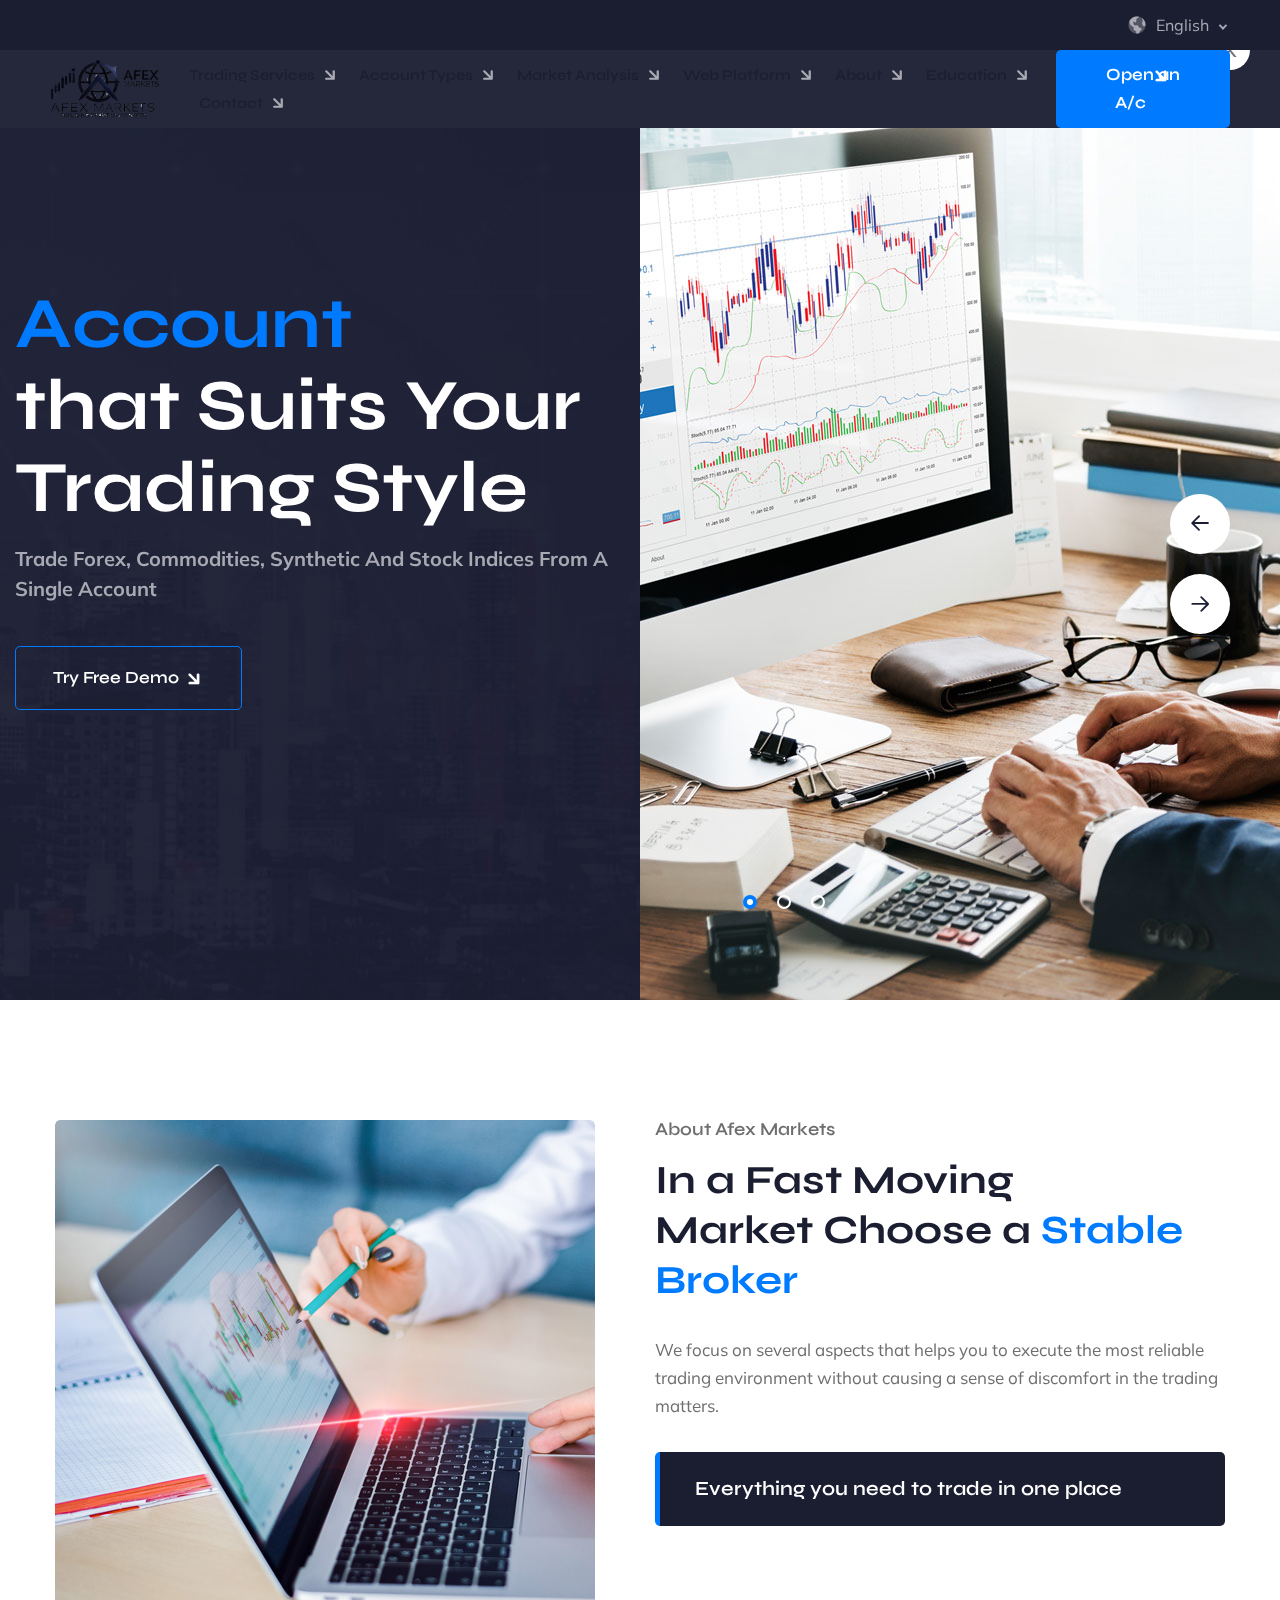
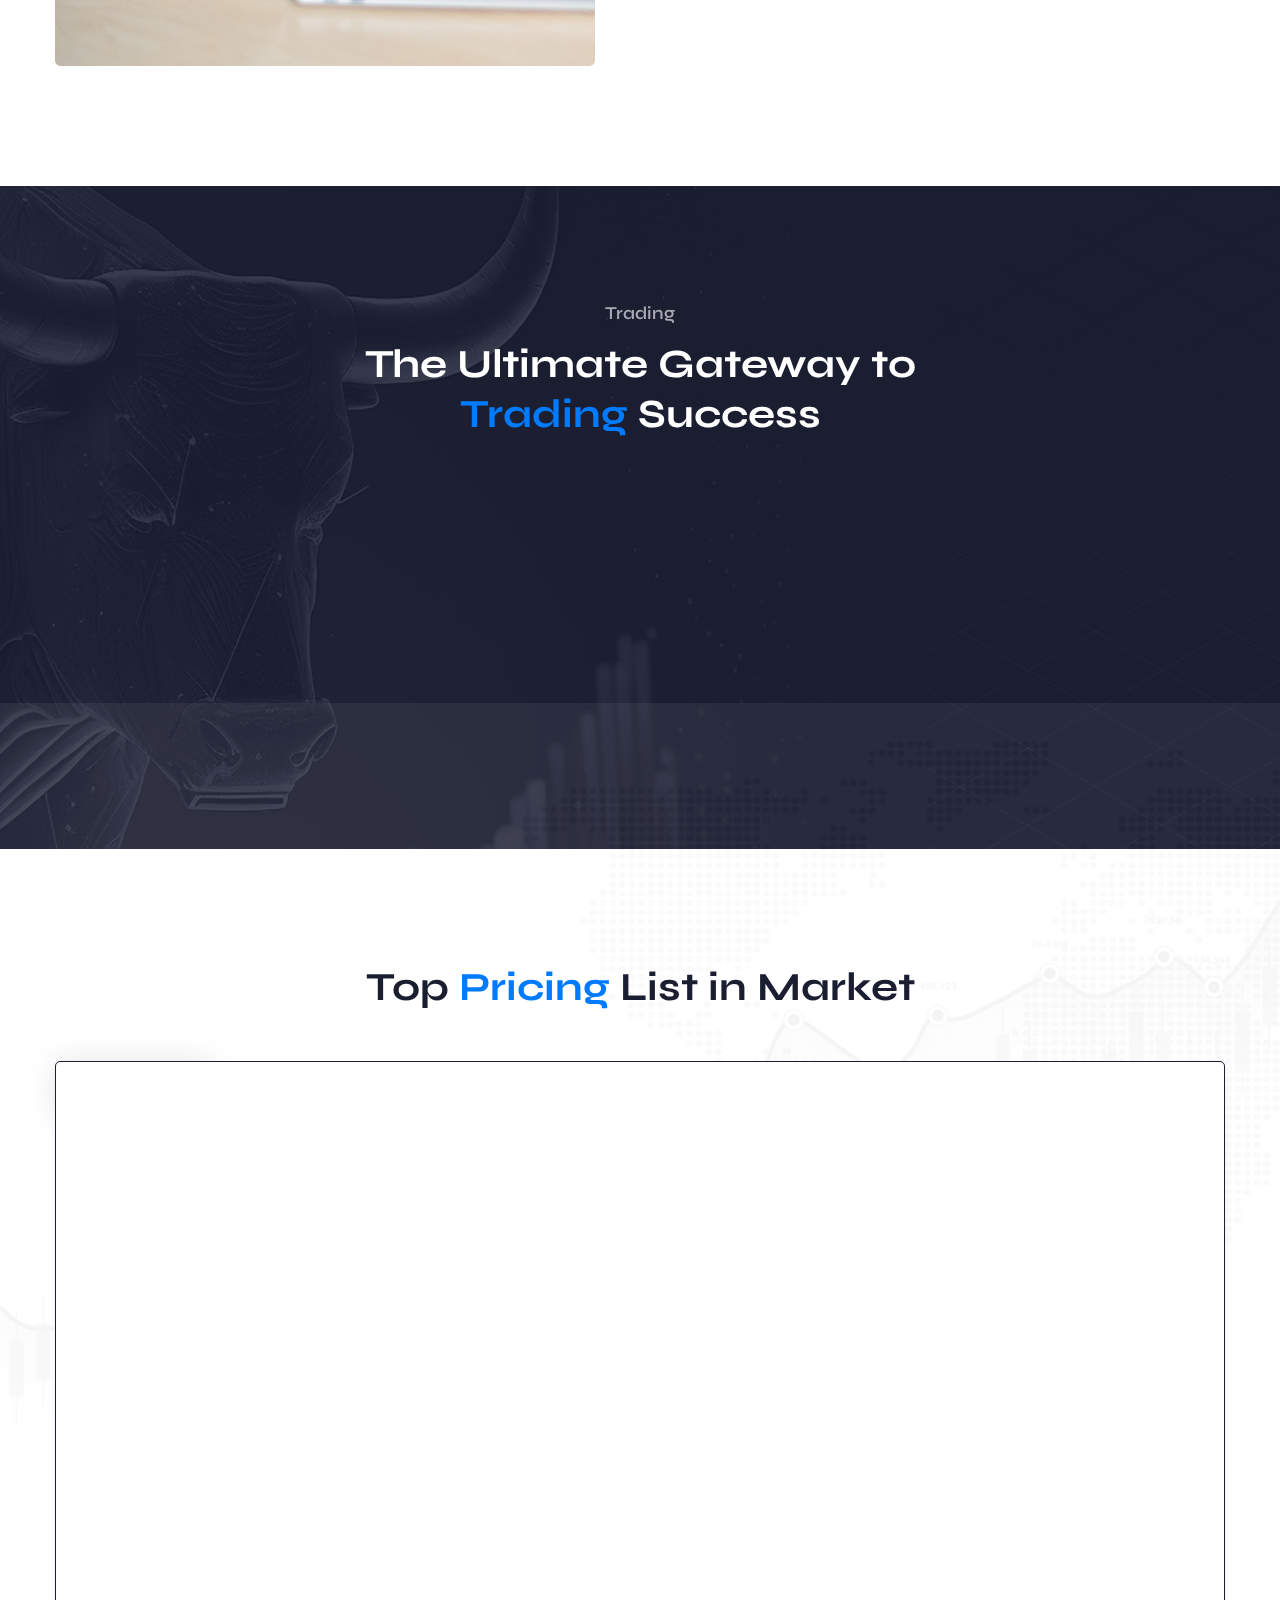
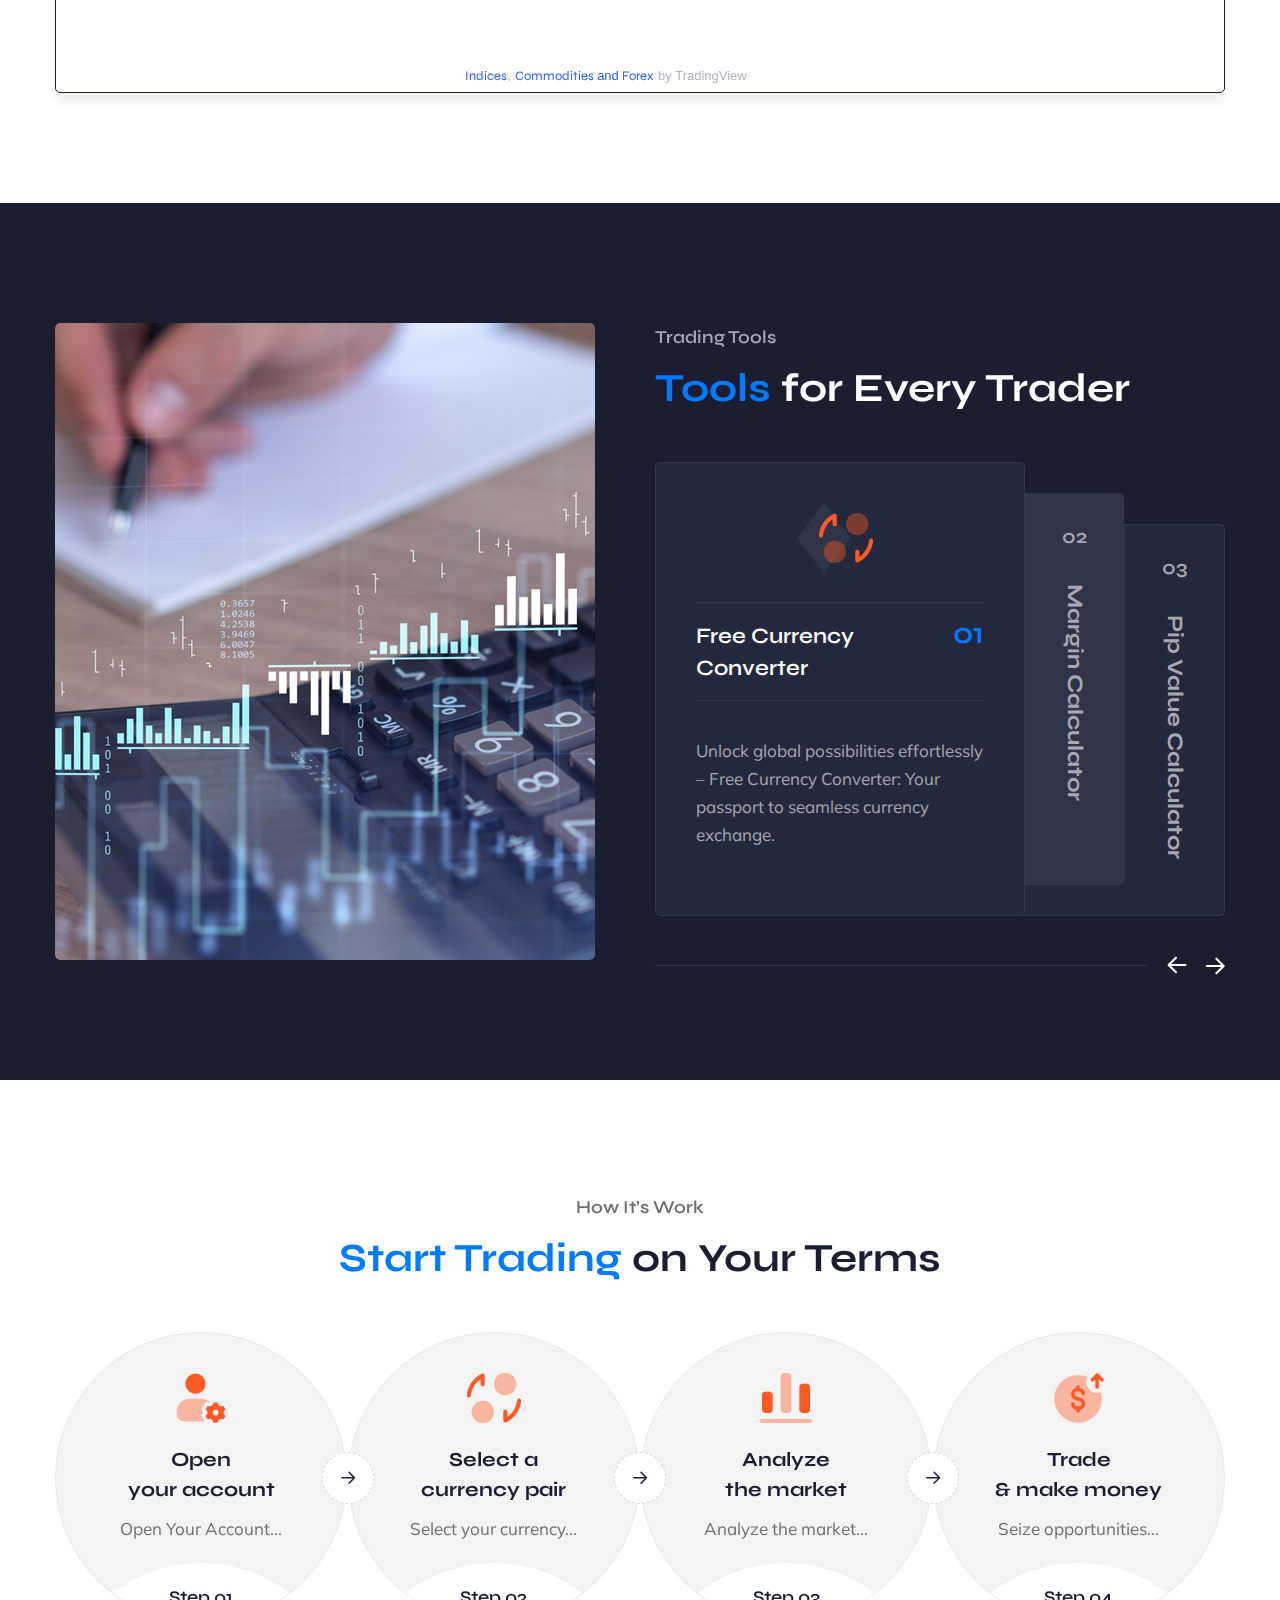
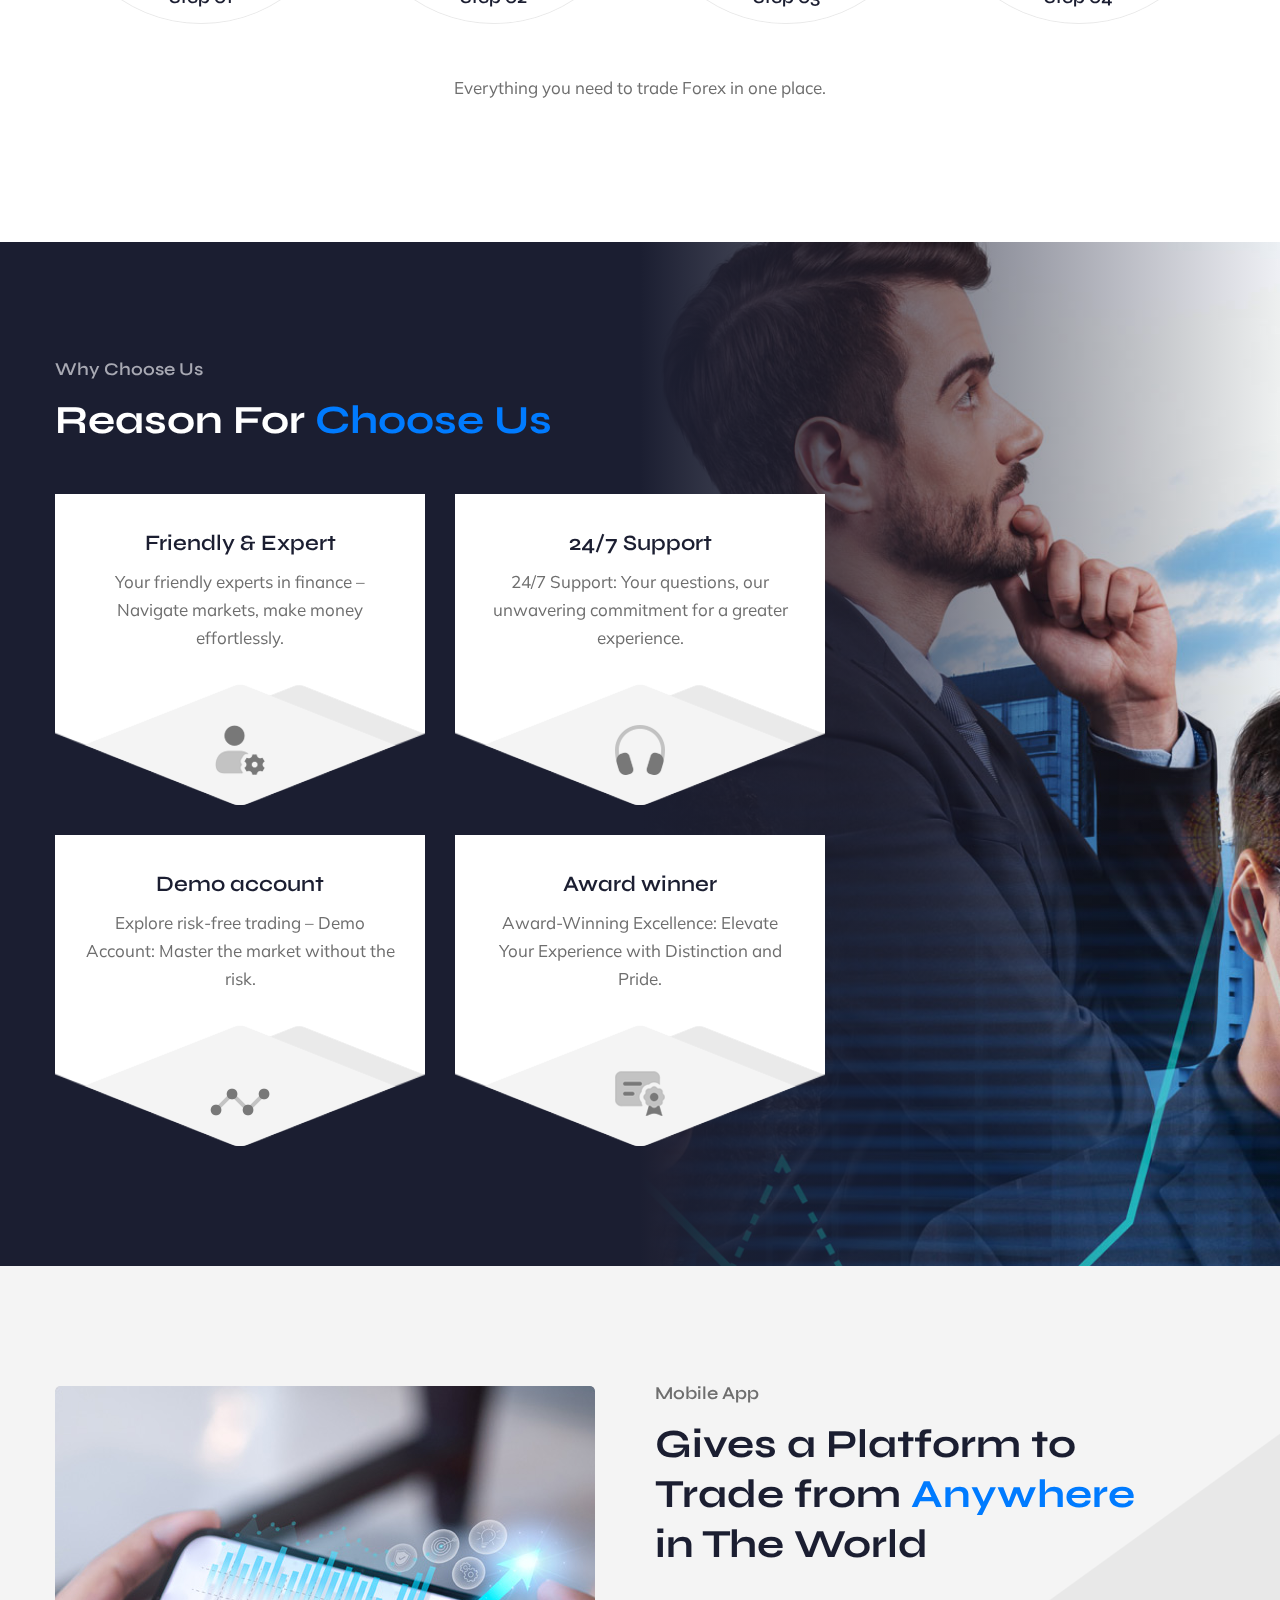
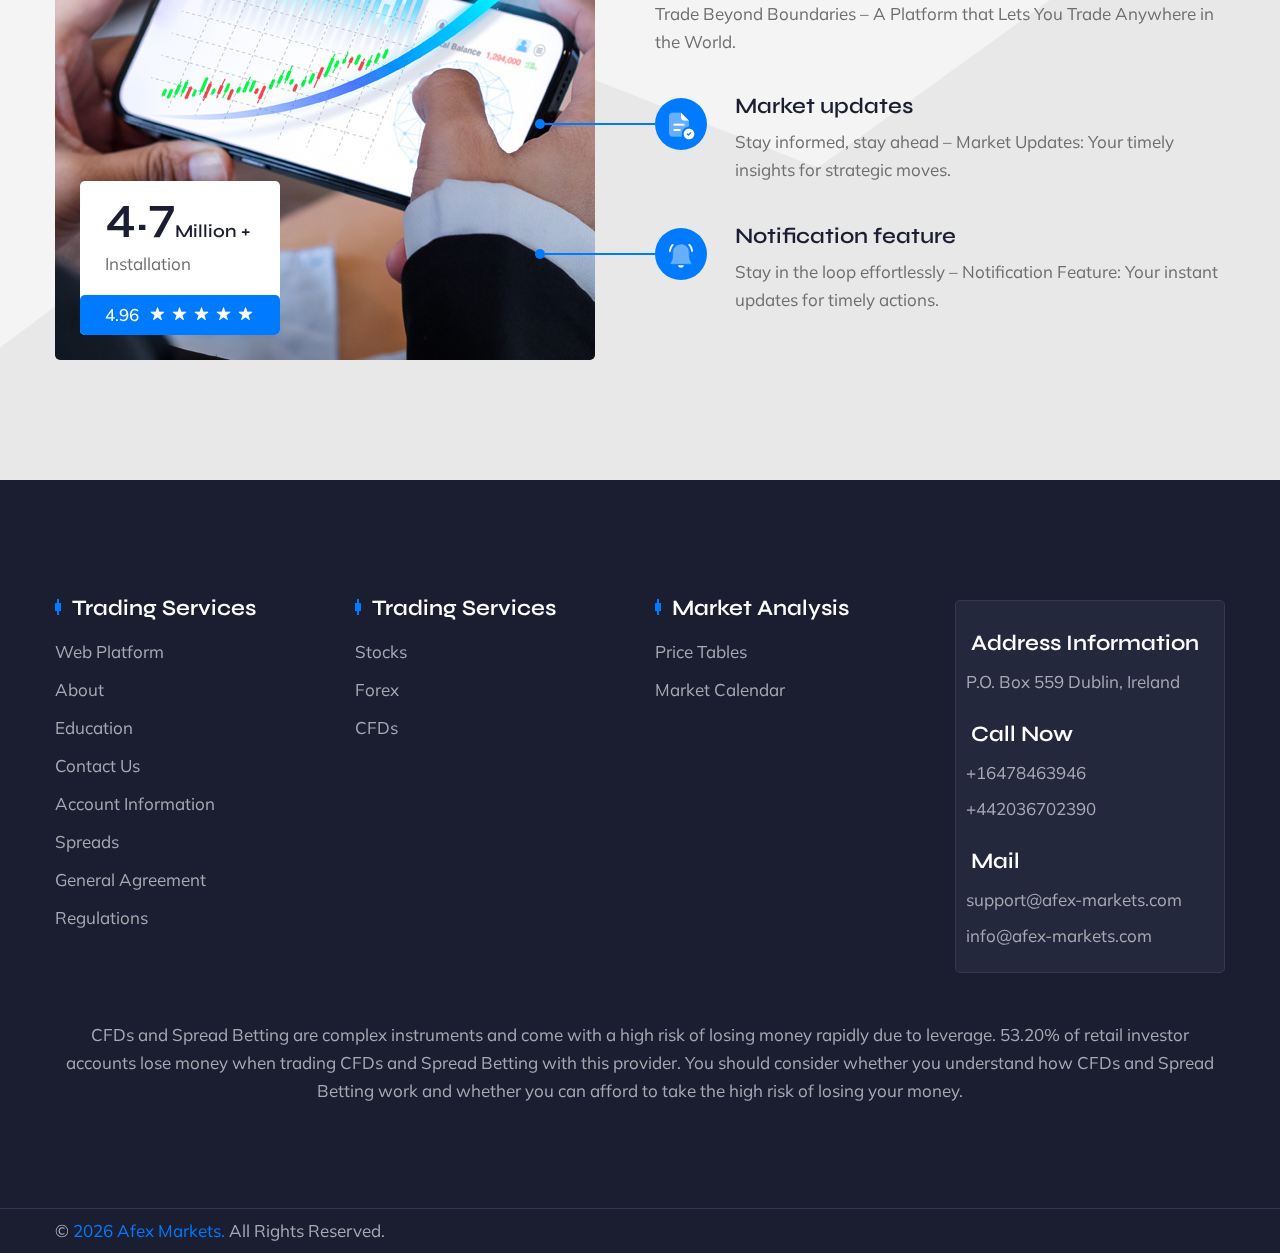
<file: index.html>
<!DOCTYPE html>
<html lang="en">
<head>
    <meta charset="utf-8">
    <meta http-equiv="X-UA-Compatible" content="IE=edge">
    <meta name="viewport" content="width=device-width, initial-scale=1.0, maximum-scale=1.0, user-scalable=0">
    <title>Afex Markets</title>
    <link rel="icon" href="assets/images/favicon.ico" type="image/x-icon">
    <!-- Google Fonts -->
    <link href="https://fonts.googleapis.com/css2?family=Syne:wght@400;500;600;700;800&display=swap" rel="stylesheet">
    <link href="https://fonts.googleapis.com/css2?family=Mulish:ital,wght@0,300;0,400;0,500;0,600;0,700;0,800;0,900;0,1000;1,300;1,400;1,500;1,600;1,700;1,800;1,900;1,1000&display=swap"
          rel="stylesheet">
    <!-- Stylesheets -->
    <link href="assets/css/font-awesome-all.css" rel="stylesheet">
    <link href="assets/css/flaticon.css?v=100" rel="stylesheet">
    <link href="assets/css/owl.css" rel="stylesheet">
    <link href="assets/css/bootstrap.css" rel="stylesheet">
    <link href="assets/css/jquery.fancybox.min.css" rel="stylesheet">
    <link href="assets/css/animate.css" rel="stylesheet">
    <link href="assets/css/nice-select.css" rel="stylesheet">
    <link href="assets/css/style.css?v=1" rel="stylesheet">
    <link href="assets/css/responsive.css" rel="stylesheet">
</head>
<!-- page wrapper -->
<body>
<div class="boxed_wrapper">
    <!-- preloader -->
    <div class="loader-wrap">
        <div class="preloader">
            <div class="preloader-close">x</div>
            <div id="handle-preloader" class="handle-preloader">
                <div class="animation-preloader">
                    <div class="spinner"></div>
                    <div class="txt-loading">
                        <span data-text-preloader="A" class="letters-loading">A</span>
                        <span data-text-preloader="M" class="letters-loading">M</span>
                    </div>
                </div>
            </div>
        </div>
    </div>
    <!-- preloader end -->

    <!-- main header -->
    <header class="main-header">
        <!-- header-top -->
        <div class="header-top">
            <div class="outer-container">
                <div class="support-box"></div>
                <div class="right-column">
                    <div class="language-box">
                        <div class="icon-box"><img src="assets/images/icons/icon-5.png" alt=""></div>
                        <div class="select-box">
                            <select class="wide">
                                <option data-display="English">English</option>
                            </select>
                        </div>
                    </div>
                </div>
            </div>
        </div>
        <!-- header-lower -->
        <div class="header-lower">
            <div class="outer-container">
                <div class="outer-box">
                    <div class="menu-area">
                        <div class="logo-box">
                            <figure class="logo">
                                <a href="./index.html">
                                    <img src="assets/images/logo.png" alt="">
                                </a>
                            </figure>
                        </div>
                        <!--Mobile Navigation Toggler-->
                        <div class="mobile-nav-toggler">
                            <i class="icon-bar"></i>
                            <i class="icon-bar"></i>
                            <i class="icon-bar"></i>
                        </div>
                        <nav class="main-menu navbar-expand-md navbar-light">
                            <div class="collapse navbar-collapse show clearfix" id="navbarSupportedContent">
                                <ul class="navigation clearfix">
                                    <li class="dropdown">
                                        <a href="#">Trading Services</a>
                                        <ul>
                                            <li><a href="./stocks.html">Stocks</a></li>
                                            <li><a href="./forex.html">Forex</a></li>
                                            <li><a href="./cfds.html">CFDs</a></li>
                                        </ul>
                                        <div class="dropdown-btn"><span class="fas fa-angle-down"></span></div>
                                    </li>
                                    <li class="dropdown">
                                        <a href="#">Account Types</a>
                                        <ul>
                                            <li><a href="./account-information.html">Account Information</a></li>
                                            <li><a href="./spreads.html">Spreads</a></li>
                                        </ul>
                                        <div class="dropdown-btn"><span class="fas fa-angle-down"></span></div>
                                    </li>
                                    <li class="dropdown">
                                        <a href="#">Market Analysis</a>
                                        <ul>
                                            <li><a href="./price-tables.html">Price Tables</a></li>
                                            <li><a href="./market-calendar.html">Market Calendar</a></li>
                                        </ul>
                                        <div class="dropdown-btn"><span class="fas fa-angle-down"></span></div>
                                    </li>
                                    <li><a href="https://traderx-web.com/">Web Platform</a></li>
                                    <li><a href="./about.html">About</a></li>
                                    <li><a href="./education.html">Education</a></li>
                                    <li><a href="./contact.html">Contact</a></li>
                                </ul>
                            </div>
                        </nav>
                    </div>
                    <div class="menu-right-content">
                        <div class="clients-box">
                            <a href="https://traderx-web.com/auth/login">
                                Sign In<i class="flaticon-right-down"></i>
                            </a>
                        </div>
                        <div class="btn-box">
                            <a href="https://traderx-web.com/auth/register" class="theme-btn btn-one">
                                <span>Open an A/c</span>
                            </a>
                        </div>
                    </div>
                </div>
            </div>
        </div>

        <!--sticky Header-->
        <div class="sticky-header">
            <div class="outer-container">
                <div class="outer-box">
                    <div class="menu-area">
                        <div class="logo-box">
                            <figure class="logo">
                                <a href="./"><img src="assets/images/logo.png" alt=""></a>
                            </figure>
                        </div>
                        <nav class="main-menu clearfix"></nav>
                    </div>
                    <div class="menu-right-content">
                        <div class="clients-box">
                            <a href="https://traderx-web.com/auth/login">Sign In<i
                                    class="flaticon-right-down"></i></a>
                        </div>
                        <div class="btn-box">
                            <a href="https://traderx-web.com/auth/register" class="theme-btn btn-one">
                                <span>Open an A/c</span>
                            </a>
                        </div>
                    </div>
                </div>
            </div>
        </div>
    </header>
    <!-- main-header end -->

    <!-- Mobile Menu  -->
    <div class="mobile-menu">
        <div class="menu-backdrop"></div>
        <div class="close-btn"><i class="fas fa-times"></i></div>

        <nav class="menu-box">
            <div class="nav-logo"></div>
            <div class="menu-outer"></div>

            <ul class="navigation clearfix">
                <li><a href="https://traderx-web.com/auth/login">Sign In</a></li>
                <li><a href="https://traderx-web.com/auth/register">Open an Account</a></li>
            </ul>
        </nav>
    </div>
    <!-- End Mobile Menu -->

    <!-- banner-section -->
    <section class="banner-section">
        <div class="banner-carousel owl-theme owl-carousel nav-style-one">
            <div class="slide-item">
                <div class="bg-layer" style="background-image:url(assets/images/banner/banner-1.jpg)"></div>
                <div class="image-layer" style="background-image:url(assets/images/banner/banner-2.jpg)"></div>
                <div class="large-container">
                    <div class="content-box">
                        <h2><span>Account</span> <br/>that Suits Your Trading Style</h2>
                        <p>Trade Forex, Commodities, Synthetic And Stock Indices From A Single Account</p>
                        <div class="btn-box">
                            <a href="#" class="theme-btn btn-two"><span>Try
                                Free Demo</span></a>
                        </div>
                    </div>
                </div>
            </div>
            <div class="slide-item">
                <div class="bg-layer" style="background-image:url(assets/images/banner/banner-1.jpg)"></div>
                <div class="image-layer" style="background-image:url(assets/images/banner/banner-3.jpg)"></div>
                <div class="large-container">
                    <div class="content-box">
                        <h2>Best <span>Tools</span> For Successful Trading</h2>
                        <p>18 Trading Tools Execute Trades directly with One Click Trading Breaking Market News and
                            Analysis.</p>
                        <div class="btn-box">
                            <a href="#" class="theme-btn btn-two"><span>Try
                                Free Demo</span></a>
                        </div>
                    </div>
                </div>
            </div>
            <div class="slide-item">
                <div class="bg-layer" style="background-image:url(assets/images/banner/banner-1.jpg)"></div>
                <div class="image-layer" style="background-image:url(assets/images/banner/banner-4.jpg)"></div>
                <div class="large-container">
                    <div class="content-box">
                        <h2>Complete <span>Forex</span> Trading Experience</h2>
                        <p>Get competitive leverage of up to 500:1 in over 50 currency pairs and widen your exposure to
                            the global forex markets.</p>
                        <div class="btn-box">
                            <a href="#" class="theme-btn btn-two"><span>Try
                                Free Demo</span></a>
                        </div>
                    </div>
                </div>
            </div>
        </div>
    </section>
    <!-- banner-section end -->

    <!-- about-section -->
    <section class="about-section">
        <div class="auto-container">
            <div class="row clearfix">
                <div class="col-lg-6 col-md-12 col-sm-12 image-column">
                    <figure class="image-box"><img src="assets/images/resource/about-1.jpg" alt=""></figure>
                </div>
                <div class="col-lg-6 col-md-12 col-sm-12 content-column">
                    <div class="content-box">
                        <div class="sec-title">
                            <span class="sub-title">About Afex Markets</span>
                            <h2>In a Fast Moving <br/>Market Choose a <span>Stable Broker</span></h2>
                        </div>
                        <div class="inner-box">
                            <p>We focus on several aspects that helps you to execute the most reliable trading
                                environment without causing a sense of discomfort in the trading matters.</p>
                            <div class="quote-box"><h4>Everything you need to trade in one place</h4></div>
                        </div>
                    </div>
                </div>
            </div>
        </div>
    </section>
    <!-- about-section end -->

    <!-- trading-section -->
    <section class="trading-section sec-pad">
        <div class="pattern-layer">
            <div class="pattern-1" style="background-image: url(assets/images/shape/shape-1.png);"></div>
            <div class="pattern-2" style="background-image: url(assets/images/shape/shape-2.png);"></div>
        </div>
        <div class="auto-container">
            <div class="sec-title centred light">
                <span class="sub-title">Trading</span>
                <h2>The Ultimate Gateway to <br/><span>Trading</span> Success</h2>
            </div>
            <div class="row clearfix">
                <div class="col-lg-4 col-md-6 col-sm-12 trading-block">
                    <div class="trading-block-one wow fadeInUp animated" data-wow-delay="00ms"
                         data-wow-duration="1500ms">
                        <div class="inner-box">
                            <div class="icon-box"><img src="assets/images/icons/icon-7.png" alt=""></div>
                            <div class="overlay-icon"><img src="assets/images/icons/icon-8.png" alt=""></div>
                            <div class="text">
                                <h3><a href="#">Trading Platforms</a></h3>
                                <p>Give your forex trading an edge with robust, feature-rich and easy-to-use
                                    platform</p>
                            </div>
                            <div class="link-box"></div>
                        </div>
                    </div>
                </div>
                <div class="col-lg-4 col-md-6 col-sm-12 trading-block">
                    <div class="trading-block-one wow fadeInUp animated" data-wow-delay="300ms"
                         data-wow-duration="1500ms">
                        <div class="inner-box">
                            <div class="icon-box"><img src="assets/images/icons/icon-9.png" alt=""></div>
                            <div class="overlay-icon"><img src="assets/images/icons/icon-10.png" alt=""></div>
                            <div class="text">
                                <h3><a href="#">32+ awards</a></h3>
                                <p>Afex Markets has received constant recognition in the industry, winning over 25
                                    international awards.</p>
                            </div>
                            <div class="link-box"></div>
                        </div>
                    </div>
                </div>
                <div class="col-lg-4 col-md-6 col-sm-12 trading-block">
                    <div class="trading-block-one wow fadeInUp animated" data-wow-delay="600ms"
                         data-wow-duration="1500ms">
                        <div class="inner-box">
                            <div class="icon-box"><img src="assets/images/icons/icon-11.png" alt=""></div>
                            <div class="overlay-icon"><img src="assets/images/icons/icon-12.png" alt=""></div>
                            <div class="text">
                                <h3><a href="#">Low Latency</a></h3>
                                <p>Get the available prices and spreads, with ultra-low latency
                                    execution and minimal slippage.</p>
                            </div>
                            <div class="link-box"></div>
                        </div>
                    </div>
                </div>
            </div>
        </div>
    </section>
    <!-- trading-section end -->

    <!-- pricing-section -->
    <section class="pricing-section sec-pad">
        <div class="pattern-layer" style="background-image: url(assets/images/shape/shape-3.png);"></div>
        <div class="auto-container">
            <div class="sec-title centred">
                <h2>Top <span>Pricing</span> List in Market</h2>
            </div>
            <div class="tabs-box">
                <div class="tab-btn-box">
                    <ul class="tab-btns tab-buttons clearfix">
                        <li class="tab-btn active-btn" data-tab="#tab-1"><h5>Option 01</h5></li>
                    </ul>
                    <div class="search-inner"></div>
                </div>
                <div class="tabs-content">
                    <div class="tab active-tab" id="tab-1">
                        <div class="table-outer">
                            <div class="tradingview-widget-container" style="width: 1100px; height: 630px;">
                                <iframe scrolling="no" allowtransparency="true" frameborder="0"
                                        src="https://www.tradingview-widget.com/embed-widget/market-quotes/?locale=en#%7B%22width%22%3A1100%2C%22height%22%3A630%2C%22symbolsGroups%22%3A%5B%7B%22name%22%3A%22Forex%22%2C%22originalName%22%3A%22Forex%22%2C%22symbols%22%3A%5B%7B%22name%22%3A%22FX%3AEURUSD%22%7D%2C%7B%22name%22%3A%22FX%3AGBPUSD%22%7D%2C%7B%22name%22%3A%22FX%3AUSDJPY%22%7D%2C%7B%22name%22%3A%22FX%3AUSDCHF%22%7D%2C%7B%22name%22%3A%22FX%3AAUDUSD%22%7D%2C%7B%22name%22%3A%22FX%3AUSDCAD%22%7D%5D%7D%2C%7B%22name%22%3A%22Indices%22%2C%22originalName%22%3A%22Indices%22%2C%22symbols%22%3A%5B%7B%22name%22%3A%22FOREXCOM%3ADJI%22%2C%22displayName%22%3A%22Dow%2030%22%7D%2C%7B%22name%22%3A%22INDEX%3ADEU30%22%2C%22displayName%22%3A%22DAX%20Index%22%7D%2C%7B%22name%22%3A%22FOREXCOM%3AUKXGBP%22%2C%22displayName%22%3A%22UK%20100%22%7D%5D%7D%2C%7B%22name%22%3A%22Commodities%22%2C%22originalName%22%3A%22Commodities%22%2C%22symbols%22%3A%5B%7B%22name%22%3A%22COMEX%3AGC1!%22%2C%22displayName%22%3A%22Gold%22%7D%2C%7B%22name%22%3A%22NYMEX%3ACL1!%22%2C%22displayName%22%3A%22Crude%20Oil%22%7D%5D%7D%5D%2C%22showSymbolLogo%22%3Atrue%2C%22colorTheme%22%3A%22light%22%2C%22isTransparent%22%3Atrue%2C%22utm_source%22%3A%22capital-adv.com%22%2C%22utm_medium%22%3A%22widget_new%22%2C%22utm_campaign%22%3A%22market-quotes%22%2C%22page-uri%22%3A%22capital-adv.com%2F%22%7D"
                                        title="market quotes TradingView widget" lang="en"
                                        style="user-select: none; box-sizing: border-box; display: block; height: calc(100% - 32px); width: 100%;"></iframe>
                                <div class="tradingview-widget-copyright"><a
                                        href="https://www.tradingview.com/markets/indices/?utm_source=capital-adv.com&amp;utm_medium=widget_new&amp;utm_campaign=market-quotes"
                                        rel="noopener" target="_blank"><span class="blue-text">Indices</span></a>, <a
                                        href="https://www.tradingview.com/markets/futures/" rel="noopener"
                                        target="_blank"><span class="blue-text">Commodities</span></a> <span
                                        class="blue-text">and</span> <a
                                        href="https://www.tradingview.com/markets/currencies/" rel="noopener"
                                        target="_blank"><span class="blue-text">Forex</span></a> by TradingView
                                </div>

                                <style>
                                    .tradingview-widget-copyright {
                                        font-size: 13px !important;
                                        line-height: 32px !important;
                                        text-align: center !important;
                                        vertical-align: middle !important;
                                        /* @mixin sf-pro-display-font; */
                                        font-family: -apple-system, BlinkMacSystemFont, 'Trebuchet MS', Roboto, Ubuntu, sans-serif !important;
                                        color: #B2B5BE !important;
                                    }

                                    .tradingview-widget-copyright .blue-text {
                                        color: #2962FF !important;
                                    }

                                    .tradingview-widget-copyright a {
                                        text-decoration: none !important;
                                        color: #B2B5BE !important;
                                    }

                                    .tradingview-widget-copyright a:visited {
                                        color: #B2B5BE !important;
                                    }

                                    .tradingview-widget-copyright a:hover .blue-text {
                                        color: #1E53E5 !important;
                                    }

                                    .tradingview-widget-copyright a:active .blue-text {
                                        color: #1848CC !important;
                                    }

                                    .tradingview-widget-copyright a:visited .blue-text {
                                        color: #2962FF !important;
                                    }
                                </style>
                            </div>
                        </div>
                    </div>
                </div>
            </div>
        </div>
    </section>
    <!-- pricing-section end -->

    <!-- tools-section -->
    <section class="tools-section">
        <div class="auto-container">
            <div class="row clearfix">
                <div class="col-lg-6 col-md-12 col-sm-12 image-column">
                    <figure class="image-box"><img src="assets/images/resource/tools-1.jpg" alt=""></figure>
                </div>
                <div class="col-lg-6 col-md-12 col-sm-12 content-column">
                    <div class="content-box">
                        <div class="sec-title light">
                            <span class="sub-title">Trading Tools</span>
                            <h2><span>Tools</span> for Every Trader</h2>
                        </div>
                        <div class="tools-carousel owl-carousel owl-theme owl-dots-none">
                            <div class="tools-block-one">
                                <div class="inner-box">
                                    <div class="overlay-title">
                                        <span class="count-text">02</span>
                                        <h3>Margin Calculator</h3>
                                    </div>
                                    <div class="overlay-title style-two">
                                        <span class="count-text">03</span>
                                        <h3>Pip Value Calculator</h3>
                                    </div>
                                    <div class="icon-box">
                                        <div class="icon"><img src="assets/images/icons/icon-16.png" alt=""></div>
                                    </div>
                                    <div class="title-box">
                                        <h3><a href="index.html">Free Currency Converter</a></h3>
                                        <span class="count-text">01</span>
                                    </div>
                                    <div class="text-box">
                                        <p>Unlock global possibilities effortlessly – Free Currency Converter: Your
                                            passport to seamless currency exchange.</p>
                                    </div>
                                </div>
                            </div>
                            <div class="tools-block-one">
                                <div class="inner-box">
                                    <div class="overlay-title">
                                        <span class="count-text">03</span>
                                        <h3>Pip Value Calculator</h3>
                                    </div>
                                    <div class="overlay-title style-two">
                                        <span class="count-text">01</span>
                                        <h3>Free Currency Converter</h3>
                                    </div>
                                    <div class="icon-box">
                                        <div class="icon"><img src="assets/images/icons/icon-16.png" alt=""></div>
                                    </div>
                                    <div class="title-box">
                                        <h3><a href="index.html">Margin Calulator</a></h3>
                                        <span class="count-text">02</span>
                                    </div>
                                    <div class="text-box">
                                        <p>Elevate your financial finesse with ease – Margin Calculator: Uncover the
                                            profitability behind every number.</p>
                                    </div>
                                </div>
                            </div>
                            <div class="tools-block-one">
                                <div class="inner-box">
                                    <div class="overlay-title">
                                        <span class="count-text">01</span>
                                        <h3>Free Currency Converter</h3>
                                    </div>
                                    <div class="overlay-title style-two">
                                        <span class="count-text">02</span>
                                        <h3>Margin Calulator</h3>
                                    </div>
                                    <div class="icon-box">
                                        <div class="icon"><img src="assets/images/icons/icon-16.png" alt=""></div>
                                    </div>
                                    <div class="title-box">
                                        <h3><a href="index.html">Pip Value Calculator</a></h3>
                                        <span class="count-text">03</span>
                                    </div>
                                    <div class="text-box">
                                        <p>Empower your projects with precision – Pipe Value Calculator: Turning
                                            measurements into solutions.</p>
                                    </div>
                                </div>
                            </div>
                        </div>
                    </div>
                </div>
            </div>
        </div>
    </section>
    <!-- tools-section end -->

    <!-- working-section -->
    <section class="working-section sec-pad centred">
        <div class="auto-container">
            <div class="sec-title">
                <span class="sub-title">How it’s Work</span>
                <h2><span>Start Trading</span> on Your Terms</h2>
            </div>
            <div class="content-inner clearfix">
                <div class="working-block-one">
                    <div class="inner-box">
                        <div class="static-content">
                            <div class="icon-box"><img src="assets/images/icons/icon-17.png" alt=""></div>
                            <h4>Open <br/>your account</h4>
                            <p>Open Your Account...</p>
                        </div>
                        <div class="overlay-content">
                            <h4>Open <br/>your account</h4>
                            <p>Open Your Account today and step into a world of possibilities</p>
                        </div>
                        <span class="count-text">Step 01</span>
                    </div>
                    <div class="link"><a href="https://traderx-web.com/auth/register"><i class="flaticon-right-arrow"></i></a></div>
                </div>
                <div class="working-block-one">
                    <div class="inner-box">
                        <div class="static-content">
                            <div class="icon-box"><img src="assets/images/icons/icon-18.png" alt=""></div>
                            <h4>Select a <br/>currency pair</h4>
                            <p>Select your currency...</p>
                        </div>
                        <div class="overlay-content">
                            <h4>Select a <br/>currency pair</h4>
                            <p>Select your currency pair and chart your course to success.</p>
                        </div>
                        <span class="count-text">Step 02</span>
                    </div>
                    <div class="link"><a href="https://traderx-web.com/auth/register"><i class="flaticon-right-arrow"></i></a></div>
                </div>
                <div class="working-block-one">
                    <div class="inner-box">
                        <div class="static-content">
                            <div class="icon-box"><img src="assets/images/icons/icon-19.png" alt=""></div>
                            <h4>Analyze <br/>the market</h4>
                            <p>Analyze the market...</p>
                        </div>
                        <div class="overlay-content">
                            <h4>Analyze <br/>the market</h4>
                            <p>Analyze the market and navigate your way to informed success.</p>
                        </div>
                        <span class="count-text">Step 03</span>
                    </div>
                    <div class="link"><a href="index.html"><i class="flaticon-right-arrow"></i></a></div>
                </div>
                <div class="working-block-one">
                    <div class="inner-box">
                        <div class="static-content">
                            <div class="icon-box"><img src="assets/images/icons/icon-20.png" alt=""></div>
                            <h4>Trade <br/>& make money</h4>
                            <p>Seize opportunities...</p>
                        </div>
                        <div class="overlay-content">
                            <h4>Trade <br/>& make money</h4>
                            <p>Seize opportunities, trade wisely, and make your money work for you – Transform potential
                                into profit!</p>
                        </div>
                        <span class="count-text">Step 04</span>
                    </div>
                </div>
            </div>
            <div class="lower-content">
                <p>Everything you need to trade Forex in one place.</p>
            </div>
        </div>
    </section>
    <!-- working-section end -->

    <!-- chooseus-section -->
    <section class="chooseus-section">
        <div class="bg-layer" style="background-image: url(assets/images/background/chooseus-bg.jpg);"></div>
        <div class="auto-container">
            <div class="row clearfix">
                <div class="col-xl-8 col-lg-12 col-md-12 content-column">
                    <div class="content-box">
                        <div class="sec-title light">
                            <span class="sub-title">Why Choose Us</span>
                            <h2>Reason For <span>Choose Us</span></h2>
                        </div>
                        <div class="row clearfix">
                            <div class="col-lg-6 col-md-6 col-sm-12 chooseus-block">
                                <div class="chooseus-block-one">
                                    <div class="inner-box">
                                        <div class="shape">
                                            <div class="shape-1"
                                                 style="background-image: url(assets/images/shape/shape-4.png);"></div>
                                            <div class="shape-2"
                                                 style="background-image: url(assets/images/shape/shape-5.png);"></div>
                                            <div class="shape-3"
                                                 style="background-image: url(assets/images/shape/shape-6.png);"></div>
                                        </div>
                                        <h3><a href="index.html">Friendly & Expert</a></h3>
                                        <p>Your friendly experts in finance – Navigate markets, make money
                                            effortlessly.</p>
                                        <div class="icon-box"><img src="assets/images/icons/icon-21.png" alt=""></div>
                                    </div>
                                </div>
                            </div>
                            <div class="col-lg-6 col-md-6 col-sm-12 chooseus-block">
                                <div class="chooseus-block-one">
                                    <div class="inner-box">
                                        <div class="shape">
                                            <div class="shape-1"
                                                 style="background-image: url(assets/images/shape/shape-4.png);"></div>
                                            <div class="shape-2"
                                                 style="background-image: url(assets/images/shape/shape-5.png);"></div>
                                            <div class="shape-3"
                                                 style="background-image: url(assets/images/shape/shape-6.png);"></div>
                                        </div>
                                        <h3><a href="index.html">24/7 Support</a></h3>
                                        <p>24/7 Support: Your questions, our unwavering commitment for a greater
                                            experience.</p>
                                        <div class="icon-box"><img src="assets/images/icons/icon-22.png" alt=""></div>
                                    </div>
                                </div>
                            </div>
                            <div class="col-lg-6 col-md-6 col-sm-12 chooseus-block">
                                <div class="chooseus-block-one">
                                    <div class="inner-box">
                                        <div class="shape">
                                            <div class="shape-1"
                                                 style="background-image: url(assets/images/shape/shape-4.png);"></div>
                                            <div class="shape-2"
                                                 style="background-image: url(assets/images/shape/shape-5.png);"></div>
                                            <div class="shape-3"
                                                 style="background-image: url(assets/images/shape/shape-6.png);"></div>
                                        </div>
                                        <h3><a href="index.html">Demo account</a></h3>
                                        <p>Explore risk-free trading – Demo Account: Master the market without the
                                            risk.</p>
                                        <div class="icon-box"><img src="assets/images/icons/icon-23.png" alt=""></div>
                                    </div>
                                </div>
                            </div>
                            <div class="col-lg-6 col-md-6 col-sm-12 chooseus-block">
                                <div class="chooseus-block-one">
                                    <div class="inner-box">
                                        <div class="shape">
                                            <div class="shape-1"
                                                 style="background-image: url(assets/images/shape/shape-4.png);"></div>
                                            <div class="shape-2"
                                                 style="background-image: url(assets/images/shape/shape-5.png);"></div>
                                            <div class="shape-3"
                                                 style="background-image: url(assets/images/shape/shape-6.png);"></div>
                                        </div>
                                        <h3><a href="index.html">Award winner</a></h3>
                                        <p>Award-Winning Excellence: Elevate Your Experience with Distinction and
                                            Pride.</p>
                                        <div class="icon-box"><img src="assets/images/icons/icon-24.png" alt=""></div>
                                    </div>
                                </div>
                            </div>
                        </div>
                    </div>
                </div>
            </div>
        </div>
    </section>
    <!-- chooseus-section end -->

    <!-- apps-section -->
    <section class="apps-section bg-color-1">
        <div class="pattern-layer" style="background-image: url(assets/images/shape/shape-7.png);"></div>
        <div class="auto-container">
            <div class="row clearfix">
                <div class="col-lg-6 col-md-12 col-sm-12 image-column">
                    <div class="image-box">
                        <figure class="image"><img src="assets/images/resource/apps-1.jpg" alt=""></figure>
                        <div class="image-content">
                            <div class="text-box">
                                <h2>4.7<span>Million +</span></h2>
                                <p>Installation</p>
                            </div>
                            <ul class="rating clearfix">
                                <li>4.96</li>
                                <li><i class="flaticon-star"></i></li>
                                <li><i class="flaticon-star"></i></li>
                                <li><i class="flaticon-star"></i></li>
                                <li><i class="flaticon-star"></i></li>
                                <li><i class="flaticon-star"></i></li>
                            </ul>
                        </div>
                    </div>
                </div>
                <div class="col-lg-6 col-md-12 col-sm-12 content-column">
                    <div class="content-box">
                        <div class="sec-title">
                            <span class="sub-title">Mobile App</span>
                            <h2>Gives a Platform to <br/>Trade from <span>Anywhere</span> <br/>in The World</h2>
                        </div>
                        <div class="text-box">
                            <p>Trade Beyond Boundaries – A Platform that Lets You Trade Anywhere in the World.</p>
                        </div>
                        <div class="inner-box">
                            <div class="single-item">
                                <div class="icon-box"><img src="assets/images/icons/icon-25.png" alt=""></div>
                                <h3>Market updates</h3>
                                <p>Stay informed, stay ahead – Market Updates: Your timely insights for strategic
                                    moves.</p>
                            </div>
                            <div class="single-item">
                                <div class="icon-box"><img src="assets/images/icons/icon-26.png" alt=""></div>
                                <h3>Notification feature</h3>
                                <p>Stay in the loop effortlessly – Notification Feature: Your instant updates for timely
                                    actions.</p>
                            </div>
                        </div>
                    </div>
                </div>
            </div>
        </div>
    </section>
    <!-- apps-section end -->

    <!-- main-footer -->
    <footer class="main-footer">
        <div class="widget-section">
            <div class="auto-container">
                <div class="row clearfix">
                    <div class="col-lg-3 col-md-6 col-sm-12 footer-column">
                        <div class="footer-widget links-widget">
                            <div class="widget-title">
                                <h3>Trading Services</h3>
                            </div>
                            <div class="widget-content">
                                <ul class="links-list clearfix">
                                    <li><a href="https://traderx-web.com/">Web Platform</a></li>
                                    <li><a href="./about.html">About</a></li>
                                    <li><a href="./education.html">Education</a></li>
                                    <li><a href="./contact.html">Contact Us</a></li>
                                    <li><a href="./account-information.html">Account Information</a></li>
                                    <li><a href="./spreads.html">Spreads</a></li>
                                    <li><a href="./assets/General-Agreement.pdf" target="_blank">
                                        General Agreement</a>
                                    </li>
                                    <li><a href="./assets/Regulations.pdf" target="_blank">Regulations</a></li>
                                </ul>
                            </div>
                        </div>
                    </div>
                    <div class="col-lg-3 col-md-6 col-sm-12 footer-column">
                        <div class="footer-widget links-widget">
                            <div class="widget-title">
                                <h3>Trading Services</h3>
                            </div>
                            <div class="widget-content">
                                <ul class="links-list clearfix">
                                    <li><a href="./stocks.html">Stocks</a></li>
                                    <li><a href="./forex.html">Forex</a></li>
                                    <li><a href="./cfds.html">CFDs</a></li>
                                </ul>
                            </div>
                        </div>
                    </div>
                    <div class="col-lg-3 col-md-6 col-sm-12 footer-column">
                        <div class="footer-widget links-widget">
                            <div class="widget-title">
                                <h3>Market Analysis</h3>
                            </div>
                            <div class="widget-content">
                                <ul class="links-list clearfix">
                                    <li><a href="./price-tables.html">Price Tables</a></li>
                                    <li><a href="./market-calendar.html">Market Calendar</a></li>
                                </ul>
                            </div>
                        </div>
                    </div>
                    <div class="col-lg-3 col-md-6 col-sm-12 footer-column">
                        <div class="footer-widget assistance-widget">
                            <div class="widget-content">
                                <div class="my-3">
                                    <h3 class="font-16 semi-font">
                                        <span class="fables-iconmap-icon fables-second-text-color pr-2 font-20 mt-1 d-inline-block"></span>
                                        Address Information
                                    </h3>
                                    <p class="font-14 fables-fifth-text-color mt-2 ml-4">
                                        P.O. Box 559 Dublin, Ireland
                                    </p>
                                </div>
                                <div class="my-3">
                                    <h3 class="font-16 semi-font">
                                        <span class="fables-iconphone fables-second-text-color pr-2 font-20 mt-1 d-inline-block"></span>
                                        Call Now
                                    </h3>
                                    <p class="font-14 mb-0 fables-fifth-text-color mt-2 ml-4">
                                        +16478463946
                                    </p>
                                    <p class="font-14 fables-fifth-text-color mt-2 ml-4">
                                        +442036702390
                                    </p>
                                </div>
                                <div class="my-3">
                                    <h3 class="font-16 semi-font">
                                        <span class="fables-iconemail fables-second-text-color pr-2 font-20 mt-1 d-inline-block"></span>
                                        Mail
                                    </h3>
                                    <p class="font-14 mb-0 fables-fifth-text-color mt-2 ml-4">
                                        support@afex-markets.com
                                    </p>
                                    <p class="font-14 fables-fifth-text-color mt-2 ml-4">
                                        info@afex-markets.com
                                    </p>
                                </div>
                            </div>
                        </div>
                    </div>
                </div>
                <div class="row mt-5">
                    <p class="font-15 fables-third-text-color text-center">
                        CFDs and Spread Betting are complex instruments and come with a high risk of losing money
                        rapidly due to leverage. 53.20% of retail investor accounts lose money when trading CFDs and
                        Spread Betting with this provider. You should consider whether you understand how CFDs and
                        Spread Betting work and whether you can afford to take the high risk of losing your money.
                    </p>
                </div>
            </div>
        </div>
        <div class="footer-bottom">
            <div class="auto-container">
                <div class="bottom-inner">
                    <div class="copyright">
                        <p>&copy; <span><span id="current-year"></span> <a
                                href="./index.html">Afex Markets</a>.</span>
                            All Rights Reserved.
                        </p>
                    </div>
                </div>
            </div>
        </div>
    </footer>
    <!-- main-footer end -->

    <!-- scroll to top -->
    <button class="scroll-top scroll-to-target" data-target="html">
        <i class="flaticon-up-arrow"></i>
    </button>

</div>

<!-- jequery plugins -->
<script src="assets/js/jquery.js"></script>
<script src="assets/js/popper.min.js"></script>
<script src="assets/js/bootstrap.min.js"></script>
<script src="assets/js/owl.js"></script>
<script src="assets/js/wow.js"></script>
<script src="assets/js/validation.js"></script>
<script src="assets/js/jquery.fancybox.js"></script>
<script src="assets/js/appear.js"></script>
<script src="assets/js/scrollbar.js"></script>
<script src="assets/js/isotope.js"></script>
<script src="assets/js/jquery.nice-select.min.js"></script>
<script src="assets/js/script.js?v=1"></script>
</body>
</html>
</file>
<file: assets/css/flaticon.css>
@font-face {
    font-family: "flaticon";
    src: url("../fonts/flaticon.ttf") format("truetype"),
    url("../fonts/flaticon.woff") format("woff"),
    url("../fonts/flaticon.woff2") format("woff2"),
    url("../fonts/flaticon.eot") format("embedded-opentype"),
    url("../fonts/flaticon.svg") format("svg");
}

i[class^="flaticon-"]:before, i[class*=" flaticon-"]:before {
    font-family: flaticon !important;
    font-style: normal;
    font-weight: normal !important;
    font-variant: normal;
    text-transform: none;
    line-height: 1;
    -webkit-font-smoothing: antialiased;
    -moz-osx-font-smoothing: grayscale;
}

.flaticon-right-down:before {
    content: "\f101";
}

.flaticon-search:before {
    content: "\f102";
}

.flaticon-right-arrow:before {
    content: "\f103";
}

.flaticon-exchange:before {
    content: "\f104";
}

.flaticon-cancel:before {
    content: "\f105";
}

.flaticon-plus:before {
    content: "\f106";
}

.flaticon-symbols:before {
    content: "\f107";
}

.flaticon-tool:before {
    content: "\f108";
}

.flaticon-money:before {
    content: "\f109";
}

.flaticon-symbol:before {
    content: "\f10a";
}

.flaticon-symbols-1:before {
    content: "\f10b";
}

.flaticon-play:before {
    content: "\f10c";
}

.flaticon-star:before {
    content: "\f10d";
}

.flaticon-right-up:before {
    content: "\f10e";
}

.flaticon-half-circumference:before {
    content: "\f10f";
}

.flaticon-more:before {
    content: "\f110";
}

.flaticon-left-arrow:before {
    content: "\f111";
}

.flaticon-loupe:before {
    content: "\f112";
}

.flaticon-download:before {
    content: "\f113";
}

.flaticon-up-arrow:before {
    content: "\f114";
}

.flaticon-play-button:before {
    content: "\f115";
}

.flaticon-read:before {
    content: "\f116";
}

.flaticon-video-camera:before {
    content: "\f117";
}

.flaticon-volume-up:before {
    content: "\f118";
}

.flaticon-language:before {
    content: "\f119";
}

.flaticon-clock:before {
    content: "\f11a";
}

.flaticon-quality:before {
    content: "\f11b";
}

.flaticon-add-user:before {
    content: "\f11c";
}
</file>
<file: assets/css/nice-select.css>
.nice-select {
  -webkit-tap-highlight-color: transparent;
  background-color: #fff;
  border-radius: 5px;
  border: solid 1px #e8e8e8;
  box-sizing: border-box;
  clear: both;
  cursor: pointer;
  display: block;
  float: left;
  font-family: inherit;
  font-size: 14px;
  font-weight: normal;
  height: 42px;
  line-height: 40px;
  outline: none;
  padding-left: 18px;
  padding-right: 30px;
  position: relative;
  text-align: left !important;
  -webkit-transition: all 0.2s ease-in-out;
  transition: all 0.2s ease-in-out;
  -webkit-user-select: none;
     -moz-user-select: none;
      -ms-user-select: none;
          user-select: none;
  white-space: nowrap;
  width: auto; }
  .nice-select:hover {
    border-color: #dbdbdb; }
  .nice-select:active, .nice-select.open, .nice-select:focus {
    border-color: #999; }
  .nice-select:after {
    border-bottom: 2px solid #999;
    border-right: 2px solid #999;
    content: '';
    display: block;
    height: 5px;
    margin-top: -4px;
    pointer-events: none;
    position: absolute;
    right: 12px;
    top: 50%;
    -webkit-transform-origin: 66% 66%;
        -ms-transform-origin: 66% 66%;
            transform-origin: 66% 66%;
    -webkit-transform: rotate(45deg);
        -ms-transform: rotate(45deg);
            transform: rotate(45deg);
    -webkit-transition: all 0.15s ease-in-out;
    transition: all 0.15s ease-in-out;
    width: 5px; }
  .nice-select.open:after {
    -webkit-transform: rotate(-135deg);
        -ms-transform: rotate(-135deg);
            transform: rotate(-135deg); }
  .nice-select.open .list {
    opacity: 1;
    pointer-events: auto;
    -webkit-transform: scale(1) translateY(0);
        -ms-transform: scale(1) translateY(0);
            transform: scale(1) translateY(0); }
  .nice-select.disabled {
    border-color: #ededed;
    color: #999;
    pointer-events: none; }
    .nice-select.disabled:after {
      border-color: #cccccc; }
  .nice-select.wide {
    width: 100%; }
    .nice-select.wide .list {
      left: 0 !important;
      right: 0 !important; }
  .nice-select.right {
    float: right; }
    .nice-select.right .list {
      left: auto;
      right: 0; }
  .nice-select.small {
    font-size: 12px;
    height: 36px;
    line-height: 34px; }
    .nice-select.small:after {
      height: 4px;
      width: 4px; }
    .nice-select.small .option {
      line-height: 34px;
      min-height: 34px; }
  .nice-select .list {
    background-color: #fff;
    border-radius: 5px;
    box-shadow: 0 0 0 1px rgba(68, 68, 68, 0.11);
    box-sizing: border-box;
    margin-top: 4px;
    opacity: 0;
    overflow: hidden;
    padding: 0;
    pointer-events: none;
    position: absolute;
    top: 100%;
    left: 0;
    -webkit-transform-origin: 50% 0;
        -ms-transform-origin: 50% 0;
            transform-origin: 50% 0;
    -webkit-transform: scale(0.75) translateY(-21px);
        -ms-transform: scale(0.75) translateY(-21px);
            transform: scale(0.75) translateY(-21px);
    -webkit-transition: all 0.2s cubic-bezier(0.5, 0, 0, 1.25), opacity 0.15s ease-out;
    transition: all 0.2s cubic-bezier(0.5, 0, 0, 1.25), opacity 0.15s ease-out;
    z-index: 9; }
    .nice-select .list:hover .option:not(:hover) {
      background-color: transparent !important; }
  .nice-select .option {
    cursor: pointer;
    font-weight: 400;
    line-height: 40px;
    list-style: none;
    min-height: 40px;
    outline: none;
    padding-left: 18px;
    padding-right: 29px;
    text-align: left;
    -webkit-transition: all 0.2s;
    transition: all 0.2s; }
    .nice-select .option:hover, .nice-select .option.focus, .nice-select .option.selected.focus {
      background-color: #f6f6f6; }
    .nice-select .option.selected {
      font-weight: bold; }
    .nice-select .option.disabled {
      background-color: transparent;
      color: #999;
      cursor: default; }

.no-csspointerevents .nice-select .list {
  display: none; }

.no-csspointerevents .nice-select.open .list {
  display: block; }
</file>
<file: assets/css/responsive.css>
/* Responsive Css */


@media only screen and (max-width: 1599px) {

    .main-header .menu-right-content .clients-box {
        display: none;
    }

    .header-style-two .menu-right-content .search-box-outer {
        margin-right: 30px !important;
    }

    .header-style-two .menu-right-content .search-box-outer:before {
        display: none;
    }

}


@media only screen and (max-width: 1749px) {

    .banner-section .social-links {
        display: none;
    }

}


@media only screen and (max-width: 1499px) {

    .main-header .logo-box {
        margin-right: 30px;
    }

    .main-header .menu-right-content .clients-box {
        display: none;
    }

    .main-header .menu-right-content .search-box-outer {
        margin-right: 50px;
    }

    .main-header .menu-right-content .search-box-outer:before {
        right: -25px;
    }

    .header-style-two .header-top .outer-container {
        padding-left: 50px;
    }

    .header-style-two .header-lower .logo-box {
        margin-top: 0px;
    }

    .header-style-two .header-lower .outer-box {
        padding-left: 0px;
    }

}


@media only screen and (max-width: 1399px) {


}


@media only screen and (max-width: 1200px) {

    .main-menu,
    .sticky-header,
    .main-header.style-one .outer-container:before {
        display: none !important;
    }

    .menu-area .mobile-nav-toggler {
        display: block;
        padding: 10px;
    }

    .megamenu ul li:first-child {
        display: none;
    }

    .header-top .outer-container {
        display: block;
        text-align: center;
    }

    .header-top .support-box, .header-top .text {
        display: inline-block;
        margin: 0px 15px;
    }

    .header-top .right-column {
        justify-content: center;
    }

    .banner-carousel .owl-dots {
        display: none;
    }

    .working-section .working-block-one {
        width: 50%;
        margin-bottom: 30px;
    }

    .working-block-one .inner-box {
        margin: 0 auto;
    }

    .working-block-one .link {
        display: none;
    }

    .chooseus-section .sec-title {
        text-align: center;
    }

    .header-top .left-column {
        justify-content: center;
    }

    .header-style-two .menu-area .mobile-nav-toggler .icon-bar {
        background: #fff;
    }

    .banner-style-two .banner-carousel .owl-nav {
        display: none;
    }

    .funfact-section .inner-box {
        display: block;
        text-align: -webkit-center;
    }

    .funfact-block-one {
        top: 0px !important;
        margin-bottom: 30px;
    }

    .funfact-block-one:last-child {
        margin-bottom: 0px;
    }

    .funfact-section .lower-box {
        margin-top: 40px;
    }

    .pricing-block-one .inner-box .currency-box {
        padding: 12px 15px;
    }

    .testimonial-section .testimonial-block:last-child .image-box {
        display: none;
    }

    .awards-section .title-inner {
        display: block;
    }

    .awards-section .title-inner p {
        margin-top: 15px;
    }

    .awards-section .owl-nav {
        display: none;
    }

    .banner-style-three .image-layer,
    .courses-section .owl-nav {
        display: none;
    }

    .account-sidebar {
        margin-right: 0px;
    }

    .account-details .sidebar-side:before {
        display: none;
    }

    .education-sidebar {
        margin-left: 0px;
    }

    .statements-section .tabs-content .content-box {
        padding-left: 30px;
        padding-right: 30px;
    }


}


@media only screen and (min-width: 768px) {
    .main-menu .navigation > li > ul,
    .main-menu .navigation > li > ul > li > ul,
    .main-menu .navigation > li > .megamenu {
        display: block !important;
        visibility: hidden;
        opacity: 0;
    }
}


@media only screen and (max-width: 991px) {

    .banner-carousel .slide-item:before {
        width: 100%;
    }

    .banner-carousel .slide-item .image-layer {
        display: none;
    }

    .banner-section .highlights-box .single-item {
        display: block;
    }

    .banner-section .highlights-box .single-item a {
        position: relative;
        right: 0px;
        background: transparent !important;
        padding: 0px;
    }

    .banner-section .highlights-box .single-item a:hover {
        color: var(--theme-color);
    }

    .banner-section .highlights-box .single-item h3 {
        padding-right: 0px;
    }

    .banner-section .highlights-box .single-item h3:before {
        display: none;
    }

    .about-section .image-box {
        margin-right: 0px;
        margin-bottom: 30px;
    }

    .trading-block-one .inner-box {
        margin-bottom: 30px;
    }

    .trading-section {
        padding-bottom: 90px;
    }

    .clients-section .title-box {
        display: block;
        text-align: center;
    }

    .clients-section .title-box p {
        margin-top: 15px;
    }

    .clients-section .clients-box {
        display: block;
        text-align: center;
    }

    .tools-section .image-box,
    .apps-section .image-box {
        margin-right: 0px;
        margin-bottom: 30px;
    }

    .news-block-one .inner-box {
        margin-bottom: 30px;
    }

    .news-section {
        padding-bottom: 90px;
    }

    .footer-widget {
        margin: 0px 0px 30px 0px !important;
    }

    .main-footer .widget-section {
        padding-bottom: 73px;
    }

    .pricing-block-one .inner-box {
        margin-bottom: 30px;
    }

    .platform-section .content-box {
        margin-bottom: 30px;
    }

    .chooseus-style-two .image-layer {
        display: none;
    }

    .chooseus-style-two .single-item .shape {
        display: none;
    }

    .news-style-two .sec-title .link-box {
        position: relative;
        margin-top: 10px;
    }

    .news-style-two {
        padding-bottom: 90px;
    }

    .testimonial-section .testimonial-block:first-child .image-box {
        display: none;
    }

    .testimonial-section .testimonial-block:first-child {
        padding-left: 0px;
    }

    .location-section .content-box {
        margin-bottom: 30px;
    }

    .location-section .lower-box .form-column,
    .location-section .lower-box .link-column {
        margin-bottom: 30px;
    }

    .location-section {
        padding-bottom: 90px;
    }

    .footer-style-two .footer-column:before {
        display: none;
    }

    .footer-style-two .widget-section {
        padding-bottom: 81px;
    }

    .footer-bottom-two .bottom-inner {
        display: block;
        text-align: center;
    }

    .footer-bottom-two .bottom-inner .guide-box h5 a {
        position: relative;
        display: inline-block;
        padding-left: 60px;
        margin-bottom: 15px;
        text-align: left;
    }

    .footer-bottom-two .social-links li {
        float: none;
    }

    .footer-bottom-two .social-links li.scroll-to-target {
        top: 9px;
    }

    .header-top .top-inner {
        display: block;
        text-align: center;
    }

    .banner-style-three .content-box .inner-box {
        position: relative;
        width: 100%;
        left: 0px;
        top: 0px;
        transform: translateY(0px);
        margin-bottom: 30px;
    }

    .banner-style-three .upper-box {
        margin-bottom: 40px;
    }

    .feature-block-one .inner-box {
        margin-bottom: 30px;
    }

    .feature-section {
        padding-bottom: 90px;
    }

    .markets-section .owl-nav {
        display: none;
    }

    .ebook-section .image-box {
        margin-right: 0px;
        margin-bottom: 30px;
    }

    .platform-style-two .image-box {
        padding: 0px;
        margin-right: 0px;
        margin-bottom: 30px;
    }

    .news-style-three .left-content {
        margin-top: 0px;
        margin-bottom: 40px;
    }

    .footer-style-three .widget-section {
        padding-bottom: 80px;
    }

    .markets-style-two {
        padding-top: 0px;
    }

    .markets-style-two .content-box {
        margin-top: 0px;
        margin-bottom: 30px;
    }

    .chooseus-section .owl-nav {
        display: none;
    }

    .chooseus-section.market-details-page .chooseus-block-one .inner-box .shape {
        display: none;
    }

    .chooseus-section.market-details-page .chooseus-block-one .inner-box {
        background: rgba(255, 255, 255, 0.02);
        border-radius: 5px;
        padding: 50px 30px;
    }

    .chooseus-block-one .inner-box .icon-box {
        position: relative;
        left: 0px;
        bottom: 0px;
        transform: translateX(0px);
        margin-top: 15px;
    }

    .chooseus-block-one .inner-box .icon-box img {
        display: inline-block;
    }

    .video-section .video-inner {
        margin-bottom: 40px;
    }

    .apps-section .content-box .inner-box .single-item .icon-box:before {
        display: none;
    }

    .account-block-one .inner-box {
        margin-bottom: 30px;
    }

    .account-section.account-page {
        padding-bottom: 90px;
    }

    .account-details-content {
        padding-top: 0px;
    }

    .education-details-content {
        margin-bottom: 40px;
    }

    .about-style-two .image-box {
        margin-right: 0px;
        margin-bottom: 30px;
    }

    .statements-section .tabs-box {
        padding-left: 0px;
    }

    .statements-section .tabs-box .tab-btn-box {
        position: relative;
    }

    .statements-section .tab-btns li {
        display: inline-block;
        margin-right: 20px;
    }

    .statements-section .tab-btns li:last-child {
        margin-right: 0px;
        margin-bottom: 20px;
    }

    .growth-section .content-box {
        margin-right: 0px;
        margin-bottom: 30px;
    }

    .sidebar-page-container.news-style-two .blog-grid-content {
        margin-top: 40px;
    }

    .blog-list-content {
        margin-right: 0px;
        margin-bottom: 40px;
        padding-right: 0px;
    }

    .blog-list .content-side:before {
        display: none;
    }

    .blog-details-content {
        margin-right: 0px;
    }

    .blog-details .content-side:before,
    .faq-page-section .sidebar-side:before {
        display: none;
    }

    .blog-details .content-side {
        margin-bottom: 40px;
    }

    .contact-style-two .inner-content {
        margin-top: 30px;
    }

    .faq-sidebar {
        padding-right: 0px;
        margin-bottom: 30px;
    }
}

@media only screen and (max-width: 767px) {
    .main-header .menu-area {
        width: 100%;
        justify-content: space-between;
    }

    .banner-carousel .owl-nav {
        display: none;
    }

    .main-header .menu-right-content .btn-box {
        display: none;
    }

    .main-header .menu-right-content .search-box-outer {
        margin-right: 0px;
    }

    .main-header .menu-right-content .search-box-outer:before {
        display: none;
    }

    .banner-section .highlights-box {
        width: 100%;
    }

    .banner-carousel .content-box h2 {
        font-size: 50px;
        line-height: 60px;
    }

    .about-section,
    .tools-section,
    .apps-section {
        padding: 70px 0px;
    }

    .trading-block-one .inner-box .link-box {
        bottom: 75px;
    }

    .sec-title h2 {
        font-size: 30px;
        line-height: 40px;
    }

    .sec-pad {
        padding: 63px 0px 70px 0px;
    }

    .trading-section,
    .news-section {
        padding-bottom: 40px;
    }

    .account-section .owl-nav {
        display: none;
    }

    .account-section {
        padding: 62px 0px 190px 0px;
    }

    .tools-section .owl-nav,
    .tools-section .content-box:before {
        display: none;
    }

    .working-section .working-block-one {
        width: 100%;
    }

    .working-section .lower-content {
        margin-top: 0px;
    }

    .chooseus-section {
        padding: 63px 0px 40px 0px;
    }

    .footer-bottom .bottom-inner {
        display: block;
        text-align: center;
    }

    .footer-bottom .footer-card li {
        float: none;
    }

    .header-style-two .header-top .outer-container {
        padding: 0px 30px;
    }

    .pricing-style-two .title-box {
        display: block;
    }

    .pricing-style-two .chat-box {
        margin-top: 15px;
    }

    .pricing-style-two .link-box.centred {
        margin-top: 0px;
    }

    .account-block-two .inner-box {
        margin-bottom: 30px;
    }

    .account-style-two,
    .news-style-two,
    .location-section {
        padding-bottom: 40px;
    }

    .testimonial-section {
        padding: 70px 0px 62px 0px;
    }

    .testimonial-section .testimonial-block .content-box {
        width: 100%;
    }

    .testimonial-section .testimonial-block:first-child .author-box {
        position: relative;
        top: 0px;
        right: 0px;
        margin-top: 30px;
    }

    .testimonial-section .testimonial-block:first-child .content-box:before,
    .clients-style-two .clients-logo-list:before {
        display: none;
    }

    .testimonial-section .testimonial-block:last-child {
        padding: 0px;
        margin: 0px;
    }

    .testimonial-section .testimonial-block:last-child .author-box {
        position: relative;
        text-align: left;
        bottom: 0px;
        margin-top: 30px;
    }

    .clients-style-two .clients-logo-list li {
        width: 50%;
    }

    .clients-style-two .clients-logo-list li .clients-box {
        border: none;
    }

    .clients-style-two,
    .pricing-style-three {
        padding: 62px 0px;
    }

    .awards-section {
        padding: 62px 0px 70px 0px;
    }

    .awards-section .owl-dots {
        display: none;
    }

    .banner-style-three .upper-box h2 {
        font-size: 40px;
        line-height: 50px;
    }

    .feature-section {
        padding-bottom: 40px;
    }

    .markets-section {
        text-align: center;
    }

    .ebook-section,
    .benefits-section {
        padding: 70px 0px;
    }

    .platform-style-two .upper-box {
        margin-bottom: 40px;
    }

    .benefits-section .owl-nav {
        display: none;
    }

    .news-style-three {
        padding: 62px 0px 30px 0px;
    }

    .news-style-three .news-block-one .inner-box {
        padding-left: 0px;
    }

    .news-style-three .news-block-one .inner-box .image-box {
        position: relative;
    }

    .news-style-three .news-block-one .inner-box .lower-content {
        top: 0px;
        padding-top: 25px !important;
    }

    .contact-section .form-group textarea {
        margin-top: 20px;
    }

    .page-title {
        padding-top: 90px;
    }

    .page-title h1 {
        font-size: 50px;
        line-height: 60px;
    }

    .page-title p {
        margin-bottom: 60px;
    }

    .markets-page-section {
        padding: 70px 0px 18px 0px;
    }

    .markets-style-two .inner-container {
        padding: 62px 0px 70px 0px;
    }

    .video-section,
    .about-style-two {
        padding: 70px 0px;
    }

    .account-section.account-page {
        padding-bottom: 40px;
    }

    .account-details .sidebar-side {
        padding-top: 63px;
    }

    .account-details-content .content-one .image-box {
        margin-bottom: 0px;
        margin-bottom: 25px;
    }

    .account-details-content {
        padding-bottom: 32px;
    }

    .courses-section .owl-dots {
        display: none;
    }

    .courses-section {
        padding: 62px 0px;
    }

    .education-details-content .tabs-box .tab-btns li h5 {
        font-size: 15px;
        line-height: 24px;
    }

    .statements-section {
        padding-top: 0px;
        padding-bottom: 70px;
    }

    .statements-section .tabs-content .inner-box {
        padding-right: 0px;
    }

    .statements-section .tabs-content .inner-box .image-box {
        position: relative;
        margin-top: 30px;
    }

    .team-section .owl-nav {
        display: none;
    }

    .team-section {
        padding: 62px 0px;
        text-align: center;
    }

    .growth-section {
        padding: 60px 0px 110px 0px;
    }

    .history-section .inner-container {
        padding: 0px;
    }

    .history-section .inner-container .line-box {
        display: none;
    }

    .history-section {
        padding: 70px 0px 40px 0px;
    }

    .history-section .content-box,
    .history-section .image-box {
        margin-left: 0px !important;
        margin-right: 0px !important;
        margin-bottom: 30px;
    }

    .history-section .inner-box .content-box h2:before,
    .history-section .inner-box .content-box h2:after {
        display: none;
    }

    .history-section .inner-box {
        margin-bottom: 0px;
    }

    .history-section .content-box h2 {
        margin-bottom: 10px;
    }

    .team-page-section .team-block-one .inner-box {
        margin-bottom: 30px;
    }

    .team-page-section {
        padding: 70px 0px 32px 0px;
    }

    .blog-grid {
        padding: 70px 0px;
    }

    .sidebar-page-container {
        padding-top: 70px;
    }

    .news-block-one .inner-box .lower-content .author-box .share-box {
        position: relative;
        bottom: 0px;
        margin-top: 15px;
    }

    .sidebar-page-container {
        padding-bottom: 70px;
    }

    .blog-grid {
        padding: 70px 0px;
    }

    .sidebar-page-container.news-style-two {
        padding-bottom: 30px;
    }

    .blog-details .related-post {
        margin-right: 0px;
    }

    .info-block-one .inner-box {
        margin-bottom: 30px;
    }

    .faq-page-section {
        padding: 70px 0px;
    }

    .clients-section .clients-box .clients-logo:before {
        display: none;
    }

    .account-block-two {
        margin-top: 0px;
    }

    .account-block:nth-child(2) .account-block-two {
        margin-top: 40px;
    }

    .error-section .content-box {
        padding: 0px 15px;
    }

    .testimonial-section .testimonial-block:last-child .content-box:before {
        display: none;
    }


}

@media only screen and (max-width: 599px) {


    .header-top .outer-container {
        padding: 0px 15px;
    }

    .header-style-two .right-column .support-box {
        margin-right: 15px;
    }

    .header-style-two .right-column .support-box:before {
        display: none;
    }


    .header-style-two .right-column .social-links li {
        margin-right: 15px;
    }

    .chooseus-style-two .inner-box {
        display: block;
    }

    .chooseus-style-two .right-column {
        text-align: left;
    }

    .chooseus-style-two .left-column {
        margin-bottom: 60px;
    }

    .chooseus-style-two .inner-box .left-column, .chooseus-style-two .inner-box .right-column {
        max-width: 100%;
    }

    .cta-section .big-text {
        display: none;
    }

    .cta-section {
        padding-top: 0px;
    }

    .education-details-content .tabs-box .tab-btns li {
        width: 50%;
    }

    .error-section .content-box h1:before {
        display: none;
    }

    .error-section .content-box h1 {
        font-size: 200px;
        line-height: 180px;
    }

    .banner-section .highlights-box .single-item {
        padding-left: 30px;
        padding-right: 30px;
    }

    .banner-section .highlights-box .single-item .count-text {
        position: relative;
        left: 0px;
        top: 0px;
        margin-bottom: 15px;
    }

    .pricing-section .tab-btn-box {
        padding-left: 0px;
    }

    .pricing-section .tab-btn-box .tab-btns {
        position: relative;
    }

    .pricing-section .tab-btn-box .tab-btns li,
    .pricing-section .tab-btn-box .tab-btns li:last-child {
        display: block;
        width: 100%;
        margin-right: 0px;
        margin-bottom: 15px !important;
    }

    .ebook-section .image-box .image-shape {
        display: none;
    }

}


@media only screen and (max-width: 499px) {

    .mobile-menu {
        width: 100%;
    }

    .header-top .right-column {
        display: block;
    }

    .header-top .guide-box,
    .header-top .help-center {
        display: inline-block;
    }

    .header-top .language-box {
        min-height: 30px;
        max-width: 120px;
        margin: 0 auto;
    }

    .main-header .outer-box {
        padding: 0px 30px;
    }

    .main-header .menu-right-content .search-box-outer {
        margin-left: 15px;
    }

    .trading-block-one .inner-box .text {
        padding-right: 80px;
        padding-left: 30px;
    }

    .chooseus-block-one .inner-box .shape {
        display: none;
    }

    .chooseus-block-one .inner-box {
        background: #fff;
        padding: 40px 30px;
        border-radius: 5px;
    }

    .accordion .acc-btn {
        padding-left: 30px;
    }

    .accordion .acc-btn span {
        position: relative;
        left: 0px;
        top: 0px;
        margin-bottom: 15px;
    }

    .accordion .acc-content {
        padding-left: 30px;
        padding-right: 30px;
    }

    .header-top .left-column {
        display: block;
    }

    .header-style-two .right-column .social-links li {
        float: none;
    }

    .header-style-two .right-column .support-box {
        display: inline-block;
    }

    .search-popup .upper-box {
        padding: 70px 30px;
    }

    .banner-style-two .banner-carousel .slide-item {
        padding: 200px 0px 100px 0px;
    }

    .funfact-section .lower-box {
        padding-left: 150px;
    }

    .account-block-two .inner-box .upper-box .shape {
        left: -40px;
    }

    .platform-section .content-box .lower-box {
        display: block;
    }

    .platform-section .image-box .image-shape {
        display: none;
    }

    .platform-section .content-box .lower-box .btn-box {
        margin-right: 0px;
        margin-bottom: 15px;
    }

    .clients-style-two .clients-logo-list li {
        width: 100%;
    }

    .footer-style-two .logo-widget .year-box .link-box {
        position: relative;
        bottom: 0px;
        margin-top: 10px;
    }

    .header-style-three .header-top a span:before {
        display: none;
    }

    .header-style-three .header-top .language-box {
        margin: 0 auto;
    }

    .header-style-three .header-top .language-box:before, .header-top .registration-box:before {
        display: none;
    }

    .header-top .registration-box {
        margin-right: 0px;
    }

    .header-top .registration-box li,
    .header-style-three .header-top .social-links li {
        float: none;
    }

    .header-style-three .outer-box {
        padding: 0px;
    }

    .benefits-section .content-box {
        padding-left: 30px;
        padding-right: 30px;
    }

    .markets-style-two .content-box .btn-inner {
        display: block;
    }

    .markets-style-two .content-box .btn-inner .btn-box {
        margin-right: 0px;
        margin-bottom: 15px;
    }

    .education-details-content .upper-box .links-list {
        position: relative;
        bottom: 0px;
        margin-top: 10px;
    }

    .education-details-content .tabs-box .tab-btns li {
        width: 100%;
    }

    .about-style-two .content-box .inner-box .link-box {
        position: relative;
        bottom: 0px;
        margin-top: 10px;
    }

    .statements-section .tabs-box .tab-btn-box {
        text-align: center;
    }

    .blog-details-content .news-block-one .inner-box .lower-content h2 {
        font-size: 30px;
        line-height: 40px;
    }

    .blog-details-content .content-two blockquote:before {
        transform: skew(0deg);
    }

    .blog-details-content .content-two blockquote,
    .blog-details-content .comment-form-box {
        padding-left: 30px;
        padding-right: 30px;
    }

    .blog-details-content .content-two blockquote .icon-box {
        position: relative;
        left: 0px;
        top: 0px;
        margin-bottom: 15px;
    }

    .blog-details-content .comment-box .comment .post-date {
        position: relative;
        top: 0px;
    }

    .contact-style-two .inner-content .info-list li {
        padding-left: 30px;
    }

    .contact-style-two .inner-content .theme-btn {
        padding: 14px 10px;
    }

    .error-section .content-box h1 {
        font-size: 160px;
        line-height: 150px;
    }


}
</file>
<file: assets/css/style.css>
/* Css For Bullion */

/************ TABLE OF CONTENTS ***************
1. Fonts
2. Reset
3. Global
4. Main Header/style-one/style-two
5. Main Slider/style-one/style-two
6. Intro Section
7. Welcome Section
9. Cta Section
8. Research Fields
10. Testimonial Section
11. Researches Section
12. Team Section
14. Video
15. Fact Counter
16. News Section
19. Clients Section
20. Main Footer
21. Footer Bottom
22. Research Style Two
23. Innovative Solution
24. Discover Section
25. Experience section
26. Chooseus Section
27. News Style Two
28. Page Title
29. Research Page Section
30. Research Details
31. Professor Page Section
32. Professor Details
33. About Section
34. Error Section
35. Blog Page Section
36. Blog Details
37. Blog Sidebar
38. Contact Section
39. Google Map


**********************************************/


/***

====================================================================
  Reset
====================================================================

 ***/
* {
    margin: 0px;
    padding: 0px;
    border: none;
    outline: none;
}

:root {
    --theme-color: #007bff;
    --theme-color-two: #26ba5e;
    --theme-color-three: #ce183d;
    --secondary-color: #1b1e31;
    --text-color: #6e6e6e;
    --title-color: #1b1e31;
    --text-font: 'Mulish', sans-serif;
    --title-font: 'Syne', sans-serif;
}


body {
    font-size: 17px;
    color: #6e6e6e;
    line-height: 28px;
    font-weight: 400;
    font-family: var(--text-font);
    background-size: cover;
    background: #ffffff no-repeat center top;
    -webkit-font-smoothing: antialiased;
}

@media (min-width: 1200px) {
    .container {
        max-width: 1200px;
        padding: 0px 15px;
    }
}

.large-container {
    max-width: 1450px;
    padding: 0px 15px;
    margin: 0 auto;
}

.container-fluid {
    padding: 0px;
}

.auto-container {
    position: static;
    max-width: 1200px;
    padding: 0px 15px;
    margin: 0 auto;
}

.small-container {
    max-width: 680px;
    margin: 0 auto;
}

.boxed_wrapper {
    position: relative;
    margin: 0 auto;
    overflow: hidden !important;
    width: 100%;
    min-width: 300px;
}


a {
    font-family: var(--title-font);
    text-decoration: none;
    transition: all 500ms ease;
    -moz-transition: all 500ms ease;
    -webkit-transition: all 500ms ease;
    -ms-transition: all 500ms ease;
    -o-transition: all 500ms ease;
}

a:hover {
    text-decoration: none;
    outline: none;
}

input, button, select, textarea {
    font-family: var(--text-font);
    font-weight: 400;
    font-size: 16px;
    background: transparent;
}

::-webkit-input-placeholder {
    color: inherit;
}

::-moz-input-placeholder {
    color: inherit;
}

::-ms-input-placeholder {
    color: inherit;
}

ul, li {
    list-style: none;
    padding: 0px;
    margin: 0px;
}

input {
    transition: all 500ms ease;
}

button:focus,
input:focus,
textarea:focus {
    outline: none;
    box-shadow: none;
    transition: all 500ms ease;
}

p {
    position: relative;
    font-family: var(--text-font);
    color: var(--text-color);
    font-weight: 400;
    margin: 0px;
    transition: all 500ms ease;
}

h1, h2, h3, h4, h5, h6 {
    position: relative;
    font-family: var(--title-font);
    font-weight: 400;
    color: var(--title-color);
    margin: 0px;
    transition: all 500ms ease;
}

/* Preloader */

.handle-preloader {
    align-items: center;
    -webkit-align-items: center;
    display: flex;
    display: -ms-flexbox;
    height: 100%;
    justify-content: center;
    -webkit-justify-content: center;
    position: fixed;
    background: var(--secondary-color);
    left: 0;
    top: 0;
    width: 100%;
    z-index: 9999999;
}

.preloader-close {
    position: fixed;
    z-index: 99999999;
    font-size: 26px;
    background: #fff;
    width: 40px;
    height: 40px;
    line-height: 36px;
    text-align: center;
    border-radius: 50%;
    cursor: pointer;
    right: 30px;
    top: 30px;
}

.handle-preloader .animation-preloader {
    position: absolute;
    z-index: 100;
}

.handle-preloader .animation-preloader .spinner {
    animation: spinner 1s infinite linear;
    border-radius: 50%;
    height: 150px;
    margin: 0 auto 45px auto;
    width: 150px;
}

.handle-preloader .animation-preloader .txt-loading {
    text-align: center;
    user-select: none;
}

.handle-preloader .animation-preloader .txt-loading .letters-loading:before {
    animation: letters-loading 4s infinite;
    content: attr(data-text-preloader);
    left: 0;
    opacity: 0;
    top: 0;
    position: absolute;
}

.handle-preloader .animation-preloader .txt-loading .letters-loading {
    font-family: var(--title-font);
    font-weight: 600;
    letter-spacing: 15px;
    display: inline-block;
    position: relative;
    font-size: 70px;
    line-height: 70px;
    text-transform: uppercase;
}

.handle-preloader .animation-preloader .txt-loading .letters-loading:nth-child(2):before {
    animation-delay: 0.2s;
}

.handle-preloader .animation-preloader .txt-loading .letters-loading:nth-child(3):before {
    animation-delay: 0.4s;
}

.handle-preloader .animation-preloader .txt-loading .letters-loading:nth-child(4):before {
    animation-delay: 0.6s;
}

.handle-preloader .animation-preloader .txt-loading .letters-loading:nth-child(5):before {
    animation-delay: 0.8s;
}

.handle-preloader .animation-preloader .txt-loading .letters-loading:nth-child(6):before {
    animation-delay: 1s;
}

.handle-preloader .animation-preloader .txt-loading .letters-loading:nth-child(7):before {
    animation-delay: 1.2s;
}

.handle-preloader .animation-preloader .txt-loading .letters-loading:nth-child(8):before {
    animation-delay: 1.4s;
}

.handle-preloader .loader-section {
    background-color: #ffffff;
    height: 100%;
    position: fixed;
    top: 0;
    width: calc(50% + 1px);
}

.preloader .loaded .animation-preloader {
    opacity: 0;
    transition: 0.3s ease-out;
}

.handle-preloader .animation-preloader .txt-loading .letters-loading {
    color: #ffffff;
}

.handle-preloader .animation-preloader .txt-loading .letters-loading:before {
    color: #ffffff;
}

.handle-preloader .animation-preloader .spinner {
    border: 3px solid #ffffff;
    border-top-color: rgba(255, 255, 255, 0.5);
}

/* AnimaciÃ³n del preloader */
@keyframes spinner {
    to {
        transform: rotateZ(360deg);
    }
}

@keyframes letters-loading {
    0%,
    75%,
    100% {
        opacity: 0;
        transform: rotateY(-90deg);
    }

    25%,
    50% {
        opacity: 1;
        transform: rotateY(0deg);
    }
}

@media screen and (max-width: 767px) {
    .handle-preloader .animation-preloader .spinner {
        height: 8em;
        width: 8em;
    }
}

@media screen and (max-width: 500px) {
    .handle-preloader .animation-preloader .spinner {
        height: 7em;
        width: 7em;
    }

    .handle-preloader .animation-preloader .txt-loading .letters-loading {
        font-size: 30px;
        letter-spacing: 10px;
    }
}


.centred {
    text-align: center;
}

.pull-left {
    float: left;
}

.pull-right {
    float: right;
}


figure {
    margin: 0px;
}

img {
    display: inline-block;
    max-width: 100%;
    height: auto;
    transition-delay: .1s;
    transition-timing-function: ease-in-out;
    transition-duration: .7s;
    transition-property: all;
}

/** button **/


.theme-btn {
    position: relative;
    display: inline-block;
    overflow: hidden;
    vertical-align: middle;
    font-size: 17px;
    line-height: 28px;
    font-weight: 600;
    font-family: var(--title-font);
    color: #fff;
    text-align: center;
    padding: 11px 28px;
    border-radius: 5px;
    z-index: 1;
    transition: all 500ms ease;
}

.theme-btn:hover {
    color: #fff;
}

.theme-btn.btn-one {
    background: var(--theme-color);
}

.theme-btn.btn-one:hover {
    background: var(--secondary-color);
}

.theme-btn span {
    position: relative;
    padding-right: 25px;
}

.theme-btn span:before {
    position: absolute;
    content: "\f101";
    font-family: 'flaticon';
    top: -2px;
    right: 0px;
    font-size: 20px;
}

.theme-btn.btn-two {
    background: transparent;
    border: 1px solid var(--theme-color);
    padding: 17px 37px;
}

.theme-btn.btn-two:hover {
    background: var(--theme-color);
}

.theme-btn.btn-three {
    background: var(--secondary-color);
    padding: 15px 37px;
}

.theme-btn.btn-three:hover {
    background: var(--theme-color);
}


.row {
    --bs-gutter-x: 30px;
}

.pagination {
    position: relative;
    display: block;
}

.pagination li {
    position: relative;
    display: inline-block;
    margin-right: 25px;
}

.pagination li:first-child {
    margin-right: 30px;
}

.pagination li:last-child {
    margin-right: 0px !important;
    padding-left: 5px;
}

.pagination li a {
    position: relative;
    display: inline-block;
    font-size: 20px;
    line-height: 30px;
    font-weight: 600;
    font-family: var(--title-font);
    color: #a8a9b3;
    z-index: 1;
    transition: all 500ms ease;
}

.pagination li a:hover,
.pagination li a.current {
    color: #1b1e31;
}

.pagination li i {
    position: relative;
    font-size: 30px;
    color: #1b1e31;
    top: 12px;
    transition: all 500ms ease;
}

.pagination li a:hover i {
    color: var(--theme-color);
}

.pagination li a span {
    position: relative;
}

.pagination li a span:before {
    position: absolute;
    content: '';
    background: #a8a9b3;
    width: 6px;
    height: 1px;
    top: 14px;
    right: -18px;
}

.pagination li:nth-child(4) a span:before {
    display: none;
}

.sec-pad {
    padding: 113px 0px 120px 0px;
}

.mr-0 {
    margin: 0px !important;
}

.scroll-top {
    width: 58px;
    height: 58px;
    line-height: 66px;
    position: fixed;
    bottom: 105%;
    right: 50px;
    font-size: 30px;
    z-index: 99;
    color: #fff;
    background: var(--secondary-color);
    border: 1px solid #32364f;
    text-align: center;
    border-radius: 50%;
    cursor: pointer;
    transition: 1s ease;
}

.scroll-top.open {
    bottom: 30px;
}

.scroll-top:hover {
    background: var(--theme-color);
    border-color: var(--theme-color);
}


.sec-title {
    position: relative;
    display: block;
    margin-bottom: 49px;
}

.sec-title .sub-title {
    position: relative;
    display: block;
    font-size: 18px;
    line-height: 28px;
    font-family: var(--title-font);
    color: var(--text-color);
    font-weight: 600;
    margin-bottom: 12px;
    text-transform: capitalize;
}

.sec-title h2 {
    position: relative;
    display: block;
    font-size: 40px;
    line-height: 50px;
    font-weight: 700;
    margin: 0px;
}

.sec-title h2 span {
    color: var(--theme-color);
}

.home_2 .sec-title h2 span {
    color: var(--theme-color-two);
}

.sec-title.light .sub-title {
    color: #a8a9b3;
}

.sec-title.light h2 {
    color: #fff;
}

.owl-dots-none .owl-dots,
.owl-nav-none .owl-nav {
    display: none !important;
}


/***

====================================================================
                        Home-Page-One
====================================================================

***/


/** main-header **/

.main-header {
    position: relative;
    left: 0px;
    top: 0px;
    right: 0px;
    z-index: 999;
    width: 100%;
    transition: all 500ms ease;
    -moz-transition: all 500ms ease;
    -webkit-transition: all 500ms ease;
    -ms-transition: all 500ms ease;
    -o-transition: all 500ms ease;
}

.sticky-header {
    position: fixed;
    opacity: 0;
    visibility: hidden;
    left: 0px;
    top: 0px;
    width: 100%;
    z-index: 0;
    background-color: #fff;
    border-bottom: 1px solid rgba(0, 0, 0, 0.10);
    transition: all 500ms ease;
    -moz-transition: all 500ms ease;
    -webkit-transition: all 500ms ease;
    -ms-transition: all 500ms ease;
    -o-transition: all 500ms ease;
}

.fixed-header .sticky-header {
    z-index: 999;
    opacity: 1;
    visibility: visible;
    -ms-animation-name: fadeInDown;
    -moz-animation-name: fadeInDown;
    -op-animation-name: fadeInDown;
    -webkit-animation-name: fadeInDown;
    animation-name: fadeInDown;
    -ms-animation-duration: 500ms;
    -moz-animation-duration: 500ms;
    -op-animation-duration: 500ms;
    -webkit-animation-duration: 500ms;
    animation-duration: 500ms;
    -ms-animation-timing-function: linear;
    -moz-animation-timing-function: linear;
    -op-animation-timing-function: linear;
    -webkit-animation-timing-function: linear;
    animation-timing-function: linear;
    -ms-animation-iteration-count: 1;
    -moz-animation-iteration-count: 1;
    -op-animation-iteration-count: 1;
    -webkit-animation-iteration-count: 1;
    animation-iteration-count: 1;
}

/*** Search Popup ***/

.search-popup {
    position: fixed;
    left: 0;
    top: 0px;
    width: 100%;
    height: 100%;
    z-index: 99999;
    visibility: hidden;
    opacity: 0;
    overflow: auto;
    background: rgba(0, 0, 0, 0.80);
    -webkit-transform: translateY(101%);
    -ms-transform: translateY(101%);
    transform: translateY(101%);
    transition: all 700ms ease;
    -moz-transition: all 700ms ease;
    -webkit-transition: all 700ms ease;
    -ms-transition: all 700ms ease;
    -o-transition: all 700ms ease;
}

.search-popup.popup-visible {
    -webkit-transform: translateY(0%);
    -ms-transform: translateY(0%);
    transform: translateY(0%);
    visibility: visible;
    opacity: 1;
}

.search-popup .popup-inner {
    width: 100%;
    background: #fff;
    height: 100%;
}

.search-popup .upper-box {
    position: relative;
    padding: 70px 70px;
    z-index: 1;
}

.search-popup .overlay-layer {
    position: absolute;
    left: 0px;
    top: 0px;
    right: 0px;
    bottom: 0px;
    display: block;
}

.search-popup .close-search {
    position: relative;
    font-size: 22px;
    color: #141417;
    cursor: pointer;
    z-index: 5;
    top: 11px;
    transition: all 500ms ease;
}

.search-popup .close-search:hover {
    color: red;
}

.search-popup .search-form {
    position: relative;
    width: 100%;
    padding: 100px 0px 250px 0px;
}

.search-popup .search-form .form-group {
    position: relative;
    margin: 0px;
}

.search-popup .search-form fieldset input[type="search"] {
    position: relative;
    height: 90px;
    padding: 20px 0px;
    background: #ffffff;
    line-height: 30px;
    font-size: 20px;
    color: #808080;
    border: none;
    font-weight: 400;
    border-radius: 0px;
    padding-right: 50px;
    border-bottom: 1px solid #e5e5e5;
}

.search-popup .search-form fieldset button[type="submit"] {
    position: absolute;
    top: 35px;
    right: 0px;
    font-size: 22px;
    color: #141417;
    cursor: pointer;
    transition: all 500ms ease;
}

.search-popup .search-form fieldset input[type="search"]:focus {
    border-color: #141417;
}

.search-popup .form-control:focus {
    box-shadow: none !important;
}

/** header-top **/

.header-top {
    position: relative;
    background: var(--secondary-color);
    padding: 11px 0px;
}

.header-top .outer-container {
    position: relative;
    display: flex;
    align-items: center;
    justify-content: space-between;
    padding: 0px 50px;
}

.header-top p,
.header-top a {
    color: #a8a9b3;
}

.header-top a:hover,
.header-top a span {
    color: var(--theme-color);
}

.header-top a span {
    text-decoration: underline;
    transition: all 500ms ease;
}

.header-top a:hover span {
    color: #fff;
}

.header-top .support-box,
.header-top .text {
    position: relative;
    display: block;
    padding-left: 25px;
}

.header-top .text {
    padding-left: 29px;
}

.header-top .support-box .icon-box,
.header-top .text .icon-box {
    position: absolute;
    left: 0px;
    top: 0px;
}

.header-top .text .icon-box {
    top: -2px;
}

.header-top .right-column {
    position: relative;
    display: flex;
    align-items: center;
}

.header-top .guide-box {
    position: relative;
    padding-left: 22px;
    margin-right: 30px;
}

.header-top .guide-box .icon-box {
    position: absolute;
    left: 0px;
    top: 0px;
}

.header-top .help-center {
    position: relative;
    padding-left: 26px;
    margin-right: 30px;
}

.header-top .help-center .icon-box {
    position: absolute;
    left: 0px;
    top: 0px;
}

.header-top .language-box {
    position: relative;
    padding-left: 28px;
}

.header-top .language-box .icon-box {
    position: absolute;
    left: 0px;
    top: -2px;
}

.header-top .language-box .nice-select {
    position: relative;
    font-size: 16px;
    color: #a8a9b3;
    font-family: var(--text-font);
    font-weight: 400;
    text-transform: capitalize;
}

.header-top .language-box .nice-select:after {
    width: 6px;
    height: 6px;
    border-bottom: 2px solid #a8a9b3;
    border-right: 2px solid #a8a9b3;
    top: 12px;
    right: 5px;
    margin: 0px;
}

.nice-select .list {
    min-width: 100px;
}

.header-top .language-box .nice-select .list {
    left: inherit !important;
    right: 0px !important;
}


/** header-lower **/

.main-header .outer-box {
    position: relative;
    display: flex;
    align-items: center;
    justify-content: space-between;
    padding: 0px 50px;
}

.main-header .menu-area {
    position: relative;
    display: flex;
    align-items: center;
}

.main-header .logo-box {
    position: relative;
    padding: 10px 0;
    margin-right: 80px;
}

.main-header .logo-box .logo {
    max-width: 120px;
}

.main-header .menu-right-content {
    position: relative;
    display: flex;
    align-items: center;
}

.main-header .menu-right-content .search-box-outer {
    position: relative;
    display: inline-block;
    font-size: 25px;
    color: var(--secondary-color);
    margin-right: 80px;
    cursor: pointer;
    top: 2px;
    transition: all 500ms ease;
}

.main-header .menu-right-content .search-box-outer:hover {
    color: var(--theme-color);
}

.main-header .menu-right-content .search-box-outer:before {
    position: absolute;
    content: '';
    background: #e8e8e8;
    width: 1px;
    height: 50px;
    top: -12px;
    right: -40px;
}

.main-header .menu-right-content .clients-box {
    position: relative;
    padding: 11px 0px 11px 65px;
    margin-right: 40px;
}

.main-header .menu-right-content .clients-box .icon-box {
    position: absolute;
    display: inline-block;
    left: 0px;
    top: 0px;
    width: 50px;
    height: 50px;
    line-height: 50px;
    background: #f4f4f4;
    text-align: center;
    border-radius: 50%;
}

.main-header .menu-right-content .clients-box a {
    position: relative;
    display: inline-block;
    font-size: 17px;
    font-family: var(--title-font);
    color: var(--secondary-color);
    font-weight: 600;
    padding-right: 24px;
}

.main-header .menu-right-content .clients-box a i {
    position: absolute;
    display: inline-block;
    top: 2px;
    right: 0px;
    font-size: 20px;
    color: var(--text-color);
    transition: all 500ms ease;
}

.main-header .menu-right-content .clients-box a:hover,
.main-header .menu-right-content .clients-box a:hover i {
    color: var(--theme-color);
}

.main-header .menu-right-content .clients-box a:hover i {
    transform: rotate(-45deg);
}


/** main-menu **/

.main-menu {
    float: left;
}

.main-menu .navbar-collapse {
    padding: 0;
    display: block !important;
}

.main-menu .navigation {
    margin: 0;
}

.main-menu .navigation > li {
    position: inherit;
    float: left;
    z-index: 2;
    margin: 0 10px;
    -webkit-transition: all 300ms ease;
    -moz-transition: all 300ms ease;
    -ms-transition: all 300ms ease;
    -o-transition: all 300ms ease;
    transition: all 300ms ease;
}

.main-menu .navigation > li:last-child {
    margin-right: 0 !important;
}

.main-menu .navigation > li:first-child {
    margin-left: 0 !important;
}

.main-menu .navigation > li > a {
    position: relative;
    display: block;
    text-align: center;
    font-size: 15px;
    font-family: var(--title-font);
    padding-right: 24px;
    font-weight: 600;
    opacity: 1;
    color: var(--secondary-color);
    z-index: 1;
    text-transform: capitalize;
    -webkit-transition: all 500ms ease;
    -moz-transition: all 500ms ease;
    -ms-transition: all 500ms ease;
    -o-transition: all 500ms ease;
    transition: all 500ms ease;
}

.main-menu .navigation > li > a:before {
    position: absolute;
    content: "\f101";
    font-family: 'flaticon';
    font-size: 18px;
    top: 0;
    right: 0;
    color: #a8a9b3;
    transition: all 500ms ease;
}

.main-menu .navigation > li.current > a,
.main-menu .navigation > li:hover > a,
.main-menu .navigation > li.current > a:before,
.main-menu .navigation > li:hover > a:before {
    color: var(--theme-color);
}

.main-menu .navigation > li > ul,
.main-menu .navigation > li > .megamenu {
    position: absolute;
    left: inherit;
    top: 100%;
    width: 240px;
    z-index: 100;
    background: #fff;
    display: none;
    opacity: 0;
    padding: 16px 0px;
    box-shadow: 0px 0px 30px 0px rgba(0, 0, 0, 0.10);
    visibility: hidden;
    border-radius: 5px;
    transition: all 500ms ease;
    -moz-transition: all 500ms ease;
    -webkit-transition: all 500ms ease;
    -ms-transition: all 500ms ease;
    -o-transition: all 500ms ease;
}

.main-menu .navigation > li > ul:before,
.main-menu .navigation > li > .megamenu:before {
    position: absolute;
    content: '';
    width: 100%;
    height: 10px;
    left: 0px;
    top: -10px;
    background: transparent;
}

.main-menu .navigation > li > .megamenu {
    background: #212226;
}

.main-menu .navigation > li > .megamenu a {
    display: inline-block !important;
}

.main-menu .navigation > li > ul.from-right {
    left: auto;
    right: 0px;
}

.main-menu .navigation > li > ul > li {
    position: relative;
    width: 100%;
    padding: 8px 30px;
    padding-right: 0px;
}

.main-menu .navigation > li > ul > li > a,
.main-menu .navigation > li > .megamenu li > a {
    position: relative;
    display: block;
    line-height: 24px;
    font-weight: 400;
    font-size: 17px;
    font-family: var(--text-font);
    color: var(--text-color);
    text-align: left;
    text-transform: capitalize;
    transition: all 500ms ease;
    -moz-transition: all 500ms ease;
    -webkit-transition: all 500ms ease;
    -ms-transition: all 500ms ease;
    -o-transition: all 500ms ease;
}

.main-menu .navigation > li > ul > li:last-child a {
    border-bottom: none;
}

.main-menu .navigation > li > .megamenu li > a {
    padding-left: 0px;
    padding-right: 0px;
}

.main-menu .navigation > li > .megamenu h4 {
    display: block;
    font-size: 20px;
    line-height: 30px;
}

.main-menu .navigation > li > ul > li > a:hover,
.main-menu .navigation > li > .megamenu li > a:hover {
    padding-left: 17px;
    color: var(--theme-color);
}

.main-menu .navigation > li > ul > li > a:before {
    position: absolute;
    content: '';
    background: var(--theme-color);
    width: 2px;
    height: 16px;
    left: 0px;
    top: 4px;
    opacity: 0;
    transition: all 500ms ease;
}

.main-menu .navigation > li > ul > li > a:after {
    position: absolute;
    content: '';
    background: var(--theme-color);
    width: 6px;
    height: 8px;
    left: -2px;
    top: 8px;
    opacity: 0;
    transition: all 500ms ease;
}

.main-menu .navigation > li > ul > li > a:hover:before,
.main-menu .navigation > li > ul > li > a:hover:after {
    opacity: 1;
}

.main-menu .navigation > li > ul > li:last-child > a,
.main-menu .navigation > li > .megamenu li:last-child > a {
    border-bottom: none;
}

.main-menu .navigation > li > ul > li.dropdown:after {
    content: "\f101";
    font-family: 'flaticon';
    position: absolute;
    right: 23px;
    top: 6px;
    color: #a8a9b3;
    display: block;
    font-size: 20px;
    font-weight: 400;
    text-align: center;
    z-index: 5;
    transition: all 500ms ease;
}

.main-menu .navigation > li > ul > li.dropdown.current:after,
.main-menu .navigation > li > ul > li.dropdown:hover:after {
    color: var(--theme-color);
}

.main-menu .navigation > li > ul > li > ul {
    position: absolute;
    left: 100%;
    top: 0%;
    margin-top: 15px;
    margin-left: 10px;
    width: 240px;
    z-index: 100;
    display: none;
    border-radius: 5px;
    padding: 16px 0px;
    box-shadow: 0px 0px 30px 0px rgba(0, 0, 0, 0.10);
    background: #fff;
    transition: all 500ms ease;
    -moz-transition: all 500ms ease;
    -webkit-transition: all 500ms ease;
    -ms-transition: all 500ms ease;
    -o-transition: all 500ms ease;
}

.main-menu .navigation > li > ul > li > ul:before {
    position: absolute;
    content: '';
    left: -10px;
    top: 0px;
    width: 10px;
    height: 100%;
}

.main-menu .navigation > li > ul > li > ul.from-right {
    left: auto;
    right: 0px;
}

.main-menu .navigation > li > ul > li > ul > li {
    position: relative;
    width: 100%;
    padding: 8px 30px;
    padding-right: 0px;
}

.main-menu .navigation > li > ul > li > ul > li:last-child {
    border-bottom: none;
}

.main-menu .navigation > li > ul > li > ul > li > a {
    position: relative;
    display: block;
    line-height: 24px;
    font-weight: 400;
    font-size: 17px;
    font-family: var(--text-font);
    color: var(--text-color);
    text-align: left;
    transition: all 500ms ease;
    -moz-transition: all 500ms ease;
    -webkit-transition: all 500ms ease;
    -ms-transition: all 500ms ease;
    -o-transition: all 500ms ease;
}

.main-menu .navigation > li > ul > li > ul > li > a:before {
    position: absolute;
    content: '';
    background: var(--theme-color);
    width: 2px;
    height: 16px;
    left: 0px;
    top: 4px;
    opacity: 0;
    transition: all 500ms ease;
}

.main-menu .navigation > li > ul > li > ul > li > a:after {
    position: absolute;
    content: '';
    background: var(--theme-color);
    width: 6px;
    height: 8px;
    left: -2px;
    top: 8px;
    opacity: 0;
    transition: all 500ms ease;
}

.main-menu .navigation > li > ul > li > ul > li > a:hover:before,
.main-menu .navigation > li > ul > li > ul > li > a:hover:after {
    opacity: 1;
}

.main-menu .navigation > li > ul > li > ul > li > a:hover {
    padding-left: 17px;
    color: var(--theme-color);
}

.main-menu .navigation > li > ul > li > ul > li.dropdown > a:after {
    font-family: 'Font Awesome 5 Pro';
    content: "\f105";
    position: absolute;
    right: 20px;
    top: 12px;
    display: block;
    line-height: 24px;
    font-size: 16px;
    font-weight: 900;
    z-index: 5;
}

.main-menu .navigation > li.dropdown:hover > ul,
.main-menu .navigation > li.dropdown:hover > .megamenu {
    visibility: visible;
    opacity: 1;
    margin-top: -15px;
    top: 100%;
}

.main-menu .navigation li > ul > li.dropdown:hover > ul {
    visibility: visible;
    opacity: 1;
    top: 0%;
    margin-top: 0px;
}

.main-menu .navigation li.dropdown .dropdown-btn {
    position: absolute;
    right: -32px;
    top: 66px;
    width: 34px;
    height: 30px;
    text-align: center;
    font-size: 18px;
    line-height: 26px;
    color: #3b3b3b;
    cursor: pointer;
    display: none;
    z-index: 5;
    transition: all 500ms ease;
}

.main-menu .navigation li.current.dropdown .dropdown-btn,
.main-menu .navigation li:hover .dropdown-btn {

}

.main-menu .navigation li.dropdown ul li.dropdown .dropdown-btn {
    display: none;
}

.menu-area .mobile-nav-toggler {
    position: relative;
    float: right;
    font-size: 40px;
    line-height: 50px;
    cursor: pointer;
    color: #3786ff;
    display: none;
}

.menu-area .mobile-nav-toggler .icon-bar {
    position: relative;
    height: 2px;
    width: 30px;
    display: block;
    margin-bottom: 5px;
    background-color: #1c1c1c;
    -webkit-transition: all 300ms ease;
    -moz-transition: all 300ms ease;
    -ms-transition: all 300ms ease;
    -o-transition: all 300ms ease;
    transition: all 300ms ease;
}

.menu-area .mobile-nav-toggler .icon-bar:last-child {
    margin-bottom: 0px;
}


/** megamenu-style **/

.main-menu .navigation > li.dropdown > .megamenu {
    position: absolute;
    width: 100%;
    padding: 30px 50px;
    left: 0px;
}

.main-menu .navigation li.dropdown .megamenu li h4 {
    margin-bottom: 10px;
}


/** mobile-menu **/

.nav-outer .mobile-nav-toggler {
    position: relative;
    float: right;
    font-size: 40px;
    line-height: 50px;
    cursor: pointer;
    color: #3786ff;
    display: none;
}

.mobile-menu {
    position: fixed;
    right: 0;
    top: 0;
    width: 300px;
    padding-right: 30px;
    max-width: 100%;
    height: 100%;
    opacity: 0;
    visibility: hidden;
    z-index: 999999;
    transition: all 900ms ease;
}

.mobile-menu .navbar-collapse {
    display: block !important;
}

.mobile-menu .nav-logo {
    position: relative;
    text-align: left;
    padding-bottom: 100px;
}

.mobile-menu-visible {
    overflow: hidden;
}

.mobile-menu-visible .mobile-menu {
    opacity: 1;
    visibility: visible;
}

.mobile-menu .menu-backdrop {
    position: fixed;
    left: 0%;
    top: 0;
    width: 100%;
    height: 100%;
    z-index: 1;
    transition: all 900ms ease;
    background-color: #000;
}

.mobile-menu-visible .mobile-menu .menu-backdrop {
    opacity: 0.70;
    visibility: visible;
    right: 100%;
    -webkit-transition: all .8s ease-out 0s;
    -o-transition: all .8s ease-out 0s
}

.mobile-menu .menu-box {
    position: absolute;
    left: 0px;
    top: 0px;
    width: 100%;
    height: 100%;
    max-height: 100%;
    overflow-y: auto;
    background: #0a0807;
    padding: 0px 0px;
    z-index: 5;
    opacity: 0;
    visibility: hidden;
    border-radius: 0px;
    -webkit-transform: translateX(100%);
    -ms-transform: translateX(100%);
    transform: translateX(100%);
    transition: all 900ms ease !important;
}

.mobile-menu-visible .mobile-menu .menu-box {
    opacity: 1;
    visibility: visible;
    -webkit-transition: all 0.7s ease;
    -o-transition: all 0.7s ease;
    transition: all 0.7s ease;
    -webkit-transform: translateX(0%);
    -ms-transform: translateX(0%);
    transform: translateX(0%);
}

.mobile-menu .close-btn {
    position: absolute;
    right: 25px;
    top: 10px;
    line-height: 30px;
    width: 24px;
    text-align: center;
    font-size: 16px;
    color: #ffffff;
    cursor: pointer;
    z-index: 10;
    -webkit-transition: all 0.9s ease;
    -moz-transition: all 0.9s ease;
    -ms-transition: all 0.9s ease;
    -o-transition: all 0.9s ease;
    transition: all 0.9s ease;
}

.mobile-menu-visible .mobile-menu .close-btn {
    -webkit-transform: rotate(360deg);
    -ms-transform: rotate(360deg);
    transform: rotate(360deg);
}

.mobile-menu .close-btn:hover {
    -webkit-transform: rotate(90deg);
    -ms-transform: rotate(90deg);
    transform: rotate(90deg);
}

.mobile-menu .navigation {
    position: relative;
    display: block;
    width: 100%;
    float: none;
}

.mobile-menu .navigation li {
    position: relative;
    display: block;
    border-top: 1px solid rgba(255, 255, 255, 0.10);
}

.mobile-menu .navigation:last-child {
    border-bottom: 1px solid rgba(255, 255, 255, 0.10);
}

.mobile-menu .navigation li > ul > li:first-child {
    border-top: 1px solid rgba(255, 255, 255, 0.10);
}

.mobile-menu .navigation li > a {
    position: relative;
    display: block;
    line-height: 24px;
    padding: 10px 25px;
    font-size: 15px;
    font-weight: 500;
    color: #ffffff;
    text-transform: uppercase;
    -webkit-transition: all 500ms ease;
    -moz-transition: all 500ms ease;
    -ms-transition: all 500ms ease;
    -o-transition: all 500ms ease;
    transition: all 500ms ease;
}

.mobile-menu .navigation li ul li > a {
    font-size: 16px;
    margin-left: 20px;
    text-transform: capitalize;
}

.mobile-menu .navigation li > a:before {
    content: '';
    position: absolute;
    left: 0;
    top: 0;
    height: 0;
    border-left: 5px solid #fff;
    -webkit-transition: all 500ms ease;
    -moz-transition: all 500ms ease;
    -ms-transition: all 500ms ease;
    -o-transition: all 500ms ease;
    transition: all 500ms ease;
}

.mobile-menu .navigation li.current > a:before {
    height: 100%;
}

.mobile-menu .navigation li.dropdown .dropdown-btn {
    position: absolute;
    right: 6px;
    top: 6px;
    width: 32px;
    height: 32px;
    text-align: center;
    font-size: 16px;
    line-height: 32px;
    color: #ffffff;
    background: rgba(255, 255, 255, 0.10);
    cursor: pointer;
    border-radius: 2px;
    -webkit-transition: all 500ms ease;
    -moz-transition: all 500ms ease;
    -ms-transition: all 500ms ease;
    -o-transition: all 500ms ease;
    transition: all 500ms ease;
    z-index: 5;
}

.mobile-menu .navigation li.dropdown .dropdown-btn.open {
    color: #ffffff;
    -webkit-transform: rotate(90deg);
    -ms-transform: rotate(90deg);
    transform: rotate(90deg);
}

.mobile-menu .navigation li > ul,
.mobile-menu .navigation li > ul > li > ul,
.mobile-menu .navigation > li.dropdown > .megamenu {
    display: none;
}

.mobile-menu .social-links {
    position: relative;
    padding: 0px 25px;
}

.mobile-menu .social-links li {
    position: relative;
    display: inline-block;
    margin: 0px 10px 10px;
}

.mobile-menu .social-links li a {
    position: relative;
    line-height: 32px;
    font-size: 16px;
    color: #ffffff;
    -webkit-transition: all 500ms ease;
    -moz-transition: all 500ms ease;
    -ms-transition: all 500ms ease;
    -o-transition: all 500ms ease;
    transition: all 500ms ease;
}

.mobile-menu .social-links li a:hover {

}

div#mCSB_1_container {
    top: 0px !important;
}

.mobile-menu .contact-info {
    position: relative;
    padding: 120px 30px 20px 30px;
}

.mobile-menu .contact-info h4 {
    position: relative;
    font-size: 20px;
    color: #ffffff;
    font-weight: 700;
    margin-bottom: 20px;
}

.mobile-menu .contact-info ul li {
    position: relative;
    display: block;
    font-size: 15px;
    color: rgba(255, 255, 255, 0.80);
    margin-bottom: 3px;
}

.mobile-menu .contact-info ul li a {
    color: rgba(255, 255, 255, 0.80);
}

.mobile-menu .contact-info ul li a:hover {

}

.mobile-menu .contact-info ul li:last-child {
    margin-bottom: 0px;
}

.main-header .outer-box {
    position: relative;
}

.nice-select {
    position: relative;
    background: transparent;
    border: none;
    font-size: 15px;
    font-weight: 400;
    text-transform: uppercase;
    padding: 0px;
    color: #d4c0cd;
    padding-right: 21px;
    height: auto;
    line-height: 28px;
}

.tabs-box .tab {
    position: relative;
    display: none;
    transition: all 900ms ease;
    -moz-transition: all 900ms ease;
    -webkit-transition: all 900ms ease;
    -ms-transition: all 900ms ease;
    -o-transition: all 900ms ease;
}

.tabs-box .tab.active-tab {
    display: block;
}

.tabs-box .tab {
    transform: scale(0.9, 0.9) translateY(0px);
}

.tabs-box .tab.active-tab {
    transform: scale(1) translateY(0px);
}

.special-text {
    font-family: 'Carattere', cursive;
}


/** banner-section **/

.banner-section {
    position: relative;
    overflow: hidden;
}

.banner-carousel .slide-item {
    position: relative;
}

.banner-carousel .slide-item:before {
    position: absolute;
    content: '';
    width: 50%;
    height: 100%;
    background: var(--secondary-color);
    top: 0px;
    left: 0px;
    opacity: 0.95;
    z-index: 1;
}

.banner-carousel .slide-item .bg-layer {
    position: absolute;
    left: 0;
    top: 0;
    width: 100%;
    height: 100%;
    background-repeat: no-repeat;
    background-position: center;
    background-size: cover;
    -webkit-transform: scale(1);
    -ms-transform: scale(1);
    transform: scale(1);
    -webkit-transition: all 8000ms linear;
    -moz-transition: all 8000ms linear;
    -ms-transition: all 8000ms linear;
    -o-transition: all 8000ms linear;
    transition: all 8000ms linear;
}

.banner-carousel .active .slide-item .bg-layer {
    -webkit-transform: scale(1.25);
    -ms-transform: scale(1.25);
    transform: scale(1.25);
}

.banner-carousel .slide-item .image-layer {
    position: absolute;
    top: 0px;
    right: 0px;
    width: 50%;
    height: 100%;
    z-index: 1;
    background-repeat: no-repeat;
    background-size: cover;
}

.banner-carousel .content-box {
    position: relative;
    max-width: 600px;
    padding: 155px 0px 290px 0px;
    width: 100%;
    z-index: 5;
}

.banner-carousel .content-box h2 {
    position: relative;
    display: block;
    font-size: 72px;
    line-height: 82px;
    font-weight: 700;
    color: #fff;
    margin-bottom: 15px;
    opacity: 0;
    -webkit-transform: translateY(10px);
    -moz-transform: translateY(10px);
    -ms-transform: translateY(10px);
    -o-transform: translateY(10px);
    transform: translateY(10px);
    -webkit-transition: all 1000ms ease;
    -moz-transition: all 1000ms ease;
    -ms-transition: all 1000ms ease;
    -o-transition: all 1000ms ease;
    transition: all 1000ms ease;
}

.banner-carousel .active .content-box h2 {
    opacity: 1;
    -webkit-transition-delay: 700ms;
    -moz-transition-delay: 700ms;
    -ms-transition-delay: 700ms;
    -o-transition-delay: 700ms;
    transition-delay: 700ms;
    -webkit-transform: translateY(0);
    -moz-transform: translateY(0);
    -ms-transform: translateY(0);
    -o-transform: translateY(0);
    transform: translateY(0);
}

.banner-carousel .content-box h2 span {
    color: var(--theme-color);
}

.banner-carousel .content-box p {
    position: relative;
    display: block;
    font-size: 20px;
    line-height: 30px;
    font-weight: 700;
    color: #a8a9b3;
    margin-bottom: 42px;
    opacity: 0;
    -webkit-transform: translateY(10px);
    -moz-transform: translateY(10px);
    -ms-transform: translateY(10px);
    -o-transform: translateY(10px);
    transform: translateY(10px);
    -webkit-transition: all 1000ms ease;
    -moz-transition: all 1000ms ease;
    -ms-transition: all 1000ms ease;
    -o-transition: all 1000ms ease;
    transition: all 1000ms ease;
}

.banner-carousel .active .content-box p {
    opacity: 1;
    -webkit-transition-delay: 1000ms;
    -moz-transition-delay: 1000ms;
    -ms-transition-delay: 1000ms;
    -o-transition-delay: 1000ms;
    transition-delay: 1000ms;
    -webkit-transform: translateY(0);
    -moz-transform: translateY(0);
    -ms-transform: translateY(0);
    -o-transform: translateY(0);
    transform: translateY(0);
}

.banner-carousel .content-box .btn-box {
    opacity: 0;
    -webkit-transform: translateY(10px);
    -moz-transform: translateY(10px);
    -ms-transform: translateY(10px);
    -o-transform: translateY(10px);
    transform: translateY(10px);
    -webkit-transition: all 1000ms ease;
    -moz-transition: all 1000ms ease;
    -ms-transition: all 1000ms ease;
    -o-transition: all 1000ms ease;
    transition: all 1000ms ease;
}

.banner-carousel .active .content-box .btn-box {
    opacity: 1;
    -webkit-transition-delay: 1300ms;
    -moz-transition-delay: 1300ms;
    -ms-transition-delay: 1300ms;
    -o-transition-delay: 1300ms;
    transition-delay: 1300ms;
    -webkit-transform: translateY(0);
    -moz-transform: translateY(0);
    -ms-transform: translateY(0);
    -o-transform: translateY(0);
    transform: translateY(0);
}

.banner-carousel .owl-dots {
    position: absolute;
    left: 50%;
    bottom: 83px;
    margin-left: 93px;
}

.banner-carousel .owl-dots .owl-dot span {
    position: relative;
    display: inline-block;
    margin: 0px 10px;
    width: 14px;
    height: 14px;
    border: 2px solid #fff;
    border-radius: 50%;
    background: transparent;
    cursor: pointer;
    transition: all 500ms ease;
}

.banner-carousel .owl-dots .owl-dot.active span {
    background: var(--theme-color);
    border-color: var(--theme-color);
}

.banner-carousel .owl-dots .owl-dot span:before {
    position: absolute;
    content: '';
    background: #fff;
    width: 6px;
    height: 6px;
    left: 2px;
    top: 2px;
    border-radius: 50%;
    transform: scale(0, 0);
    transition: all 500ms ease;
}

.banner-carousel .owl-dots .owl-dot.active span:before {
    transform: scale(1, 1);
}

.banner-carousel .owl-nav {
    position: absolute;
    top: 50%;
    right: 50px;
    margin-top: -70px;
}

.owl-carousel .owl-nav button span {
    font-family: 'flaticon';
}

.nav-style-one .owl-nav button {
    position: relative;
    display: inline-block;
    width: 60px;
    height: 60px;
    line-height: 60px;
    font-size: 30px;
    background: #fff;
    color: var(--secondary-color);
    cursor: pointer;
    border-radius: 50%;
    transition: all 500ms ease;
}

.nav-style-one .owl-nav button:hover {
    color: #fff;
    background: var(--theme-color);
}

.banner-carousel .owl-nav button {
    display: block;
}

.banner-carousel .owl-nav button.owl-prev {
    margin-bottom: 20px;
}

.banner-section .social-links {
    position: absolute;
    left: 50px;
    top: 160px;
    z-index: 1;
    writing-mode: vertical-lr;
    transform: rotate(-180deg);
}

.banner-section .social-links li {
    position: relative;
    display: inline-block;
    margin-top: 50px;
}

.banner-section .social-links li:first-child {
    margin: 0px !important;
}

.banner-section .social-links li a {
    position: relative;
    display: inline-block;
    font-size: 17px;
    line-height: 28px;
    font-family: var(--title-font);
    color: #fff;
    font-weight: 600;
    padding-bottom: 23px;
}

.banner-section .social-links li a:hover {
    color: var(--theme-color);
}

.banner-section .social-links li a i {
    position: absolute;
    left: 3px;
    bottom: 0px;
}

.banner-section .highlights-box {
    position: absolute;
    left: 0px;
    bottom: 0px;
    width: 710px;
    background: #f4f4f4;
    border-radius: 5px 5px 0px 5px;
}

.banner-section .highlights-box .single-item {
    position: relative;
    display: flex;
    align-items: center;
    justify-content: space-between;
    padding: 32px 50px 32px 125px;
}

.banner-section .highlights-box .single-item .count-text {
    position: absolute;
    left: 28px;
    top: 17px;
    font-size: 36px;
    line-height: 40px;
    font-family: var(--title-font);
    font-weight: 600;
    color: var(--theme-color);
}

.banner-section .highlights-box .single-item h3 {
    position: relative;
    display: block;
    font-size: 24px;
    line-height: 32px;
    font-weight: 600;
    padding-right: 80px;
}

.banner-section .highlights-box .single-item h3:before {
    position: absolute;
    content: '';
    background: #d8d8d8;
    width: 1px;
    height: 80px;
    top: -25px;
    right: 40px;
}

.banner-section .highlights-box .single-item a {
    position: absolute;
    right: -185px;
    bottom: 0px;
    width: 185px;
    text-align: center;
    background: #f4f4f4;
    padding: 21px 15px;
    font-size: 17px;
    line-height: 28px;
    font-family: var(--title-font);
    color: var(--title-color);
    font-weight: 600;
    border-top-right-radius: 5px;
}

.banner-section .highlights-box .single-item a span {
    position: relative;
    padding-right: 25px;
}

.banner-section .highlights-box .single-item a span:before {
    position: absolute;
    content: "\f101";
    font-family: 'flaticon';
    top: -2px;
    right: 0px;
    font-size: 20px;
}

.banner-section .highlights-box .single-item a:hover {
    color: #fff;
    background: var(--theme-color);
}


/** about-section **/

.about-section {
    position: relative;
    padding: 120px 0px;
}

.about-section .image-box {
    position: relative;
    display: block;
    margin-right: 30px;
    overflow: hidden;
    border-radius: 5px;
}

.about-section .image-box img {
    width: 100%;
    border-radius: 5px;
}

.about-section .image-box:before {
    position: absolute;
    top: 0;
    left: -80%;
    z-index: 2;
    display: block;
    content: '';
    width: 50%;
    height: 100%;
    background: -o-linear-gradient(left, rgba(255, 255, 255, 0) 0%, rgba(255, 255, 255, .3) 100%);
    background: -webkit-gradient(linear, left top, right top, from(rgba(255, 255, 255, 0)), to(rgba(255, 255, 255, .3)));
    background: linear-gradient(to right, rgba(255, 255, 255, 0) 0%, rgba(255, 255, 255, .3) 100%);
    -webkit-transform: skewX(-25deg);
    -ms-transform: skewX(-25deg);
    transform: skewX(-25deg);
    z-index: 1;
}

.about-section .image-box:hover:before {
    -webkit-animation: shine 1s;
    animation: shine 1s;
}

@-webkit-keyframes shine {
    100% {
        left: 125%;
    }
}

@keyframes shine {
    100% {
        left: 125%;
    }
}

.about-section .content-box {
    position: relative;
    display: block;
    margin-top: -5px;
}

.about-section .content-box .sec-title {
    margin-bottom: 31px;
}

.about-section .content-box .quote-box {
    position: relative;
    display: block;
    background: var(--secondary-color);
    padding: 22px 30px 22px 35px;
    border-left: 5px solid var(--theme-color);
    border-radius: 5px;
    margin-top: 32px;
    margin-bottom: 33px;
}

.about-section .content-box .quote-box h4 {
    display: block;
    font-size: 20px;
    line-height: 30px;
    color: #fff;
    font-weight: 600;
}

.about-section .content-box .list-item {
    position: relative;
    display: block;
    margin-top: 30px;
}

.about-section .content-box .list-item li {
    position: relative;
    display: inline-block;
    float: left;
    margin-right: 30px;
    padding-left: 35px;
    font-size: 20px;
    line-height: 26px;
    font-family: var(--title-font);
    font-weight: 600;
    color: var(--title-color);
    margin-bottom: 25px;
}

.about-section .content-box .list-item li:last-child {
    margin: 0px;
}

.about-section .content-box .list-item li:before {
    position: absolute;
    content: "\f00c";
    font-family: 'Font Awesome 6 Free';
    background: #ececec;
    width: 22px;
    height: 26px;
    line-height: 26px;
    text-align: center;
    clip-path: polygon(0 0, 100% 0%, 100% 75%, 50% 100%, 0 75%);
    left: 0px;
    top: 0px;
    font-weight: 900;
    font-size: 14px;
    color: var(--theme-color);
    border-radius: 3px;
}


/** trading-section **/

.trading-section {
    position: relative;
    background: var(--secondary-color);
}

.trading-block-one .inner-box {
    position: relative;
    display: block;
    background: #303449;
    border-radius: 5px;
    overflow: hidden;
    padding-top: 15px;
    transition: all 500ms ease;
}

.trading-block-one .inner-box:hover {
    transform: translateY(-10px);
}

.trading-block-one .inner-box .text {
    position: relative;
    display: block;
    border-radius: 5px;
    background: #24283c;
    padding: 33px 100px 33px 40px;
}

.trading-block-one .inner-box .text:before {
    position: absolute;
    content: '';
    background: #35394f;
    width: 1px;
    height: calc(100% - 80px);
    top: 40px;
    right: 70px;
}

.trading-block-one .inner-box .icon-box {
    position: absolute;
    top: 54px;
    right: 20px;
    z-index: 1;
    transition: all 500ms ease;
}

.trading-block-one .inner-box .overlay-icon {
    position: absolute;
    top: 54px;
    right: 20px;
    transform: scale(0, 0);
    z-index: 1;
    transition: all 500ms ease;
}

.trading-block-one .inner-box:hover .icon-box {
    transform: scale(0, 0);
}

.trading-block-one .inner-box:hover .overlay-icon {
    transform: scale(1, 1);
}

.trading-block-one .inner-box h3 {
    position: relative;
    display: block;
    font-size: 22px;
    line-height: 32px;
    font-weight: 600;
    margin-bottom: 16px;
}

.trading-block-one .inner-box h3 a {
    display: inline-block;
    color: #fff;
}

.trading-block-one .inner-box h3 a:hover {
    color: var(--theme-color);
}

.trading-block-one .inner-box p {
    color: #a8a9b3;
}

.trading-block-one .inner-box .link-box {
    position: absolute;
    right: 7px;
    bottom: 103px;
    writing-mode: vertical-lr;
    transform: rotate(-180deg);
}

.trading-block-one .inner-box .link-box a {
    position: relative;
    display: inline-block;
    font-size: 17px;
    line-height: 28px;
    font-weight: 600;
    color: #fff;
}

.trading-block-one .inner-box .link-box a:hover {
    color: var(--theme-color);
}

.trading-block-one .inner-box .link-box a span {
    position: absolute;
    padding-bottom: 24px;
    padding-right: 0px;
}

.trading-block-one .inner-box .link-box a span:before {
    position: absolute;
    content: "\f10e";
    font-family: 'flaticon';
    left: -2px;
    bottom: 0px;
    top: inherit;
    font-size: 20px;
    transform: rotate(180deg);
    transition: all 500ms ease;
}

.trading-block-one .inner-box .link-box a:hover span:before {
    transform: rotate(135deg);
}

.trading-block-one .inner-box .lower-text {
    position: relative;
    padding: 19px 40px 17px 40px;
}

.trading-block-one .inner-box .lower-text h6 {
    font-size: 15px;
    line-height: 26px;
    color: #fff;
    font-weight: 600;
}

.trading-block-one .inner-box .lower-text h6 span {
    color: var(--theme-color);
}

.trading-section .pattern-layer .pattern-1 {
    position: absolute;
    left: 0px;
    top: 0px;
    width: 100%;
    height: 100%;
    background-size: cover;
    background-repeat: no-repeat;
}

.trading-section .pattern-layer .pattern-2 {
    position: absolute;
    left: 0px;
    top: 0px;
    height: 100%;
    width: 928px;
    background-size: cover;
    background-repeat: no-repeat;
}

.bg-color-1 {
    background-color: #f4f4f4;
}


/** account-section **/

.account-section {
    position: relative;
    padding: 112px 0px 265px 0px;
}

.account-block-one {
    padding-right: 25px;
}

.account-block-one .inner-box {
    position: relative;
    display: block;
    background: #fff;
    border-radius: 5px;
    box-shadow: 0px 0px 30px 0px rgba(0, 0, 0, 0.10);
}

.account-block-one .inner-box .image-box {
    position: relative;
    display: block;
}

.account-block-one .inner-box .image-box .image {
    position: relative;
    display: block;
    overflow: hidden;
    border-radius: 5px 5px 0px 0px;
}

.account-block-one .inner-box .image-box .image img {
    width: 100%;
    border-radius: 5px 5px 0px 0px;
    transition: all 500ms ease;
}

.account-block-one .inner-box:hover .image-box .image img {
    transform: scale(1.05);
}

.account-block-one .inner-box .image-box .title-text {
    position: absolute;
    bottom: 25px;
    right: -25px;
    width: 100%;
    background: #fff;
    border-radius: 5px;
    overflow: hidden;
    padding: 15px 0px 15px 20px;
}

.account-block-one .inner-box .image-box .title-text h3 {
    display: block;
    font-size: 22px;
    line-height: 30px;
    font-weight: 600;
}

.account-block-one .inner-box .image-box .title-text h3 a {
    display: inline-block;
    color: var(--secondary-color);
}

.account-block-one .inner-box .image-box .title-text h3 a:hover {
    color: var(--theme-color);
}

.account-block-one .inner-box .image-box .title-text .icon-box {
    position: absolute;
    top: 0px;
    right: 0px;
    width: 85px;
    height: 60px;
    line-height: 60px;
    text-align: center;
    background: var(--secondary-color);
    clip-path: polygon(25% 0%, 100% 0%, 100% 100%, 25% 100%, 0% 50%);
}

.account-block-one .inner-box .image-box .title-text .icon-box img {
    position: relative;
    display: inline-block;
    left: 8px;
    filter: grayscale(100%);
    transition: all 500ms ease;
}

.account-block-one .inner-box:hover .image-box .title-text .icon-box img {
    filter: grayscale(0%);
}

.account-block-one .inner-box .lower-content {
    position: relative;
}

.account-block-one .inner-box .lower-content .text-box {
    padding: 17px 25px;
    border-bottom: 1px solid #e8e8e8;
}

.account-block-one .inner-box .lower-content .link-box {
    position: relative;
    padding: 14px 25px;
}

.link-box a,
.link-box button {
    position: relative;
    display: inline-block;
    font-size: 17px;
    line-height: 28px;
    color: var(--secondary-color);
    font-weight: 600;
    transition: all 500ms ease;
}

.link-box a:hover,
.link-box button:hover {
    color: var(--theme-color);
}

.home_2 .link-box a:hover {
    color: var(--theme-color-two);
}

.link-box a span,
.link-box button span {
    position: relative;
    padding-right: 27px;
}

.link-box a span:before,
.link-box button span:before {
    position: absolute;
    content: "\f101";
    font-family: 'flaticon';
    bottom: -3px;
    right: 0px;
    font-size: 20px;
    font-weight: 40;
    transition: all 500ms ease;
}

.link-box a:hover span:before,
.link-box button:hover span:before {
    transform: rotate(-45deg);
}

.account-section .owl-nav {
    position: relative;
    display: block;
    text-align: center;
    margin-top: 50px;
}

.account-section .owl-nav button {
    box-shadow: 0px 0px 30px 0px rgba(0, 0, 0, 0.10);
}

.account-section .owl-nav .owl-prev {
    margin-right: 10px;
}

.account-section .owl-carousel .owl-stage-outer {
    overflow: visible;
}

.account-section .owl-carousel .owl-stage-outer .owl-item {
    opacity: 0;
    visibility: hidden;
}

.account-section .owl-carousel .owl-stage-outer .owl-item.active {
    opacity: 1;
    visibility: visible;
}


/** clients-section **/

.clients-section {
    position: relative;
}

.clients-section .inner-container {
    position: relative;
    display: block;
    background: #fff;
    box-shadow: 0px 0px 30px 0px rgba(0, 0, 0, 0.10);
    border-radius: 5px;
    padding: 43px 50px 50px 50px;
    margin-top: -146px;
    z-index: 1;
}

.clients-section .sec-title {
    margin-bottom: 0px;
}

.clients-section .title-box {
    position: relative;
    display: flex;
    align-items: center;
    justify-content: space-between;
    padding-bottom: 28px;
    border-bottom: 1px solid #e8e8e8;
}

.clients-section .clients-box {
    position: relative;
    display: flex;
    align-items: center;
    justify-content: space-between;
}

.clients-section .clients-box .clients-logo {
    position: relative;
    display: block;
    padding-top: 40px;
    min-height: 80px;
}

.clients-section .clients-box .clients-logo:before {
    position: absolute;
    content: '';
    background: var(--theme-color);
    width: 100%;
    height: 3px;
    left: 0px;
    top: -2px;
    transform: scale(0, 0);
    transition: all 500ms ease;
}

.clients-section .clients-box .clients-logo:hover:before {
    transform: scale(1, 1);
}

.clients-section .clients-box .clients-logo img {
    position: relative;
    display: inline-block;
    filter: grayscale(100%);
    transition: all 500ms ease;
}

.clients-section .clients-box .clients-logo:hover img {
    filter: grayscale(0%);
}


/** pricing-section **/

.pricing-section {
    position: relative;
    padding-bottom: 110px;
}

.pricing-section .tab-btn-box {
    position: relative;
    padding-left: 336px;
    margin-bottom: 20px;
}

.pricing-section .tab-btn-box .tab-btns {
    position: absolute;
    left: 0px;
    top: 0px;
}

.pricing-section .tab-btn-box .tab-btns li {
    position: relative;
    display: inline-block;
    float: left;
    width: 158px;
    margin-right: 10px;
    padding: 13px 15px 15px 15px;
    text-align: center;
    border: 1px solid #e8e8e8;
    border-radius: 5px;
    cursor: pointer;
    transition: all 500ms ease;
}

.pricing-section .tab-btn-box .tab-btns li:last-child {
    margin: 0px !important;
}

.pricing-section .tab-btn-box .tab-btns li.active-btn {
    background: #fff;
    border-color: #fff;
    box-shadow: 0px 0px 30px 0px rgba(0, 0, 0, 0.10);
}

.pricing-section .tab-btn-box .tab-btns li h5 {
    position: relative;
    display: inline-block;
    font-size: 18px;
    line-height: 26px;
    color: #6e6e6e;
    font-weight: 700;
    padding-left: 26px;
    transition: all 500ms ease;
}

.pricing-section .tab-btn-box .tab-btns li.active-btn h5 {
    color: var(--secondary-color);
}

.pricing-section .tab-btn-box .tab-btns li h5:before {
    position: absolute;
    content: '';
    background: var(--theme-color);
    width: 16px;
    height: 16px;
    border-radius: 50%;
    left: 0px;
    top: 6px;
}

.pricing-section .tab-btn-box .tab-btns li h5:after {
    position: absolute;
    content: '';
    background: #fff;
    width: 8px;
    height: 8px;
    border-radius: 50%;
    left: 4px;
    top: 10px;
    transition: all 500ms ease;
}

.pricing-section .tab-btn-box .tab-btns li.active-btn h5:after {
    transform: scale(0, 0);
}

.pricing-section .search-inner .form-group {
    position: relative;
    margin: 0px;
}

.pricing-section .search-inner .form-group input[type='search'] {
    position: relative;
    display: block;
    width: 100%;
    height: 58px;
    border: 1px solid #e8e8e8;
    border-radius: 5px;
    font-size: 17px;
    color: var(--text-color);
    padding: 10px 50px 10px 20px;
    transition: all 500ms ease;
}

.pricing-section .search-inner .form-group input:focus {
    border-color: var(--theme-color);
}

.pricing-section .search-inner .form-group button[type='submit'] {
    position: absolute;
    top: 18px;
    right: 20px;
    font-size: 18px;
    color: #6e6e6e;
    cursor: pointer;
    transition: all 500ms ease;
}

.pricing-section .search-inner .form-group input:focus + button,
.pricing-section .search-inner .form-group button:hover {
    color: var(--theme-color);
}

.pricing-section .table-outer {
    overflow-x: auto;
    position: relative;
    width: 100%;
    border: 1px solid var(--secondary-color);
    border-radius: 5px;
    box-shadow: 0px 10px 10px 0px #f0f0f0;
    background: #fff;
}

.pricing-section .pricing-table {
    min-width: 1170px;
    width: 100%;
}

.pricing-section .pricing-table thead {
    position: relative;
    background: var(--secondary-color);
}

.pricing-section .pricing-table thead th {
    padding: 19px 40px;
    font-size: 18px;
    line-height: 28px;
    font-family: var(--title-font);
    color: #fff;
    font-weight: 600;
}

.pricing-section .pricing-table tr td {
    position: relative;
    padding: 0px 40px;
}

.pricing-section .pricing-table tr td .name-box {
    padding: 19px 0px;
}

.pricing-section .pricing-table tbody tr:nth-child(2n+1) {
    background: #f4f4f4;
}

.pricing-section .pricing-table tr td .name-box p {
    font-size: 14px;
    line-height: 26px;
    color: var(--secondary-color);
    font-weight: 600;
    text-transform: uppercase;
}

.pricing-section .pricing-table tr td .name-box p i {
    position: relative;
    display: inline-block;
    margin: 0px 10px;
    color: #a8a9b3;
    font-size: 20px;
    top: 5px;
}

.pricing-section .pricing-table tr td {
    font-size: 15px;
    line-height: 26px;
}

.pricing-section .pricing-table tr td .red {
    color: #e82e2e;
}

.pricing-section .pricing-table tr td .green {
    color: #44aa20;
}

.pricing-section .pricing-table tr td a {
    position: relative;
    display: inline-block;
    font-size: 20px;
    color: #a8a9b3;
}

.pricing-section .pricing-table tr td a:hover {
    color: var(--theme-color);
}

.pricing-section .pricing-table tr td a:hover {
    transform: rotate(-45deg);
}

.pricing-section .link-box {
    margin-top: 41px;
}

.pricing-section .pattern-layer {
    position: absolute;
    left: 0px;
    bottom: 0px;
    width: 100%;
    height: calc(100% + 146px);
    background-size: cover;
    background-repeat: no-repeat;
}


/** tools-section **/

.tools-section {
    position: relative;
    background: var(--secondary-color);
    padding: 120px 0px;
}

.tools-section .image-box {
    position: relative;
    display: block;
    overflow: hidden;
    border-radius: 5px;
    margin-right: 30px;
}

.tools-section .image-box:before {
    position: absolute;
    top: 0;
    left: -80%;
    z-index: 2;
    display: block;
    content: '';
    width: 50%;
    height: 100%;
    background: -o-linear-gradient(left, rgba(255, 255, 255, 0) 0%, rgba(255, 255, 255, .3) 100%);
    background: -webkit-gradient(linear, left top, right top, from(rgba(255, 255, 255, 0)), to(rgba(255, 255, 255, .3)));
    background: linear-gradient(to right, rgba(255, 255, 255, 0) 0%, rgba(255, 255, 255, .3) 100%);
    -webkit-transform: skewX(-25deg);
    -ms-transform: skewX(-25deg);
    transform: skewX(-25deg);
    z-index: 1;
}

.tools-section .image-box:hover:before {
    -webkit-animation: shine 1s;
    animation: shine 1s;
}

.tools-section .image-box img {
    width: 100%;
    border-radius: 5px;
}

.tools-block-one {
    max-width: 370px;
}

.tools-block-one .inner-box {
    position: relative;
    display: block;
    background: #24283c;
    border: 1px solid #35394f;
    border-radius: 5px;
    padding: 50px 40px 40px 40px;
}

.tools-block-one .inner-box .icon-box {
    position: relative;
    display: block;
    text-align: center;
    margin-bottom: 31px;
}

.tools-block-one .inner-box .icon-box .icon {
    position: relative;
    display: inline-block;
    padding-left: 12px;
}

.tools-block-one .inner-box .icon-box .icon:before {
    position: absolute;
    content: '';
    background: #303449;
    width: 54px;
    height: 70px;
    left: -10px;
    top: -10px;
    clip-path: polygon(50% 0%, 100% 50%, 50% 100%, 0% 50%);
}

.tools-block-one .inner-box .title-box {
    position: relative;
    display: block;
    padding-top: 17px;
    padding-bottom: 16px;
    border-top: 1px solid #35394f;
    border-bottom: 1px solid #35394f;
    margin-bottom: 36px;
}

.tools-block-one .inner-box .title-box h3 {
    font-size: 22px;
    line-height: 32px;
    font-weight: 600;
    max-width: 170px;
}

.tools-block-one .inner-box .title-box h3 a {
    display: inline-block;
    color: #fff;
}

.tools-block-one .inner-box .title-box h3 a:hover {
    color: var(--theme-color);
}

.tools-block-one .inner-box .title-box .count-text {
    position: absolute;
    top: 10px;
    right: 0px;
    font-size: 30px;
    line-height: 40px;
    font-family: var(--title-font);
    font-weight: 600;
    color: var(--theme-color);
}

.tools-block-one .inner-box .text-box {
    margin-bottom: 26px;
}

.tools-block-one .inner-box .text-box p {
    color: #a8a9b3;
}

.tools-block-one .inner-box .link-box a {
    color: #fff;
}

.tools-block-one .inner-box .link-box a:hover {
    color: var(--theme-color);
}

.tools-section .content-box {
    position: relative;
    display: block;
}

.tools-section .content-box:before {
    position: absolute;
    content: '';
    background: #32364f;
    width: calc(100% - 78px);
    height: 1px;
    left: 0px;
    bottom: -50px;
}

.tools-section .owl-carousel .owl-stage-outer .owl-item {
    transform: scaleX(0);
    transform-origin: left;
    transition: all 500ms ease;
}

.tools-section .owl-carousel .owl-stage-outer .owl-item.active {
    transform: scaleX(1);
}

.tools-block-one .inner-box .overlay-title {
    position: absolute;
    top: 30px;
    right: -100px;
    width: 100px;
    height: calc(100% - 60px);
    background: #303449;
    border: 1px solid #35394f;
    border-radius: 0px 5px 5px 0px;
    padding-top: 28px;
    padding-bottom: 40px;
    text-align: center;
    z-index: 2;
    transition: all 500ms ease;
}

.tools-block-one .inner-box .overlay-title.style-two {
    right: -201px;
    width: 200px;
    background: #24283c;
    border-left: none;
    top: 61px;
    z-index: 1;
    border-bottom-left-radius: 0px;
    padding-left: 100px;
}

.tools-block-one .inner-box .overlay-title .count-text {
    position: relative;
    display: block;
    font-size: 20px;
    line-height: 30px;
    color: #a8a9b3;
    font-family: var(--title-font);
    font-weight: 600;
    margin-bottom: 32px;
    z-index: 1;
}

.tools-block-one .inner-box .overlay-title.style-two:before {
    position: absolute;
    content: '';
    background: #35394f;
    width: 10px;
    height: 1px;
    left: -3px;
    bottom: -1px;
}

.tools-block-one .inner-box .overlay-title h3 {
    position: relative;
    display: block;
    font-size: 22px;
    line-height: 32px;
    color: #a8a9b3;
    font-weight: 700;
    writing-mode: vertical-lr;
    left: 34px;
}

.tools-section .owl-nav {
    position: absolute;
    right: -6px;
    bottom: -74px;
}

.tools-section .owl-nav button {
    position: relative;
    display: inline-block;
    font-size: 32px;
    color: #fff;
    margin: 0px;
    cursor: pointer;
    transition: all 500ms ease;
}

.tools-section .owl-nav button.owl-prev {
    margin-right: 6px;
}

.tools-section .owl-nav button:hover {
    color: var(--theme-color);
}


/** working-section **/

.working-section {
    position: relative;
}

.working-section .working-block-one {
    position: relative;
    float: left;
    width: 25%;
}

.working-block-one .inner-box {
    position: relative;
    display: block;
    width: 292px;
    height: 292px;
    border-radius: 50%;
    background: #f4f4f4;
    border: 1px solid #e9e9e9;
    overflow: hidden;
}

.working-block-one .inner-box .static-content {
    position: relative;
    padding-top: 40px;
}

.working-block-one .inner-box .icon-box {
    position: relative;
    display: block;
    margin-bottom: 22px;
}

.working-block-one .inner-box h4 {
    position: relative;
    display: block;
    font-size: 20px;
    line-height: 30px;
    font-weight: 700;
    margin-bottom: 10px;
}

.working-block-one .inner-box .count-text {
    position: absolute;
    left: 50%;
    top: 230px;
    transform: translateX(-50%);
    display: inline-block;
    width: 100%;
    height: 100%;
    background: #fff;
    text-align: center;
    border-radius: 50%;
    font-size: 18px;
    line-height: 28px;
    font-family: var(--title-font);
    color: var(--secondary-color);
    font-weight: 600;
    padding-top: 20px;
    transition: all 500ms ease;
}

.working-block-one .inner-box:hover .count-text {
    color: #fff;
    background: #303449;
}

.working-block-one .link {
    position: absolute;
    top: 50%;
    transform: translateY(-50%);
    right: -26px;
    z-index: 1;
}

.working-block-one .link a {
    position: relative;
    display: inline-block;
    width: 52px;
    height: 52px;
    line-height: 60px;
    background: #fff;
    border: 1px dashed #d8d8d8;
    border-radius: 50%;
    text-align: center;
    font-size: 24px;
    color: var(--secondary-color);
}

.working-block-one .link a:hover {
    color: #fff;
    background: var(--theme-color);
    border-color: var(--theme-color);
}

.working-block-one .inner-box .overlay-content {
    position: absolute;
    left: 0px;
    top: 0px;
    border-radius: 50%;
    background: var(--secondary-color);
    width: 100%;
    height: 100%;
    padding: 40px 40px 0px 40px;
    transform: scale(0, 0);
    transition: all 500ms ease;
}

.working-block-one .inner-box:hover .overlay-content {
    transform: scale(1, 1);
}

.working-block-one .inner-box .overlay-content h4 {
    color: #fff;
}

.working-block-one .inner-box .overlay-content p {
    color: #a8a9b3;
}

.working-section .lower-content p {
    margin-bottom: 20px;
}

.working-section .lower-content a {
    position: relative;
    display: inline-block;
    font-size: 17px;
    line-height: 26px;
    font-weight: 600;
    color: var(--secondary-color);
    padding: 0px 0px 0px 36px;
}

.working-section .lower-content a:hover {
    color: var(--theme-color);
}

.working-section .lower-content a i {
    position: absolute;
    display: inline-block;
    left: 0px;
    top: 0px;
    width: 26px;
    height: 26px;
    line-height: 30px;
    text-align: center;
    font-size: 12px;
    color: #fff;
    background: var(--theme-color);
    border-radius: 50%;
}

.working-section .lower-content {
    margin-top: 50px;
}


/** chooseus-section **/

.chooseus-section {
    position: relative;
    background: var(--secondary-color);
    padding: 113px 0px 90px 0px;
}

.chooseus-section .bg-layer {
    position: absolute;
    left: 0px;
    top: 0px;
    width: 100%;
    height: 100%;
    background-size: cover;
    background-repeat: no-repeat;
    background-position: center;
}

.chooseus-section .bg-layer:before {
    position: absolute;
    content: '';
    width: 100%;
    height: 100%;
    background: -webkit-linear-gradient(0deg, rgba(27, 30, 49, 1) 50%, rgba(27, 30, 49, 0.05) 100%);
    top: 0px;
    right: 0px;
}

.chooseus-block-one .inner-box {
    position: relative;
    display: block;
    text-align: center;
    padding: 33px 30px 153px 30px;
    margin-bottom: 30px;
}

.chooseus-block-one .inner-box .shape .shape-1 {
    position: absolute;
    left: 0px;
    top: 0px;
    width: 100%;
    height: 100%;
    background-size: cover;
    background-repeat: no-repeat;
    background-position: center;
}

.chooseus-block-one {
    max-width: 370px;
    margin: 0 auto;
}

.chooseus-block-one .inner-box .shape .shape-2 {
    position: absolute;
    left: 29px;
    bottom: 0px;
    width: 312px;
    height: 121px;
    background-repeat: no-repeat;
    z-index: 1;
}

.chooseus-block-one .inner-box .shape .shape-3 {
    position: absolute;
    left: 30px;
    bottom: 0px;
    width: 340px;
    height: 120px;
    background-repeat: no-repeat;
    opacity: 0.15;
    filter: grayscale(100%);
    transition: all 500ms ease;
}

.chooseus-block-one .inner-box:hover .shape .shape-3 {
    filter: grayscale(0%);
    opacity: 1;
}

.chooseus-block-one .inner-box h3 {
    position: relative;
    display: block;
    font-size: 22px;
    line-height: 32px;
    font-weight: 600;
    margin-bottom: 9px;
}

.chooseus-block-one .inner-box h3 a {
    display: inline-block;
    color: var(--title-color);
}

.chooseus-block-one .inner-box h3 a:hover {
    color: var(--theme-color);
}

.chooseus-block-one .inner-box .icon-box {
    position: absolute;
    left: 50%;
    bottom: 30px;
    transform: translateX(-50%);
    z-index: 2;
}

.chooseus-block-one .inner-box .icon-box img {
    filter: grayscale(100%);
    transition: all 500ms ease;
}

.chooseus-block-one .inner-box:hover .icon-box img {
    filter: grayscale(0%);
}


/** news-section **/

.news-section {
    position: relative;
}

.news-block-one .inner-box {
    position: relative;
    display: block;
}

.news-block-one .inner-box .image-box {
    position: relative;
    display: block;
}

.news-block-one .inner-box .image-box .image {
    position: relative;
    display: block;
    overflow: hidden;
    border-radius: 5px;
    background: var(--theme-color);
}

.news-block-one .inner-box .image-box .image img {
    width: 100%;
    border-radius: 5px;
    transition: all 500ms ease;
}

.news-block-one .inner-box:hover .image-box .image img {
    opacity: 0.2;
    transform: scale(1.05);
}

.news-block-one .inner-box .image-box .image:before {
    position: absolute;
    content: '';
    background: var(--secondary-color);
    width: 70px;
    height: 100%;
    top: 0px;
    right: 0px;
    opacity: 0.95;
    z-index: 1;
    transition: all 500ms ease;
}

.news-block-one .inner-box .image-box .post-date {
    position: absolute;
    top: 50%;
    transform: translateY(-50%);
    right: 35px;
    width: 70px;
    height: 70px;
    background: #fff;
    text-align: center;
    border-radius: 50%;
    padding: 12px 0px;
    font-size: 20px;
    line-height: 20px;
    font-family: var(--title-font);
    color: var(--secondary-color);
    font-weight: 700;
    z-index: 2;
    transition: all 500ms ease;
}

.news-block-one .inner-box .lower-content {
    position: relative;
    display: block;
    padding-top: 23px;
}

.news-block-one .inner-box .lower-content h3 {
    position: relative;
    display: block;
    font-size: 22px;
    line-height: 32px;
    font-weight: 600;
    margin-bottom: 9px;
}

.news-block-one .inner-box .lower-content h3 a {
    display: inline-block;
    color: var(--title-color);
}

.news-block-one .inner-box .lower-content h3 a:hover {
    color: var(--theme-color);
}

.news-block-one .inner-box .lower-content p {
    position: relative;
    display: block;
    padding-bottom: 17px;
    margin-bottom: 25px;
    border-bottom: 1px solid #e3e6e5;
}

.news-block-one .inner-box .lower-content .author-box {
    position: relative;
    display: block;
    padding-left: 60px;
}

.news-block-one .inner-box .lower-content .author-box .author-thumb {
    position: absolute;
    left: 0px;
    top: 0px;
    width: 46px;
    height: 46px;
    border-radius: 50%;
}

.news-block-one .inner-box .lower-content .author-box .author-thumb img {
    width: 100%;
    border-radius: 50%;
}

.news-block-one .inner-box .lower-content .author-box h6 {
    position: relative;
    display: block;
    padding-left: 20px;
    font-size: 14px;
    line-height: 16px;
    text-transform: uppercase;
    font-weight: 700;
    margin-bottom: 3px;
}

.news-block-one .inner-box .lower-content .author-box h6:before {
    position: absolute;
    content: '';
    background: var(--theme-color);
    width: 12px;
    height: 9px;
    left: 0px;
    top: 3px;
    border-radius: 2px;
}

.news-block-one .inner-box .lower-content .author-box .post-info li {
    position: relative;
    display: inline-block;
    font-size: 16px;
    line-height: 16px;
    font-family: var(--title-font);
    font-weight: 600;
    color: #6e6e6e;
}

.news-block-one .inner-box .lower-content .author-box .post-info li span {
    color: var(--secondary-color);
}

.news-block-one .inner-box .lower-content .author-box .post-info li a {
    color: #6e6e6e;
}

.news-block-one .inner-box .lower-content .author-box .post-info li a:hover {
    color: var(--secondary-color);
}


/** apps-section **/

.apps-section {
    position: relative;
    padding: 120px 0px;
}

.apps-section .image-box {
    position: relative;
    display: block;
    margin-right: 30px;
}

.apps-section .image-box .image {
    position: relative;
    display: block;
    border-radius: 5px;
}

.apps-section .image-box .image img {
    width: 100%;
    border-radius: 5px;
}

.apps-section .image-box .image-content {
    position: absolute;
    left: 25px;
    bottom: 25px;
    background: #fff;
    border-radius: 5px;
    width: 200px;
}

.apps-section .image-box .image-content .text-box {
    padding: 9px 25px 17px 25px;
}

.apps-section .image-box .image-content h2 {
    position: relative;
    display: block;
    font-size: 48px;
    line-height: 50px;
    font-weight: 600;
    margin-bottom: 1px;
}

.apps-section .image-box .image-content h2 span {
    font-size: 18px;
    position: relative;
    top: 7px;
}

.apps-section .image-box .image-content .rating {
    position: relative;
    display: block;
    background: var(--theme-color);
    padding: 7px 25px 5px 25px;
    border-radius: 5px;
}

.apps-section .image-box .image-content .rating li {
    position: relative;
    display: inline-block;
    font-size: 17px;
    line-height: 28px;
    color: #fff;
    font-weight: 500;
    float: left;
    margin-right: 5px;
}

.apps-section .image-box .image-content .rating li:last-child {
    margin: 0px;
}

.apps-section .image-box .image-content .rating li:first-child {
    margin-right: 10px;
    top: -1px;
}

.apps-section .content-box {
    position: relative;
    display: block;
    margin-top: -7px;
}

.apps-section .content-box .sec-title {
    margin-bottom: 31px;
}

.apps-section .content-box .text-box {
    margin-bottom: 34px;
}

.apps-section .content-box .inner-box {
    margin-bottom: 44px;
}

.apps-section .content-box .inner-box .single-item {
    position: relative;
    display: block;
    padding: 0px 0px 0px 80px;
    margin-bottom: 36px;
}

.apps-section .content-box .inner-box .single-item:last-child {
    margin-bottom: 0px;
}

.apps-section .content-box .inner-box .single-item .icon-box {
    position: absolute;
    display: inline-block;
    left: 0px;
    top: 8px;
    width: 52px;
    height: 52px;
    line-height: 52px;
    background: var(--theme-color);
    text-align: center;
    border-radius: 50%;
}

.apps-section .content-box .inner-box .single-item .icon-box:before {
    position: absolute;
    content: '';
    background: var(--theme-color);
    width: 110px;
    height: 2px;
    top: 25px;
    right: 52px;
}

.apps-section .content-box .inner-box .single-item .icon-box:after {
    position: absolute;
    content: '';
    background: var(--theme-color);
    width: 10px;
    height: 10px;
    border-radius: 50%;
    top: 21px;
    right: 162px;
}

.apps-section .content-box .inner-box .single-item h3 {
    position: relative;
    display: block;
    font-size: 22px;
    line-height: 32px;
    font-weight: 600;
    margin-bottom: 6px;
}

.apps-section .pattern-layer {
    position: absolute;
    left: 0px;
    top: 0px;
    width: 100%;
    height: 100%;
    background-size: cover;
    background-repeat: no-repeat;
    background-position: bottom center;
}


/** faq-section **/

.faq-section {
    position: relative;
}

.faq-section .inner-box {
    position: relative;
    display: block;
    max-width: 770px;
    margin: 0 auto;
}

.accordion-box .block .acc-content {
    position: relative;
    display: none;
}

.accordion-box .block .acc-content.current {
    display: block;
}

.accordion {
    position: relative;
    display: block;
    border-radius: 5px;
    border: 1px solid #f4f4f4;
    margin-bottom: 10px;
}

.accordion:last-child {
    margin-bottom: 0px;
}

.accordion.active-block {
    background: #f4f4f4;
}

.accordion .acc-btn {
    position: relative;
    display: block;
    cursor: pointer;
    padding: 22px 60px 21px 110px;
}

.accordion .acc-btn.active {
    padding-bottom: 0px;
}

.accordion .acc-btn span {
    position: absolute;
    display: inline-block;
    left: 29px;
    top: 29px;
    width: 48px;
    height: 48px;
    line-height: 48px;
    background: #f4f4f4;
    text-align: center;
    border-radius: 50%;
    font-size: 20px;
    font-family: var(--title-font);
    color: #6e6e6e;
    font-weight: 600;
}

.accordion .acc-btn.active span {
    background: var(--theme-color);
    color: #fff;
}

.accordion .acc-btn .icon-box {
    position: absolute;
    top: 40px;
    right: 30px;
    font-size: 20px;
    color: var(--secondary-color);
    font-weight: 700;
}

.accordion .acc-btn.active .icon-box i {
    opacity: 0;
}

.accordion .acc-btn .icon-box:before {
    position: absolute;
    content: "\f105";
    font-family: 'flaticon';
    opacity: 0;
    font-weight: 400;
}

.accordion .acc-btn.active .icon-box:before {
    opacity: 1;
}

.accordion .acc-btn.active p {
    display: none;
}

.accordion .acc-btn h4 {
    position: relative;
    display: block;
    font-size: 20px;
    line-height: 30px;
    font-weight: 600;
    margin-bottom: 6px;
}

.accordion .acc-content {
    padding: 0px 60px 30px 110px;
}

.faq-section .link-box {
    margin-top: 45px;
}


/** main-footer **/

.main-footer {
    position: relative;
    background: var(--secondary-color);
}

.main-footer .widget-section {
    position: relative;
    padding: 112px 0px 103px 0px;
    border-bottom: 1px solid #32364f;
}

.main-footer .widget-title {
    position: relative;
    display: block;
    padding-left: 17px;
    margin-bottom: 14px;
}

.main-footer .widget-title:before {
    position: absolute;
    content: '';
    background: var(--theme-color);
    width: 2px;
    height: 16px;
    left: 2px;
    top: 7px;
}

.main-footer .widget-title:after {
    position: absolute;
    content: '';
    background: var(--theme-color);
    width: 6px;
    height: 8px;
    left: 0px;
    top: 11px;
}

.main-footer h3 {
    display: block;
    font-size: 22px;
    line-height: 32px;
    color: #fff;
    font-weight: 600;
}

.main-footer p,
.main-footer a {
    color: #a8a9b3;
    font-family: var(--text-font);
}

.main-footer a:hover {
    color: var(--theme-color);
}

.main-footer .contact-widget {
    margin-right: 30px;
}

.main-footer .contact-widget p {
    margin-bottom: 22px;
}

.main-footer .contact-widget form {
    margin-bottom: 33px;
}

.main-footer .contact-widget form .form-group {
    position: relative;
    display: block;
    margin-bottom: 0px;
}

.main-footer .contact-widget form .form-group input[type='email'] {
    position: relative;
    display: block;
    width: 100%;
    height: 60px;
    background: #fff;
    border-radius: 5px;
    font-size: 17px;
    color: #6e6e6e;
    padding: 10px 70px 10px 20px;
    border-bottom: 4px solid var(--theme-color);
}

.main-footer .contact-widget form .form-group button[type='submit'] {
    position: absolute;
    top: 0px;
    right: 0px;
    width: 60px;
    height: 60px;
    line-height: 60px;
    background: var(--theme-color);
    border-radius: 0px 5px 5px 0px;
    cursor: pointer;
    transition: all 500ms ease;
}

.main-footer .contact-widget .widget-content h3 {
    margin-bottom: 14px;
}

.main-footer .social-links li {
    position: relative;
    display: inline-block;
    float: left;
    margin-right: 30px;
}

.main-footer .social-links li:last-child {
    margin: 0px !important;
}

.main-footer .social-links li a {
    position: relative;
    display: inline-block;
    font-size: 24px;
    color: #a8a9b3;
}

.main-footer .social-links li a:hover {
    color: var(--theme-color);
}

.main-footer .links-widget .links-list li {
    position: relative;
    display: block;
    margin-bottom: 10px;
}

.main-footer .assistance-widget .widget-content {
    position: relative;
    display: block;
    background: #24283c;
    border: 1px solid #35394f;
    border-radius: 5px;
    padding: 10px 10px 0 10px;
    margin-top: 8px;
}

.main-footer .assistance-widget .widget-content h3 {
    margin-bottom: 9px;
}

.main-footer .assistance-widget .widget-content p {
    margin-bottom: 22px;
}

.main-footer .assistance-widget .widget-content .assistance-box {
    position: relative;
    display: block;
    background: #1b1e31;
    border-radius: 5px;
    padding: 22px 20px 22px 105px;
}

.main-footer .assistance-widget .widget-content .assistance-box .assistance-thumb {
    position: absolute;
    left: 20px;
    top: 20px;
    width: 60px;
    height: 60px;
    border-radius: 50%;
}

.main-footer .assistance-widget .widget-content .assistance-box .assistance-thumb:before {
    position: absolute;
    content: '';
    width: 30px;
    height: 30px;
    line-height: 30px;
    background: var(--theme-color);
    background-repeat: no-repeat;
    background-position: center;
    background-image: url(../images/icons/icon-28.png);
    border-radius: 50%;
    top: 0px;
    right: -10px;
}

.main-footer .assistance-widget .widget-content .assistance-box .assistance-thumb img {
    width: 100%;
    border-radius: 50%;
}

.main-footer .assistance-widget .widget-content .assistance-box h5 {
    position: relative;
    display: block;
    font-size: 17px;
    line-height: 28px;
    color: #fff;
    font-weight: 600;
}

.footer-bottom {
    position: relative;
    width: 100%;
    padding: 8px 0px;
}

.footer-bottom .bottom-inner {
    position: relative;
    display: flex;
    align-items: center;
    justify-content: space-between;
}

.footer-bottom .bottom-inner .copyright p span {
    color: var(--theme-color);
}

.footer-bottom .bottom-inner .copyright a {
    color: var(--theme-color);
}

.footer-bottom .bottom-inner .copyright a:hover {
    text-decoration: underline;
}

.footer-bottom .footer-card {
    position: relative;
    top: 5px;
}

.footer-bottom .footer-card li {
    position: relative;
    display: inline-block;
    float: left;
    margin-right: 10px;
}

.footer-bottom .footer-card li:last-child {
    margin: 0px;
}

.footer-bottom .footer-card li a {
    position: relative;
    display: inline-block;
    font-size: 46px;
    color: #a8a9b3;
}

.footer-bottom .footer-card li a:hover {
    color: var(--theme-color);
}


/***

====================================================================
                        Home-Page-Two
====================================================================

***/


/** header-style-two **/

.header-style-two {
    position: relative;
}

.header-style-two .header-top {
    background: #fff;
}

.header-top .left-column {
    position: relative;
    display: flex;
    align-items: center;
}

.header-style-two .header-top .language-box {
    margin-right: 60px;
}

.header-style-two .header-top .language-box:before {
    position: absolute;
    content: '';
    background: #e6ebe9;
    width: 1px;
    height: 20px;
    top: 4px;
    right: -30px;
}

.header-top .links-list li {
    position: relative;
    display: inline-block;
    margin-right: 30px;
}

.header-top .links-list li:last-child {
    margin: 0px !important;
}

.header-top .links-list li a {
    position: relative;
    display: inline-block;
    font-size: 16px;
    color: #7b7c7b;
}

.header-top .links-list li a:hover {
    color: var(--theme-color-two);
}

.header-style-two .header-top .language-box .nice-select {
    color: #7b7c7b;
}

.header-style-two .right-column {
    position: relative;
    display: flex;
    align-items: center;
}

.header-style-two .right-column .support-box {
    position: relative;
    display: block;
    padding-left: 26px;
    margin-right: 60px;
}

.header-style-two .right-column .support-box:before {
    position: absolute;
    content: '';
    background: #e6ebe9;
    width: 1px;
    height: 20px;
    top: 4px;
    right: -30px;
}

.header-style-two .right-column .support-box .icon-box {
    position: absolute;
    left: 0px;
    top: -3px;
}

.header-style-two .right-column .support-box a {
    display: inline-block;
    font-size: 16px;
    font-family: var(--text-font);
    color: #7b7c7b;
}

.header-style-two .right-column .support-box a:hover {
    color: var(--theme-color-two);
}

.header-style-two .right-column .social-links li {
    position: relative;
    display: inline-block;
    float: left;
    margin-right: 30px;
}

.header-style-two .right-column .social-links li:last-child {
    margin: 0px !important;
}

.header-style-two .right-column .social-links li a {
    position: relative;
    display: inline-block;
    font-size: 16px;
    font-family: var(--text-font);
    color: #7b7c7b;
    padding-left: 29px;
}

.header-style-two .right-column .social-links li a i {
    position: absolute;
    left: 0px;
    top: 3px;
    font-size: 24px;
    background: -webkit-linear-gradient(-90deg, #25b85d, #058b38 50%);
    color: transparent;
    -webkit-background-clip: text;
    -webkit-text-fill-color: transparent;
}

.header-style-two .right-column .social-links li a:hover {
    color: var(--theme-color-two);
}

.header-style-two .header-top .language-box .icon-box {
    top: -1px;
}

.header-style-two .header-lower {
    position: relative;
    width: 100%;
}

.header-style-two .header-lower .outer-container {
    position: absolute;
    left: 0px;
    top: 0px;
    width: 100%;
    background: rgba(27, 29, 36, 0.90);
    border-radius: 30px 30px 0px 0px;
}

.header-style-two .main-menu .navigation > li.current > a,
.header-style-two .main-menu .navigation > li:hover > a,
.header-style-two .main-menu .navigation > li.current > a:before,
.header-style-two .main-menu .navigation > li:hover > a:before {
    color: var(--theme-color-two);
}

.header-style-two .main-menu .navigation > li > a {
    color: #fff;
    padding-top: 25px;
    padding-bottom: 25px;
}

.header-style-two .main-menu .navigation > li > a:before {
    top: 27px;
}

.header-style-two .header-top .outer-container {
    padding-left: 300px;
}

.header-style-two .header-lower .logo-box {
    padding: 13px 30px 25px 30px;
    background: #fff;
    margin-top: -38px;
    border-radius: 5px;
}

.header-style-two .sticky-header .logo-box {
    padding: 19px 0px;
}

.header-style-two .sticky-header {
    background: #1b1d24;
    border-bottom: 1px solid rgba(255, 255, 255, 0.10);
}

.header-style-two .main-menu .navigation > li > ul > li > a:hover,
.header-style-two .main-menu .navigation > li > .megamenu li > a:hover {
    color: var(--theme-color-two);
}

.header-style-two .main-menu .navigation > li > ul > li > a:before,
.header-style-two .main-menu .navigation > li > ul > li > a:after {
    background: var(--theme-color-two);
}

.header-style-two .menu-right-content .search-box-outer {
    color: #fff;
}

.header-style-two .menu-right-content .search-box-outer:hover {
    color: var(--theme-color-two);
}

.header-style-two .menu-right-content .search-box-outer:before {
    background: #32343d;
}

.header-style-two .menu-right-content .clients-box .icon-box {
    background: #fff;
}

.header-style-two .menu-right-content .clients-box a,
.header-style-two .menu-right-content .clients-box a i {
    color: #fff;
}

.header-style-two .menu-right-content .clients-box a:hover,
.header-style-two .menu-right-content .clients-box a:hover i {
    color: var(--theme-color-two);
}

.header-style-two .header-lower .outer-box {
    padding-right: 0px;
}

.home_2 .theme-btn.btn-one {
    background: var(--theme-color-two);
}

.home_2 .theme-btn.btn-one:hover {
    background: #1b1d24;
}

.header-style-two .header-lower .outer-box .theme-btn {
    padding: 25px 38px;
    border-radius: 0px 30px 0px 0px;
}

.header-style-two .outer-box .theme-btn:hover {
    background: #fff;
    color: var(--theme-color-two);
}

.header-style-two .main-menu .navigation > li > ul > li.dropdown:hover:after {
    color: var(--theme-color-two);
}

.header-style-two .main-menu .navigation > li > ul > li > ul > li > a:hover {
    color: var(--theme-color-two);
}

.header-style-two .main-menu .navigation > li > ul > li > ul > li > a:before,
.header-style-two .main-menu .navigation > li > ul > li > ul > li > a:after {
    background: var(--theme-color-two);
}


/** banner-style-two **/

.banner-style-two {
    position: relative;
    background: #fff;
}

.banner-style-two .banner-carousel .slide-item {
    border-radius: 30px 30px 0px 0px;
    overflow: hidden;
    padding: 260px 0px 210px 0px;
}

.banner-style-two .banner-carousel .slide-item:before {
    width: 100%;
    opacity: 1;
    background: -webkit-linear-gradient(90deg, rgba(27, 29, 36, 1) 10%, rgba(27, 29, 36, 0.40) 100%);
}

.banner-style-two .banner-carousel .content-box {
    max-width: 100%;
    padding: 0px;
}

.banner-carousel .content-box .video-btn {
    position: relative;
    display: block;
    opacity: 0;
    margin-bottom: 15px;
    -webkit-transform: translateY(-10px);
    -moz-transform: translateY(-10px);
    -ms-transform: translateY(-10px);
    -o-transform: translateY(-10px);
    transform: translateY(-10px);
    -webkit-transition: all 1000ms ease;
    -moz-transition: all 1000ms ease;
    -ms-transition: all 1000ms ease;
    -o-transition: all 1000ms ease;
    transition: all 1000ms ease;
}

.banner-carousel .active .content-box .video-btn {
    opacity: 1;
    -webkit-transition-delay: 700ms;
    -moz-transition-delay: 700ms;
    -ms-transition-delay: 700ms;
    -o-transition-delay: 700ms;
    transition-delay: 700ms;
    -webkit-transform: translateY(0);
    -moz-transform: translateY(0);
    -ms-transform: translateY(0);
    -o-transform: translateY(0);
    transform: translateY(0);
}

.banner-carousel .content-box .video-btn a {
    position: relative;
    display: inline-block;
    font-size: 17px;
    line-height: 26px;
    color: #fff;
    font-weight: 600;
    padding-left: 36px;
}

.banner-carousel .content-box .video-btn a i {
    position: absolute;
    left: 0px;
    top: 0px;
    width: 26px;
    height: 26px;
    line-height: 30px;
    background: var(--theme-color-two);
    color: #fff;
    font-size: 12px;
    text-align: center;
    border-radius: 50%;
}

.banner-carousel .content-box .video-btn a:hover {
    color: var(--theme-color-two);
}

.banner-style-two .banner-carousel .content-box p {
    font-weight: 400;
    color: #fff;
}

.banner-style-two .banner-carousel .content-box .theme-btn {
    padding: 18px 38px;
    background: -webkit-linear-gradient(0deg, #038735 0%, #26ba5e 100%);
}

.banner-style-two .banner-carousel .content-box .theme-btn:hover {
    background: -webkit-linear-gradient(0deg, #1b1e31 0%, #1b1e31 100%);
}

.banner-style-two .banner-carousel .owl-nav {
    width: 100%;
    margin-top: -30px;
    right: 0px;
}

.banner-style-two .banner-carousel .owl-nav .owl-prev {
    left: 60px;
}

.banner-style-two .banner-carousel .owl-nav .owl-next {
    right: 60px;
}

.banner-style-two .banner-carousel .owl-nav button {
    display: inline-block;
    position: absolute;
    color: #fff;
    background: transparent;
    z-index: 1;
}

.banner-style-two .banner-carousel .owl-nav button:before {
    position: absolute;
    content: '';
    background: #fff;
    width: 100%;
    height: 100%;
    left: 0px;
    top: 0px;
    border-radius: 50%;
    opacity: 0.1;
    z-index: -1;
    transition: all 500ms ease;
}

.banner-style-two .banner-carousel .owl-nav button:hover:before {
    background: var(--theme-color-two);
    opacity: 1;
}

.banner-style-two .pattern-layer {
    position: absolute;
    left: 0px;
    bottom: 0px;
    width: 100%;
    height: 28px;
    background-size: cover;
    background-repeat: no-repeat;
    background-position: center;
    z-index: 2;
}


/** funfact-section **/

.funfact-section {
    position: relative;
}

.funfact-section .inner-box {
    position: relative;
    display: flex;
    align-items: center;
    justify-content: space-between;
}

.funfact-block-one {
    position: relative;
    width: 210px;
    padding: 19px 20px 117px 20px;
}

.funfact-block-one .shape .shape-1 {
    position: absolute;
    left: 0px;
    top: 0px;
    width: 210px;
    height: 100%;
    background-repeat: no-repeat;
}

.funfact-block-one .shape .shape-2 {
    position: absolute;
    right: 1px;
    bottom: 1px;
    width: 208px;
    height: 89px;
    background-repeat: no-repeat;
    transition: all 500ms ease;
}

.funfact-block-one:hover .shape .shape-2 {
    opacity: 0;
}

.funfact-block-one .shape .shape-3 {
    position: absolute;
    right: 1px;
    bottom: 1px;
    width: 208px;
    height: 89px;
    background-repeat: no-repeat;
    opacity: 0;
    transition: all 500ms ease;
}

.funfact-block-one:hover .shape .shape-3 {
    opacity: 1;
}

.funfact-block-one .count-outer {
    position: relative;
    display: inline-block;
    font-size: 48px;
    line-height: 50px;
    font-family: var(--title-font);
    color: #1b1d24;
    font-weight: 600;
    margin-bottom: 1px;
    min-height: 59px;
}

.funfact-block-one .count-outer .small-text {
    position: relative;
    right: 0px;
    bottom: -10px;
    font-size: 18px;
}

.funfact-block-one p {
    display: block;
}

.funfact-block-one .icon-box {
    position: absolute;
    left: 50%;
    transform: translateX(-50%);
    bottom: 26px;
}

.funfact-section .funfact-block-one:first-child,
.funfact-section .funfact-block-one:last-child {
    top: 60px;
}

.funfact-section .funfact-block-one:nth-child(2),
.funfact-section .funfact-block-one:nth-child(4) {
    top: 30px;
}

.funfact-section .lower-box {
    position: relative;
    display: inline-block;
    padding-left: 160px;
    text-align: left;
    margin-top: 88px;
}

.funfact-section .lower-box .author-box {
    position: absolute;
    left: 0px;
    top: 0px;
}

.funfact-section .lower-box .author-box:before {
    position: absolute;
    content: "\f10d";
    font-family: 'flaticon';
    font-size: 16px;
    color: #fff;
    width: 22px;
    height: 22px;
    line-height: 22px;
    text-align: center;
    border-radius: 50%;
    top: 0px;
    right: -12px;
    z-index: 1;
}

.home_2 .funfact-section .lower-box .author-box:before {
    background: var(--theme-color-two);
}

.funfact-section .lower-box .author-box li {
    position: relative;
    display: inline-block;
    float: left;
    width: 52px;
    height: 52px;
    border-radius: 50%;
    border: 4px solid #f5f8f7;
    margin-right: -12px;
}

.funfact-section .lower-box .author-box li img {
    width: 100%;
    border-radius: 50%;
}

.funfact-section .lower-box h5 {
    position: relative;
    display: block;
    font-size: 18px;
    line-height: 28px;
    font-weight: 600;
}

.bg-color-2 {
    background-color: #1b1d24;
}


/** pricing-style-two **/

.pricing-style-two {
    position: relative;
    padding-bottom: 112px;
}

.pricing-style-two .pattern-layer {
    position: absolute;
    left: 0px;
    top: 0px;
    width: 100%;
    height: 100%;
    background-size: cover;
    background-repeat: no-repeat;
    background-position: center;
}

.pricing-style-two .title-box {
    position: relative;
    display: flex;
    align-items: center;
    justify-content: space-between;
    margin-bottom: 50px;
}

.pricing-style-two .sec-title {
    margin-bottom: 0px;
}

.pricing-style-two .chat-box {
    position: relative;
    padding: 2px 0px 2px 86px;
}

.pricing-style-two .chat-box .thumb-box {
    position: absolute;
    left: 0px;
    top: 0px;
    width: 60px;
    height: 60px;
    border-radius: 50%;
}

.pricing-style-two .chat-box .thumb-box:before {
    position: absolute;
    content: '';
    width: 30px;
    height: 30px;
    line-height: 30px;
    background-repeat: no-repeat;
    background-position: center;
    background-color: var(--theme-color-two);
    background-image: url(../images/icons/icon-28.png);
    border-radius: 50%;
    top: 0px;
    right: -10px;
}

.pricing-style-two .chat-box .thumb-box img {
    width: 100%;
    border-radius: 50%;
}

.pricing-style-two .chat-box .link-box a {
    color: #fff;
}

.home_2 .pricing-style-two .chat-box .link-box a:hover {
    color: var(--theme-color-two);
}

.pricing-block-one .inner-box {
    position: relative;
    display: block;
    overflow: hidden;
    border-radius: 5px;
    background: #31333c;
}

.pricing-block-one .inner-box .currency-box {
    position: relative;
    padding: 12px 25px;
}

.pricing-block-one .inner-box .currency-box:before {
    position: absolute;
    content: '';
    left: 50%;
    top: 0px;
    width: 1px;
    height: 100%;
    background: #464852;
}

.pricing-block-one .inner-box .currency-box:after {
    position: absolute;
    content: "\f104";
    font-family: 'flaticon';
    background: #31333c;
    width: 36px;
    height: 26px;
    line-height: 26px;
    font-size: 20px;
    border: 1px solid #464852;
    color: #a8aaaf;
    border-radius: 20px;
    text-align: center;
    left: 50%;
    top: 50%;
    transform: translate(-50%, -50%);
}

.pricing-block-one .inner-box .currency-box .list-item {
    position: relative;
    display: flex;
    align-items: center;
    justify-content: space-between;
}

.pricing-block-one .inner-box .currency-box .list-item li {
    position: relative;
    display: inline-block;
    padding-left: 36px;
    font-size: 16px;
    line-height: 26px;
    color: #ffffff;
    font-weight: 600;
    text-transform: uppercase;
}

.pricing-block-one .inner-box .currency-box .list-item li img {
    position: absolute;
    left: 0px;
    top: 0px;
    border-radius: 50%;
}

.pricing-block-one .inner-box .content-box {
    position: relative;
    display: block;
    overflow: hidden;
    background: #292b33;
    border-radius: 5px;
    padding: 18px 25px;
}

.pricing-block-one .inner-box .content-box .list-item li {
    position: relative;
    display: block;
    font-size: 17px;
    line-height: 28px;
    color: #a8aaaf;
}

.pricing-block-one .inner-box .content-box .list-item li span {
    float: right;
}

.pricing-block-one .inner-box .content-box .list-item li:last-child span {
    float: none;
}

.pricing-block-one .inner-box .content-box .list-item li .green {
    color: #26ba5e;
}

.pricing-block-one .inner-box .content-box .list-item .red {
    color: #d83730;
}

.pricing-block-one .inner-box .content-box .list-item .yellow {
    color: #ed912e;
}

.pricing-block-one .inner-box .content-box .list-item li a {
    position: absolute;
    top: 11px;
    right: 0px;
    display: inline-block;
    font-size: 17px;
    line-height: 26px;
    color: #fff;
    font-weight: 600;
    text-align: center;
    padding: 2px 14px;
    border: 1px solid var(--theme-color-two);
    border-radius: 4px;
    z-index: 1;
}

.pricing-block-one .inner-box .content-box .list-item li a:hover {
    background: var(--theme-color-two);
}

.pricing-block-one .inner-box .graph-box {
    position: relative;
    display: flex;
    align-items: center;
    justify-content: center;
    padding: 10px 20px;
    min-height: 72px;
}

.pricing-style-two .link-box.centred {
    position: relative;
    display: block;
    margin-top: 41px;
}

.pricing-style-two .link-box a {
    color: #fff;
}

.home_2 .pricing-style-two .link-box a:hover {
    color: var(--theme-color-two);
}


/** account-style-two **/

.account-style-two {
    position: relative;
    background: #f5f8f7;
}

.account-block-two .inner-box {
    position: relative;
    display: block;
    background: #f5f8f7;
    border: 1px solid #dbdfdd;
    border-radius: 5px;
    overflow: hidden;
}

.account-block-two .inner-box .upper-box {
    position: relative;
    display: block;
    padding: 31px 30px 153px 30px;
}

.account-block-two .inner-box .upper-box h3 {
    display: block;
    font-size: 22px;
    line-height: 32px;
    font-weight: 600;
    margin-bottom: 4px;
}

.account-block-two .inner-box .upper-box .icon-box {
    position: absolute;
    left: 50%;
    bottom: 30px;
    transform: translateX(-50%);
}

.account-block-two {
    position: relative;
    max-width: 370px;
    margin: 0 auto;
    margin-top: 40px;
}

.account-block-two .inner-box .upper-box .shape {
    position: absolute;
    left: -1px;
    bottom: 1px;
    width: 370px;
    height: 248px;
    background-repeat: no-repeat;
}

.account-block-two .inner-box .content-box .list-item li {
    position: relative;
    display: block;
    font-size: 17px;
    color: #1b1d24;
    padding: 13px 25px;
    background: #e7ecea;
}

.account-block-two .inner-box .content-box .list-item li:nth-child(2n+1) {
    background: #f5f8f7;
}

.account-block-two .inner-box .content-box .list-item li span {
    float: right;
    color: #7b7c7b;
}

.account-block-two .inner-box .lower-box {
    position: relative;
    display: flex;
    align-items: center;
    border-top: 1px solid #dbdfdd;
}

.account-block-two .inner-box .lower-box .link-box a {
    position: relative;
    display: inline-block;
    color: #fff;
    background: #1b1d24;
    padding: 14px 21px;
}

.account-block-two .inner-box .lower-box .link-box a:hover {
    background: var(--theme-color);
}

.home_2 .account-block-two .inner-box .lower-box .link-box a:hover {
    background: var(--theme-color-two);
}

.account-block-two .inner-box .lower-box .more-link a {
    position: relative;
    display: inline-block;
    font-size: 17px;
    line-height: 28px;
    color: #1b1d24;
    font-weight: 600;
}

.account-block-two .inner-box .lower-box .more-link a:hover {
    color: var(--theme-color);
}

.home_2 .account-block-two .inner-box .lower-box .more-link a:hover {
    color: var(--theme-color-two);
}

.account-block-two .inner-box .lower-box .more-link {
    padding: 0px 24px;
}

.account-block-two .recommended-box {
    position: absolute;
    left: 0px;
    top: -40px;
    width: 100%;
    border: 1px solid #dbdfdd;
    border-radius: 5px 5px 0px 0px;
    border-bottom: none;
    padding: 5.5px 15px;
    padding-bottom: 8px;
    text-align: center;
}

.account-block-two .recommended-box h6 {
    position: relative;
    display: inline-block;
    font-size: 16px;
    line-height: 26px;
    font-weight: 600;
    color: #7b7c7b;
    padding-left: 26px;
}

.account-block-two .recommended-box h6:before {
    position: absolute;
    content: "\f10d";
    font-family: 'flaticon';
    font-size: 18px;
    left: 0px;
    top: 0px;
    background: -webkit-linear-gradient(-90deg, #25b85d, #058b38 100%);
    color: transparent;
    -webkit-background-clip: text;
    -webkit-text-fill-color: transparent;
}


/** platform-section **/

.platform-section {
    position: relative;
}

.platform-section .content-box {
    position: relative;
    display: block;
}

.platform-section .content-box .sec-title {
    margin-bottom: 31px;
}

.platform-section .content-box .text-box {
    margin-bottom: 35px;
}

.platform-section .content-box .list-item li {
    position: relative;
    display: block;
    margin-bottom: 14px;
    padding-left: 20px;
}

.platform-section .content-box .list-item li:last-child {
    margin-bottom: 0px;
}

.platform-section .content-box .list-item li:before {
    position: absolute;
    content: '';
    background: var(--theme-color);
    width: 2px;
    height: 14px;
    left: 2px;
    top: 8px;
}

.home_2 .platform-section .content-box .list-item li:before {
    background: var(--theme-color-two);
}

.platform-section .content-box .list-item li:after {
    position: absolute;
    content: '';
    background: var(--theme-color);
    width: 6px;
    height: 8px;
    left: 0px;
    top: 11px;
}

.home_2 .platform-section .content-box .list-item li:after {
    background: var(--theme-color-two);
}

.platform-section .content-box .list-item li h4 {
    position: relative;
    display: inline-block;
    font-size: 20px;
    line-height: 30px;
    font-weight: 600;
    padding-right: 26px;
}

.platform-section .content-box .list-item li h4 span {
    position: absolute;
    top: -13px;
    right: 0px;
    color: var(--theme-color);
}

.home_2 .platform-section .content-box .list-item li h4 span {
    color: var(--theme-color-two);
}

.platform-section .content-box .lower-box {
    position: relative;
    display: flex;
    align-items: center;
    margin-top: 42px;
}

.platform-section .content-box .lower-box .theme-btn {
    background: #1b1d24;
    padding: 15px 37px;
}

.platform-section .content-box .lower-box .theme-btn:hover {
    background: var(--theme-color);
}

.home_2 .platform-section .content-box .lower-box .theme-btn:hover {
    background: var(--theme-color-two);
}

.platform-section .content-box .lower-box .btn-box {
    margin-right: 30px;
}

.platform-section .content-box .download-apps li {
    position: relative;
    display: inline-block;
    float: left;
    margin-right: 10px;
}

.platform-section .content-box .download-apps li:last-child {
    margin: 0px !important;
}

.platform-section .content-box .download-apps li a {
    position: relative;
    display: inline-block;
    width: 50px;
    height: 50px;
    line-height: 50px;
    font-size: 20px;
    color: #abaeab;
    border: 1px solid #e7ebea;
    border-radius: 50%;
    text-align: center;
}

.platform-section .content-box .download-apps li a:hover {
    color: #fff;
    background: var(--theme-color);
    border-color: var(--theme-color);
}

.home_2 .platform-section .content-box .download-apps li a:hover {
    background: var(--theme-color-two);
    border-color: var(--theme-color-two);
}

.platform-section .image-box {
    position: relative;
    display: block;
}

.platform-section .image-box img {
    position: relative;
    width: 100%;
}

.platform-section .image-box .image-shape .shape-1 {
    position: absolute;
    left: 0px;
    top: -88px;
    width: 570px;
    height: 570px;
    background: #f5f8f7;
    border-radius: 50%;
}

.platform-section .image-box .image-shape .shape-2 {
    position: absolute;
    left: 0px;
    top: -88px;
    width: 570px;
    height: 570px;
    border-radius: 50%;
    background-repeat: no-repeat;
}

.rotate-me {
    animation-name: rotateme;
    animation-duration: 30s;
    animation-iteration-count: infinite;
    animation-timing-function: linear;
    -webkit-animation-name: rotateme;
    -webkit-animation-duration: 30s;
    -webkit-animation-iteration-count: infinite;
    -webkit-animation-timing-function: linear;
    -moz-animation-name: rotateme;
    -moz-animation-duration: 30s;
    -moz-animation-iteration-count: infinite;
    -moz-animation-timing-function: linear;
    -ms-animation-name: rotateme;
    -ms-animation-duration: 30s;
    -ms-animation-iteration-count: infinite;
    -ms-animation-timing-function: linear;
    -o-animation-name: rotateme;
    -o-animation-duration: 30s;
    -o-animation-iteration-count: infinite;
    -o-animation-timing-function: linear;
}


/** chooseus-style-two **/

.chooseus-style-two {
    position: relative;
    background: #1b1d24;
}

.chooseus-style-two .image-layer {
    position: absolute;
    left: 50%;
    transform: translateX(-50%);
    bottom: 0px;
}

.chooseus-style-two .inner-box {
    position: relative;
    display: flex;
    align-items: center;
    justify-content: space-between;
}

.chooseus-style-two .inner-box .left-column,
.chooseus-style-two .inner-box .right-column {
    max-width: 310px;
}

.chooseus-style-two .single-item {
    position: relative;
    display: block;
    margin-bottom: 63px;
}

.chooseus-style-two .single-item:last-child {
    margin-bottom: 0px;
}

.chooseus-style-two .single-item .icon-box {
    position: relative;
    display: inline-block;
    width: 70px;
    height: 70px;
    line-height: 70px;
    background: #292b33;
    text-align: center;
    border-radius: 50%;
    z-index: 1;
}

.chooseus-style-two .single-item:first-child .icon-box {
    margin-bottom: 23px;
}

.chooseus-style-two .single-item:last-child .icon-box {
    margin-top: 23px;
}

.chooseus-style-two .single-item .icon-box:before {
    position: absolute;
    content: '';
    background-image: url(../../assets/images/shape/shape-15.png);
    width: 56px;
    height: 59px;
    left: 0px;
    bottom: 0px;
    background-repeat: no-repeat;
    transition: all 500ms ease;
}

.chooseus-style-two .single-item:hover .icon-box:before {
    opacity: 0;
}

.chooseus-style-two .single-item .icon-box img {
    position: relative;
}

.chooseus-style-two .single-item .icon-box:after {
    position: absolute;
    content: '';
    width: 100%;
    height: 100%;
    left: 0px;
    top: 0px;
    border-radius: 50%;
    opacity: 0;
    z-index: -1;
    transition: all 500ms ease;
}

.home_2 .chooseus-style-two .single-item .icon-box:after {
    background: -webkit-linear-gradient(-90deg, #038735, #26ba5e 100%);
}

.home_3 .chooseus-style-two .single-item .icon-box:after {
    background: -webkit-linear-gradient(-90deg, #89103d, #ce193c 100%);
}

.chooseus-style-two .single-item:hover .icon-box:after {
    opacity: 1;
}

.chooseus-style-two .single-item .icon-box .image {
    position: relative;
    z-index: 1;
}

.chooseus-style-two .single-item h3 {
    position: relative;
    display: inline-block;
    font-size: 22px;
    line-height: 32px;
    color: #fff;
    font-weight: 600;
    margin-bottom: 9px;
}

.chooseus-style-two .left-column .single-item h3 {
    padding-right: 30px;
}

.chooseus-style-two .right-column .single-item h3 {
    padding-left: 30px;
}

.chooseus-style-two .single-item h3 span {
    position: absolute;
    top: -13px;
}

.home_2 .chooseus-style-two .single-item h3 span {
    color: var(--theme-color-two);
}

.home_3 .chooseus-style-two .single-item h3 span {
    color: var(--theme-color-three);
}

.chooseus-style-two .left-column .single-item h3 span {
    right: 0px;
}

.chooseus-style-two .right-column .single-item h3 span {
    left: 0px;
}

.chooseus-style-two .single-item p {
    color: #a8aaaf;
}

.chooseus-style-two .single-item .shape {
    position: absolute;
    width: 165px;
    height: 59px;
    background-repeat: no-repeat;
}

.chooseus-style-two .left-column .single-item .shape {
    left: 170px;
}

.chooseus-style-two .single-item:first-child .shape {
    top: 34px;
}

.chooseus-style-two .single-item:last-child .shape {
    bottom: 38px;
}

.chooseus-style-two .right-column .single-item .shape {
    right: 170px;
}

.chooseus-style-two .single-item .shape:before {
    position: absolute;
    content: '';
    width: 30px;
    height: 30px;
    border: 1px solid #31333c;
    border-radius: 50%;
}

.chooseus-style-two .left-column .single-item:first-child .shape:before {
    right: -36px;
    bottom: -28px;
}

.chooseus-style-two .single-item .shape:after {
    position: absolute;
    content: '';
    width: 16px;
    height: 16px;
    background: #31333c;
    border-radius: 50%;
}

.chooseus-style-two .left-column .single-item:first-child .shape:after {
    right: -29px;
    bottom: -21px;
}

.chooseus-style-two .left-column .single-item:last-child .shape:before {
    right: -36px;
    top: -28px;
}

.chooseus-style-two .left-column .single-item:last-child .shape:after {
    right: -29px;
    top: -21px;
}

.chooseus-style-two .right-column {
    text-align: right;
}

.chooseus-style-two .right-column .single-item:first-child .shape:before {
    left: -36px;
    bottom: -28px;
}

.chooseus-style-two .right-column .single-item:first-child .shape:after {
    left: -29px;
    bottom: -21px;
}

.chooseus-style-two .right-column .single-item:last-child .shape:before {
    left: -36px;
    top: -28px;
}

.chooseus-style-two .right-column .single-item:last-child .shape:after {
    left: -29px;
    top: -21px;
}

.chooseus-style-two .sec-title {
    margin-bottom: 90px;
}

.chooseus-style-two .pattern-layer {
    position: absolute;
    left: 0px;
    top: 0px;
    width: 100%;
    height: 100%;
    background-size: cover;
    background-repeat: repeat-x;
    background-position: center;
}


/** news-style-two **/

.news-style-two {
    position: relative;
}

.news-style-two .sec-title .link-box {
    position: absolute;
    right: 0px;
    bottom: 3px;
    z-index: 1;
}

.news-block-one .inner-box .lower-content h4 {
    position: relative;
    display: block;
    font-size: 20px;
    line-height: 30px;
    font-weight: 600;
    margin-bottom: 10px;
}

.news-block-one .inner-box .lower-content h4 a {
    display: inline-block;
    color: var(--secondary-color);
}

.home_2 .news-block-one .inner-box .lower-content h4 a:hover {
    color: var(--theme-color-two);
}

.home_2 .news-style-two .news-block-one .inner-box .image-box .image {
    background: var(--theme-color-two);
}

.news-style-two .news-block-one .inner-box .lower-content .author-box {
    padding-left: 0px;
}

.news-style-two .news-block-one .inner-box .lower-content .author-box .post-info li span {
    margin-right: 3px;
}

.news-style-two .news-block-one .inner-box .lower-content .author-box .post-info li span {
    color: var(--theme-color);
}

.home_2 .news-style-two .news-block-one .inner-box .lower-content .author-box .post-info li span {
    color: var(--theme-color-two);
}

.home_2 .news-block-one .inner-box .lower-content .author-box h6:before {
    background: var(--theme-color-two);
}


/** testimonial-section **/

.testimonial-section {
    position: relative;
    background: #f5f8f7;
    padding: 112px 0px;
}

.testimonial-section .testimonial-block {
    position: relative;
    display: block;
    padding-left: 300px;
    max-width: 870px;
    margin-bottom: 40px;
}

.testimonial-section .testimonial-block:last-child {
    margin-bottom: 0px;
    margin-left: 200px;
    padding-left: 200px;
    max-width: 100%;
}

.testimonial-section .testimonial-block:first-child {
    padding-left: 300px;
}

.testimonial-section .testimonial-block:last-child {
    padding-right: 300px;
}

.testimonial-section .testimonial-block:first-child .image-box {
    position: absolute;
    left: 0px;
    top: -92px;
}

.testimonial-section .testimonial-block:last-child .image-box {
    position: absolute;
    right: 0px;
    top: -206px;
}

.testimonial-section .testimonial-block .content-box {
    position: relative;
    display: block;
    width: 370px;
    background: #f5f8f7;
    border: 1px solid #dbdfdd;
    border-radius: 5px;
    padding: 25px 20px 21px 30px;
}

.testimonial-section .testimonial-block .content-box h3 {
    position: relative;
    display: block;
    font-size: 22px;
    line-height: 32px;
    font-weight: 600;
    margin-bottom: 15px;
    padding-left: 37px;
}

.testimonial-section .testimonial-block .content-box h3 img {
    position: absolute;
    left: 0px;
    top: 4px;
}

.testimonial-section .testimonial-block .content-box p {
    margin-bottom: 20px;
}

.testimonial-section .testimonial-block .content-box .rating li {
    position: relative;
    display: inline-block;
    float: left;
    font-size: 18px;
    margin-right: 5px;
}

.home_2 .testimonial-section .testimonial-block .content-box .rating li {
    color: var(--theme-color-two);
}

.testimonial-section .testimonial-block .content-box .rating li span {
    position: relative;
    display: inline-block;
    font-size: 17px;
    color: #1b1d24;
    font-weight: 500;
    padding-left: 5px;
    top: -5px;
}

.testimonial-section .testimonial-block .content-box .date {
    position: relative;
    display: block;
}

.testimonial-section .testimonial-block:first-child .author-box {
    position: absolute;
    top: 30px;
    right: 27px;
}

.testimonial-section .testimonial-block .author-box .thumb-box {
    position: relative;
    display: inline-block;
    border-radius: 50%;
    margin-bottom: 18px;
}

.testimonial-section .testimonial-block .author-box .thumb-box img {
    width: 100%;
    border-radius: 50%;
}

.testimonial-section .testimonial-block .author-box h4 {
    display: block;
    font-size: 20px;
    line-height: 28px;
    font-weight: 600;
}

.testimonial-section .testimonial-block .author-box .designation {
    position: relative;
    display: block;
}

.home_2 .testimonial-section .testimonial-block .author-box .designation {
    color: var(--theme-color-two);
}

.testimonial-section .testimonial-block:last-child .author-box {
    position: absolute;
    left: 0px;
    bottom: 25px;
    text-align: right;
}


.testimonial-section .testimonial-block:first-child .content-box:before {
    position: absolute;
    content: '';
    background: #f5f8f7;
    width: 20px;
    height: 20px;
    top: 44px;
    right: -10px;
    transform: rotate(45deg);
    box-shadow: 1px -1px 0px 0px #dbdfdd;
}

.testimonial-section .testimonial-block:last-child .content-box:before {
    position: absolute;
    content: '';
    background: #f5f8f7;
    width: 20px;
    height: 20px;
    bottom: 40px;
    left: -10px;
    transform: rotate(45deg);
    box-shadow: -1px 1px 0px 0px #dbdfdd;
}

.testimonial-section .link-box {
    position: relative;
    display: block;
    margin-top: 42px;
}


/** location-section **/

.location-section {
    position: relative;
}

.location-section .content-box {
    position: relative;
    display: block;
}

.location-section .content-box .theme-btn {
    background: #1b1d24;
    padding: 15px 37px;
}

.home_2 .location-section .content-box .theme-btn:hover {
    background: var(--theme-color-two);
}

.location-section .content-box .sec-title {
    margin-bottom: 21px;
}

.location-section .content-box p {
    margin-bottom: 32px;
}

.location-section .location-inner {
    position: relative;
    min-height: 376px;
}

.location-section .location-inner .map {
    position: absolute;
    left: 0px;
    top: 0px;
    width: 100%;
    height: 100%;
    background-size: cover;
    background-repeat: no-repeat;
    background-position: center;
}

.location-section .location-inner .single-location {
    position: absolute;
}

.location-section .location-inner .single-location:first-child {
    left: 135px;
    top: 75px;
}

.location-section .location-inner .single-location:nth-child(2) {
    left: 200px;
    bottom: 100px;
}

.location-section .location-inner .single-location:nth-child(3) {
    top: 25px;
    right: 270px;
}

.location-section .location-inner .single-location:nth-child(4) {
    top: 115px;
    right: 200px;
}

.location-section .location-inner .single-location:last-child {
    position: absolute;
    left: 50%;
    top: 50%;
    transform: translate(-50%, -50%);
}

.location-section .upper-box {
    margin-bottom: 60px;
}

.location-section .lower-box .form-inner .form-group {
    position: relative;
    margin-bottom: 0px;
}

.location-section .lower-box .form-inner .form-group input[type='email'] {
    position: relative;
    display: block;
    width: 100%;
    height: 80px;
    border: 1px solid #e6ebe9;
    border-radius: 5px;
    font-size: 18px;
    font-family: var(--title-font);
    color: #1b1d24;
    font-weight: 600;
    padding: 10px 85px;
    transition: all 500ms ease;
}

.home_2 .location-section .lower-box .form-inner .form-group input:focus {
    border-color: var(--theme-color-two);
}

.location-section .lower-box .form-inner .form-group .icon {
    position: absolute;
    left: 30px;
    top: 24px;
    z-index: 1;
}

.location-section .lower-box .form-inner .form-group button[type='submit'] {
    position: absolute;
    display: inline-block;
    width: 44px;
    height: 44px;
    line-height: 52px;
    background: #f5f8f7;
    font-size: 30px;
    color: #1b1d24;
    text-align: center;
    border-radius: 50%;
    cursor: pointer;
    top: 18px;
    right: 30px;
    transition: all 500ms ease;
}

.location-section .lower-box .form-inner .form-group input:focus + button[type='submit'],
.location-section .lower-box .form-inner .form-group button[type='submit']:hover {
    color: #fff;
}

.home_2 .location-section .lower-box .form-inner .form-group input:focus + button[type='submit'],
.home_2 .location-section .lower-box .form-inner .form-group button[type='submit']:hover {
    background: var(--theme-color-two);
}

.location-section .lower-box .single-link button,
.location-section .lower-box .single-link a {
    position: relative;
    display: block;
    width: 100%;
    font-size: 18px;
    line-height: 28px;
    font-family: var(--title-font);
    color: #7b7c7b;
    font-weight: 600;
    border: 1px solid #e6ebe9;
    border-radius: 5px;
    padding: 25px 30px;
    cursor: pointer;
    text-align: center;
    transition: all 500ms ease;
}

.location-section .lower-box .single-link button:hover,
.location-section .lower-box .single-link a:hover {
    color: #fff;
}

.home_2 .location-section .lower-box .single-link button:hover,
.home_2 .location-section .lower-box .single-link a:hover {
    background: var(--theme-color-two);
    border-color: var(--theme-color-two);
}

/** clients-style-two **/

.clients-style-two {
    position: relative;
    padding: 112px 0px;
    background: #f5f8f7;
}

.clients-style-two .clients-logo-list li {
    position: relative;
    display: flex;
    float: left;
    width: 25%;
    align-items: center;
    justify-content: center;
}

.clients-style-two .clients-logo-list li .clients-box {
    position: relative;
    padding: 37px 0px;
    width: 180px;
}

.clients-style-two .clients-logo-list li:nth-child(4) .clients-box,
.clients-style-two .clients-logo-list li:last-child .clients-box {
    border-right: none;
}

.clients-style-two .clients-logo-list {
    position: relative;
}

.clients-style-two .clients-logo-list:before {
    position: absolute;
    content: '';
    background: #dbdfdd;
    width: 100%;
    height: 1px;
    left: 0px;
    top: 50%;
}

.clients-style-two .clients-logo-list li .clients-box img {
    position: relative;
    display: block;
    width: auto;
    max-width: 100%;
    margin: 0 auto;
    transition: all 500ms ease;
}

.clients-style-two .clients-logo-list li .clients-box img:hover {
    transform: scale(1.05);
}

.clients-style-two .link-box {
    margin-top: 41px;
}


/** awards-section **/

.awards-section {
    position: relative;
    padding: 110px 0px 130px 0px;
}

.awards-section .title-inner {
    position: relative;
    display: flex;
    align-items: center;
    justify-content: space-between;
    margin-bottom: 50px;
}

.awards-block-one .inner-box {
    position: relative;
    display: block;
    overflow: hidden;
    border-radius: 5px;
    background: #1b1d24;
    padding: 40px 40px 32px 40px;
}

.awards-block-one .inner-box .icon-box {
    position: relative;
    display: block;
    margin-bottom: 22px;
}

.awards-block-one .inner-box h3 {
    display: block;
    font-size: 22px;
    line-height: 32px;
    color: #fff;
    font-weight: 600;
    margin-bottom: 19px;
    padding-bottom: 32px;
}

.awards-block-one .inner-box h3:before {
    position: absolute;
    content: '';
    width: 50px;
    height: 1px;
    left: 0px;
    bottom: 0px;
}

.home_2 .awards-block-one .inner-box h3:before {
    background: var(--theme-color-two);
}

.awards-block-one .inner-box p {
    color: #a8aaaf;
}

.awards-block-one .inner-box .shape {
    position: absolute;
    top: 0px;
    right: 0px;
    width: 205px;
    height: 100%;
    background-size: cover;
    background-repeat: no-repeat;
}

.awards-section .owl-dots {
    position: relative;
    display: block;
    text-align: center;
    margin-top: 20px;
}

.awards-section .owl-dots button span {
    display: none !important;
}

.awards-section .owl-dots button {
    position: relative;
    display: inline-block;
    font-size: 20px;
    line-height: 30px;
    font-family: var(--title-font);
    color: #abaeab;
    font-weight: 600;
    margin: 0px 20px;
    margin-left: 15px;
}

.awards-section .owl-dots button:before {
    position: absolute;
}

.awards-section .owl-dots button:first-child:before {
    content: '1';
}

.awards-section .owl-dots button:nth-child(2):before {
    content: '2';
}

.awards-section .owl-dots button:nth-child(3):before {
    content: '3';
}

.awards-section .owl-dots button:nth-child(4):before {
    content: '4';
}

.awards-section .owl-dots button:nth-child(5):before {
    content: '5';
}

.awards-section .owl-dots button:last-child(6):before {
    content: '6';
}

.awards-section .owl-dots button.active {
    color: #1b1d24;
}

.awards-section .owl-dots button:after {
    position: absolute;
    content: '';
    background: #abaeab;
    width: 6px;
    height: 1px;
    left: -17px;
    top: 17px;
}

.awards-section .owl-dots button:first-child:after {
    display: none;
}

.awards-section .owl-nav {
    position: absolute;
    left: 50%;
    bottom: 4px;
    transform: translateX(-50%);
    width: 205px;
    margin: 0 auto;
}

.awards-section .owl-nav button {
    position: absolute;
    display: inline-block;
    font-size: 30px;
    line-height: 30px;
    color: #1b1d24;
    transition: all 500ms ease;
}

.awards-section .owl-nav button.owl-prev {
    left: 0px;
}

.awards-section .owl-nav button.owl-next {
    right: 0px;
}

.home_2 .awards-section .owl-nav button:hover {
    color: var(--theme-color-two);
}


/** cta-section **/

.cta-section {
    position: relative;
    padding: 180px 0px 120px 0px;
}

.cta-section h2 {
    position: relative;
    display: block;
    font-size: 40px;
    line-height: 50px;
    font-weight: 700;
    margin-bottom: 10px;
}

.cta-section p {
    margin-bottom: 31px;
}

.cta-section .theme-btn {
    background: #1b1d24;
    padding: 15px 37px;
}

.home_2 .cta-section .theme-btn:hover {
    background: var(--theme-color-two);
}

.cta-section .theme-btn:hover {
    background: var(--theme-color);
}

.cta-section .pattern-layer {
    position: absolute;
    left: 0px;
    bottom: 0px;
    width: 100%;
    height: 380px;
    background-size: cover;
    background-repeat: repeat-x;
}

.cta-section .big-text {
    position: absolute;
    left: 50%;
    top: 0px;
    transform: translateX(-50%);
    font-size: 250px;
    line-height: 200px;
    font-family: var(--title-font);
    color: #f5f8f7;
    font-weight: 700;
    text-transform: capitalize;
}


/** footer-style-two **/

.footer-style-two {
    position: relative;
}

.footer-style-two .widget-section {
    background: #1b1d24;
    padding: 113px 0px 111px 0px;
    border-radius: 0px 0px 20px 20px;
}

.footer-style-two .logo-widget {
    margin-top: 7px;
}

.footer-style-two .logo-widget .footer-logo {
    margin-bottom: 27px;
}

.footer-style-two .logo-widget .year-box {
    position: relative;
    display: block;
    padding-bottom: 21px;
    margin-bottom: 23px;
}

.footer-style-two .logo-widget .year-box:before {
    position: absolute;
    content: '';
    width: 100%;
    height: 5px;
    left: 0px;
    bottom: 0px;
    border-radius: 5px;
}

.home_2 .footer-style-two .logo-widget .year-box:before {
    border-bottom: 5px solid var(--theme-color-two);
}

.footer-style-two .logo-widget .text-box p {
    color: #a8aaaf;
}

.footer-style-two .logo-widget .year-box h4 {
    position: relative;
    display: block;
    font-size: 20px;
    line-height: 20px;
    color: #fff;
    font-weight: 600;
}

.footer-style-two .logo-widget .year-box h2 {
    position: relative;
    display: block;
    font-size: 60px;
    line-height: 50px;
    color: #fff;
    font-weight: 600;
}

.footer-style-two .logo-widget .year-box .link-box {
    position: absolute;
    right: 0px;
    bottom: 17px;
}

.footer-style-two .logo-widget .year-box .link-box a {
    color: #fff;
}

.home_2 .footer-style-two .logo-widget .year-box .link-box a:hover {
    color: var(--theme-color-two);
}

.footer-style-two .widget-title {
    position: relative;
    display: block;
    margin-bottom: 14px;
}

.footer-style-two .widget-title h3 {
    display: block;
    font-size: 22px;
    line-height: 32px;
    color: #fff;
    font-weight: 600;
}

.footer-style-two .links-widget .links-list li {
    position: relative;
    display: block;
    margin-bottom: 9px;
}

.footer-style-two .links-widget .links-list li:last-child {
    margin-bottom: 0px;
}

.footer-style-two .links-widget .links-list li a {
    position: relative;
    display: inline-block;
    font-size: 17px;
    color: #a8aaaf;
}

.home_2 .footer-style-two .links-widget .links-list li a:hover {
    color: var(--theme-color-two);
}

.ml_60 {
    margin-left: 60px;
}

.ml_15 {
    margin-left: 15px;
}

.ml_80 {
    margin-left: 80px;
}

.footer-style-two .footer-column {
    position: relative;
}

.footer-style-two .footer-column:before {
    position: absolute;
    content: '';
    background: #32343d;
    width: 1px;
    height: calc(100% - 8px);
    top: 7px;
    right: -15px;
    min-height: 259px;
}

.footer-style-two .footer-column:last-child:before {
    display: none;
}

.footer-style-two .footer-column:nth-child(2):before {
    right: 30px;
}


/** footer-bottom-two **/

.footer-bottom-two {
    position: relative;
    padding: 21px 0px;
}

.footer-bottom-two .bottom-inner {
    position: relative;
    display: flex;
    align-items: center;
    justify-content: space-between;
}

.footer-bottom-two .bottom-inner .guide-box h5 {
    position: relative;
    display: block;
    font-size: 17px;
    line-height: 24px;
    padding-left: 65px;
}

.footer-bottom-two .bottom-inner .guide-box h5 a {
    color: #1b1d24;
}

.home_2 .footer-bottom-two .bottom-inner .guide-box h5 a:hover {
    color: var(--theme-color-two);
}

.footer-bottom-two .bottom-inner .guide-box h5 i {
    position: absolute;
    display: inline-block;
    left: 0px;
    top: 0px;
    width: 50px;
    height: 50px;
    line-height: 58px;
    font-size: 26px;
    color: #abaeab;
    border: 1px solid #e6ebe9;
    border-radius: 50%;
    text-align: center;
    transition: all 500ms ease;
}

.footer-bottom-two .bottom-inner .guide-box h5 a:hover i {
    color: #fff;
}

.home_2 .footer-bottom-two .bottom-inner .guide-box h5 a:hover i {
    background: var(--theme-color-two);
    border-color: var(--theme-color-two);
}

.footer-bottom-two .bottom-inner .copyright-box {
    position: relative;
    display: block;
    text-align: center;
}

.footer-bottom-two .bottom-inner .copyright-box p {
    color: #1b1d24;
    margin-bottom: 9px;
}

.home_2 .footer-bottom-two .bottom-inner .copyright-box p span,
.home_2 .footer-bottom-two .bottom-inner .copyright-box p a {
    color: var(--theme-color-two);
}

.footer-bottom-two .bottom-inner .copyright-box p a:hover {
    text-decoration: underline;
}

.footer-bottom-two .bottom-inner .copyright-box .footer-nav li {
    position: relative;
    display: inline-block;
    margin: 0px 20px;
}

.footer-bottom-two .bottom-inner .copyright-box .footer-nav li a {
    display: inline-block;
    color: #7b7c7b;
}

.home_2 .footer-bottom-two .bottom-inner .copyright-box .footer-nav li a:hover {
    color: var(--theme-color-two);
}

.footer-bottom-two .bottom-inner .copyright-box .footer-nav li:before {
    position: absolute;
    content: '..';
    font-size: 17px;
    right: -25px;
    bottom: 1px;
    color: var(--theme-color-two);
}

.footer-bottom-two .bottom-inner .copyright-box .footer-nav li:last-child:before {
    display: none;
}

.footer-bottom-two .social-links li {
    position: relative;
    display: inline-block;
    float: left;
    margin-right: 10px;
}

.footer-bottom-two .social-links li:last-child {
    margin: 0px;
}

.footer-bottom-two .social-links li a,
.footer-bottom-two .social-links li.scroll-to-target {
    position: relative;
    display: inline-block;
    width: 50px;
    height: 50px;
    line-height: 50px;
    border: 1px solid #e7ecea;
    border-radius: 50%;
    font-size: 22px;
    color: #abaeab;
    text-align: center;
}

.footer-bottom-two .social-links li a:hover {
    color: #fff;
    background: var(--theme-color-two);
    border-color: var(--theme-color-two);
}

.footer-bottom-two .social-links li.scroll-to-target {
    font-size: 30px;
    color: var(--theme-color-two);
    line-height: 60px;
    cursor: pointer;
    transition: all 500ms ease;
}

.footer-bottom-two .social-links li.scroll-to-target:hover {
    border-color: var(--theme-color-two);
}


/***

====================================================================
                        Home-Page-Three
====================================================================

***/


/** header-style-three **/

.header-style-three {
    position: absolute;
    left: 0px;
    top: 0px;
    width: 100%;
}

.header-style-three .header-top {
    background: transparent;
    border-bottom: 1px solid #dbdad9;
    padding: 10px 0px;
}

.header-top .top-inner {
    position: relative;
    display: flex;
    align-items: center;
    justify-content: space-between;
}

.header-style-three .header-top p,
.header-style-three .header-top a {
    color: #7c7b7a;
    font-family: var(--text-font);
}

.header-style-three .header-top a:hover {
    color: var(--theme-color-three);
}

.header-style-three .header-top a span {
    text-decoration: none;
    color: #1b1d24;
    font-weight: 700;
    padding-right: 20px;
}

.home_3 .header-style-three .header-top a:hover span {
    color: var(--theme-color-three);
}

.header-style-three .header-top a span:before {
    position: absolute;
    content: "\f101";
    font-family: 'flaticon';
    font-size: 20px;
    top: 0px;
    right: 0px;
    font-weight: 400;
    transition: all 500ms ease;
}

.header-style-three .header-top a:hover span:before {
    transform: rotate(-45deg);
}

.header-style-three .header-top .language-box {
    position: relative;
    margin-right: 40px;
}

.header-style-three .header-top .language-box:before,
.header-top .registration-box:before {
    position: absolute;
    content: '';
    background: #dbdad9;
    width: 1px;
    height: 16px;
    top: 7px;
    right: -20px;
}

.header-top .registration-box {
    position: relative;
    margin-right: 40px;
}

.header-top .registration-box li {
    position: relative;
    display: inline-block;
    float: left;
    margin-right: 18px;
    padding-left: 25px;
}

.header-top .registration-box li:last-child {
    margin: 0px !important;
}

.header-top .registration-box li .icon {
    position: absolute;
    left: 0px;
    top: -1px;
}

.header-top .registration-box li a {
    display: inline-block;
    color: #7c7b7a;
}

.header-top .registration-box li a:hover {
    color: var(--theme-color-three);
}

.header-style-three .header-top .social-links li {
    position: relative;
    display: inline-block;
    float: left;
    margin-right: 20px;
    top: 2px;
}

.header-style-three .header-top .social-links li:last-child {
    margin: 0px;
}

.header-style-three .header-top .social-links li a {
    position: relative;
    display: inline-block;
    font-size: 18px;
    color: #a6a4a1;
}

.header-style-three .header-top .social-links li a:hover {
    color: var(--theme-color-three);
}

.header-style-three .outer-box {
    padding: 0px;
}

.header-style-three .logo-box {
    margin-right: 0px;
}

.header-style-three .main-menu .navigation > li.current > a,
.header-style-three .main-menu .navigation > li:hover > a,
.header-style-three .main-menu .navigation > li.current > a:before,
.header-style-three .main-menu .navigation > li:hover > a:before {
    color: var(--theme-color-three);
}

.header-style-three .main-menu .navigation > li > ul > li > a:hover,
.header-style-three .main-menu .navigation > li > .megamenu li > a:hover {
    color: var(--theme-color-three);
}

.header-style-three .main-menu .navigation > li > ul > li > a:before,
.header-style-three .main-menu .navigation > li > ul > li > a:after,
.header-style-three .main-menu .navigation > li > ul > li > ul > li > a:before,
.header-style-three .main-menu .navigation > li > ul > li > ul > li > a:after {
    background: var(--theme-color-three);
}

.header-style-three .main-menu .navigation > li > ul > li.dropdown.current:after,
.header-style-three .main-menu .navigation > li > ul > li.dropdown:hover:after {
    color: var(--theme-color-three);
}

.header-style-three .main-menu .navigation > li > ul > li > ul > li > a:hover {
    color: var(--theme-color-three);
}

.header-style-three .menu-right-content .search-box-outer {
    margin-right: 30px;
    margin-left: 60px;
}

.header-style-three .menu-right-content .search-box-outer:before {
    right: inherit;
    left: -30px;
}

.header-style-three .menu-right-content .search-box-outer:hover {
    color: var(--theme-color-three);
}

.home_3 .theme-btn.btn-one {
    background: var(--theme-color-three);
}

.home_3 .theme-btn.btn-one:hover {
    background: #1b1d24;
}


/** banner-style-three **/

.banner-style-three {
    position: relative;
    padding: 270px 0px 75px 0px;
}

.banner-style-three .pattern-layer .pattern-1 {
    position: absolute;
    left: 0px;
    top: 0px;
    width: 100%;
    height: 100%;
    background-size: cover;
    background-repeat: no-repeat;
    background-position: top center;
}

.banner-style-three .pattern-layer .pattern-2 {
    position: absolute;
    left: 0px;
    top: 0px;
    width: 100%;
    height: 1180px;
    background-size: cover;
    background-repeat: repeat-x;
    z-index: 1;
}

.banner-style-three .content-box {
    position: relative;
    z-index: 5;
}

.banner-style-three .upper-box h2 {
    position: relative;
    display: block;
    font-size: 60px;
    line-height: 70px;
    font-weight: 700;
    margin-bottom: 20px;
}

.banner-style-three .upper-box h2 span {
    color: var(--theme-color-three);
}

.banner-style-three p {
    margin-bottom: 34px;
}

.banner-style-three .theme-btn {
    background: #1b1d24;
    padding: 18px 37px;
}

.banner-style-three .theme-btn:hover {
    background: var(--theme-color-three);
}

.banner-style-three .upper-box {
    margin-bottom: 160px;
}

.banner-style-three .lower-box .icon-box {
    position: relative;
    display: inline-block;
    width: 70px;
    height: 70px;
    line-height: 70px;
    background: #fff;
    text-align: center;
    border-radius: 50%;
    box-shadow: 0px 0px 50px 0px rgba(0, 0, 0, 0.20);
    margin-bottom: 27px;
}

.banner-style-three .lower-box .rating li {
    position: relative;
    display: inline-block;
    font-size: 18px;
    color: var(--theme-color-three);
}

.banner-style-three .lower-box p {
    position: relative;
    display: block;
    margin-top: 4px;
}

.banner-style-three .lower-box p a {
    position: relative;
    display: inline-block;
    font-size: 17px;
    color: #1b1d24;
    font-weight: 600;
}

.banner-style-three .lower-box p a span {
    position: relative;
    padding-right: 20px;
}

.banner-style-three .lower-box p a span:before {
    position: absolute;
    content: "\f101";
    font-family: 'flaticon';
    bottom: -3px;
    right: 0px;
    font-size: 20px;
    font-weight: 40;
    transition: all 500ms ease;
}

.banner-style-three .lower-box p a:hover span:before {
    transform: rotate(-45deg);
}

.banner-style-three .lower-box p a:hover {
    color: var(--theme-color-three);
}

.banner-style-three .content-box .inner-box {
    position: absolute;
    left: 100px;
    top: 50%;
    transform: translateY(-50%);
    width: 170px;
    background: #fff;
    border-radius: 5px;
    padding: 20px 20px 25px 20px;
    box-shadow: 0px 0px 40px 0px rgba(0, 0, 0, 0.10);
}

.banner-style-three .content-box .inner-box h5 {
    display: block;
    font-size: 18px;
    line-height: 24px;
    font-weight: 600;
    margin-bottom: 3px;
}

.banner-style-three .content-box .inner-box h2 {
    display: block;
    font-size: 48px;
    line-height: 50px;
    font-weight: 600;
    color: var(--theme-color-three);
    margin-bottom: 18px;
}

.banner-style-three .content-box .inner-box h2 span {
    position: relative;
    font-size: 20px;
    top: 12px;
    right: 10px;
}

.banner-style-three .image-layer .image-1 {
    position: absolute;
    left: 30px;
    bottom: 0px;
}

.banner-style-three .image-layer .image-2 {
    position: absolute;
    top: 180px;
    right: 290px;
}

.banner-style-three .image-layer .image-3 {
    position: absolute;
    right: 160px;
    top: 430px;
    z-index: 1;
}

.banner-style-three .image-layer .image-4 {
    position: absolute;
    right: 340px;
    bottom: 220px;
    z-index: 1;
}

.float-bob-y {
    animation-name: float-bob-y;
    animation-duration: 2s;
    animation-iteration-count: infinite;
    animation-timing-function: linear;
    -webkit-animation-name: float-bob-y;
    -webkit-animation-duration: 2s;
    -webkit-animation-iteration-count: infinite;
    -webkit-animation-timing-function: linear;
    -moz-animation-name: float-bob-y;
    -moz-animation-duration: 2s;
    -moz-animation-iteration-count: infinite;
    -moz-animation-timing-function: linear;
    -ms-animation-name: float-bob-y;
    -ms-animation-duration: 2s;
    -ms-animation-iteration-count: infinite;
    -ms-animation-timing-function: linear;
    -o-animation-name: float-bob-y;
    -o-animation-duration: 2s;
    -o-animation-iteration-count: infinite;
    -o-animation-timing-function: linear;
}

.float-bob-x {
    animation-name: float-bob-x;
    animation-duration: 15s;
    animation-iteration-count: infinite;
    animation-timing-function: linear;
    -webkit-animation-name: float-bob-x;
    -webkit-animation-duration: 15s;
    -webkit-animation-iteration-count: infinite;
    -webkit-animation-timing-function: linear;
    -moz-animation-name: float-bob-x;
    -moz-animation-duration: 15s;
    -moz-animation-iteration-count: infinite;
    -moz-animation-timing-function: linear;
    -ms-animation-name: float-bob-x;
    -ms-animation-duration: 15s;
    -ms-animation-iteration-count: infinite;
    -ms-animation-timing-function: linear;
    -o-animation-name: float-bob-x;
    -o-animation-duration: 15s;
    -o-animation-iteration-count: infinite;
    -o-animation-timing-function: linear;
}


/** feature-section **/

.feature-section {
    position: relative;
    padding-bottom: 120px;
    z-index: 1;
}

.feature-block-one .inner-box {
    position: relative;
    display: block;
    overflow: hidden;
    border-radius: 5px;
    border: 1px solid #eae8e5;
    background: #fff;
    padding: 69px 30px 31px 29px;
    transition: all 500ms ease;
}

.feature-block-one .inner-box:hover {
    border-color: transparent;
}

.feature-block-one .inner-box:before {
    position: absolute;
    content: '';
    background: -webkit-linear-gradient(-90deg, #890f3d 0%, #ce193d 100%);
    width: 100%;
    height: 0%;
    left: 0px;
    top: 0px;
    border-radius: 5px;
    transition: all 500ms ease;
}

.feature-block-one .inner-box:hover:before {
    height: 100%;
}

.feature-block-one .inner-box .icon-inner {
    position: relative;
    display: inline-block;
    margin-bottom: 33px;
}

.feature-block-one .inner-box .icon-box {
    position: relative;
    display: inline-block;
    width: 70px;
    height: 70px;
    line-height: 70px;
    background: #fff;
    text-align: center;
    border-radius: 50%;
    box-shadow: 0px 0px 30px 0px rgba(0, 0, 0, 0.10);
}

.feature-block-one .inner-box .icon-inner .shape {
    position: absolute;
    width: 110px;
    height: 110px;
    top: -30px;
    right: -30px;
    background-repeat: no-repeat;
    transition: all 500ms ease;
}

.feature-block-one .inner-box:hover .icon-inner .shape {
    opacity: 0.2;
}

.feature-block-one .inner-box h6 {
    display: block;
    font-size: 14px;
    line-height: 24px;
    font-weight: 700;
    text-transform: uppercase;
    margin-bottom: 3px;
    transition: all 500ms ease;
}

.home_3 .feature-block-one .inner-box h6 {
    color: var(--theme-color-three);
}

.feature-block-one .inner-box:hover h6 {
    color: #fff;
}

.feature-block-one .inner-box h3 {
    display: block;
    font-size: 22px;
    line-height: 32px;
    font-weight: 600;
    margin-bottom: 14px;
}

.feature-block-one .inner-box h3 a {
    display: inline-block;
    color: #1b1d24;
}

.feature-block-one .inner-box h3 a:hover {
    text-decoration: underline;
}

.feature-block-one .inner-box:hover h3 a,
.feature-block-one .inner-box:hover p {
    color: #fff;
}

.feature-block-one .inner-box p {
    margin-bottom: 19px;
    transition: all 500ms ease;
}

.feature-block-one .inner-box:hover .link-box a {
    color: #fff;
}


/** pricing-style-three **/

.pricing-style-three {
    position: relative;
    padding: 112px 0px 112px 0px;
    background: #f6f4f2;
}

.home_3 .sec-title h2 span {
    color: var(--theme-color-three);
}

.pricing-block-two .inner-box {
    position: relative;
    display: block;
    background: #fff;
    box-shadow: 0px 0px 30px 0px rgba(0, 0, 0, 0.10);
    border-radius: 5px;
    padding: 16px 20px 15px 65px;
    margin-bottom: 30px;
}

.pricing-block-two .inner-box .link {
    position: absolute;
    left: 20px;
    top: 20px;
}

.pricing-block-two .inner-box .link a {
    position: relative;
    display: inline-block;
    width: 30px;
    height: 30px;
    line-height: 40px;
    font-size: 24px;
    background: #f5f3f1;
    text-align: center;
    border-radius: 50%;
}

.pricing-block-two .inner-box .link.red a {
    color: #ec404c;
}

.pricing-block-two .inner-box .link.green a {
    color: #51b662;
}

.pricing-block-two .inner-box .link a:hover {
    background: #1b1d24;
}

.pricing-block-two .inner-box .currency-box {
    position: relative;
    display: flex;
    align-items: center;
    justify-content: space-between;
}

.pricing-block-two .inner-box .currency-box .list-item li {
    position: relative;
    display: inline-block;
    float: left;
    font-size: 14px;
    line-height: 24px;
    color: #1b1d24;
    font-weight: 700;
    text-transform: uppercase;
    margin-right: 10px;
}

.pricing-block-two .inner-box .currency-box .list-item li:last-child {
    margin: 0px !important;
}

.pricing-block-two .inner-box .currency-box .list-item li i {
    position: relative;
    font-size: 20px;
    color: #a6a4a1;
    top: 2px;
}

.pricing-block-two .inner-box .red {
    color: #ec404c;
}

.pricing-block-two .inner-box .green {
    color: #51b662;
}

.pricing-block-two .inner-box p {
    position: relative;
    display: flex;
    align-items: center;
    justify-content: space-between;
    font-size: 15px;
    line-height: 24px;
    margin-top: 6px;
}

.pricing-block-two .inner-box .currency-rate {
    position: relative;
    font-size: 15px;
    line-height: 24px;
    top: -2px;
}

.home_3 .link-box a:hover {
    color: var(--theme-color-three);
}

.pricing-style-three .link-box {
    padding-top: 12px;
}

.pricing-style-three .pattern-layer {
    position: absolute;
    left: 0px;
    top: 0px;
    width: 100%;
    height: 100%;
    background-size: cover;
    background-repeat: no-repeat;
    background-position: center;
}


/** markets-section **/

.markets-section {
    position: relative;
}

.markets-section .owl-carousel .owl-stage-outer {
    overflow: visible;
}

.markets-section .owl-carousel .owl-stage-outer .owl-item {
    opacity: 0;
}

.markets-section .owl-carousel .owl-stage-outer .owl-item.active {
    opacity: 1;
}

.markets-block-one {
    padding: 0px 20px;
    max-width: 370px;
    margin: 0 auto;
}

.markets-block-one .inner-box {
    position: relative;
    display: block;
    background: #f5f3f1;
    border-radius: 5px;
    text-align: center;
}

.markets-block-one .inner-box .image-box {
    position: relative;
    display: block;
    overflow: hidden;
}

.markets-block-one .inner-box .image-box .image {
    position: relative;
    display: block;
    border-radius: 5px 5px 0px 0px;
    overflow: hidden;
}

.markets-block-one .inner-box .image-box .image img {
    width: 100%;
    border-radius: 5px 5px 0px 0px;
    transition: all 500ms ease;
}

.markets-block-one .inner-box:hover .image-box .image img {
    transform: scale(1.05);
}

.markets-block-one .inner-box .image-box .shape {
    position: absolute;
    left: 0px;
    bottom: -30px;
    width: 100%;
    height: 122px;
    background-size: cover;
    background-repeat: no-repeat;
    opacity: 0;
    transition: all 500ms ease;
}

.markets-block-one .inner-box:hover .image-box .shape {
    bottom: 0px;
    opacity: 1;
}

.markets-block-one .inner-box .lower-content {
    position: relative;
    display: block;
    padding: 0px 30px 26px 30px;
}

.markets-block-one .inner-box .lower-content h3 {
    position: relative;
    display: block;
    font-size: 22px;
    line-height: 32px;
    font-weight: 600;
    padding: 14px 15px;
    z-index: 1;
    margin-bottom: 28px;
}

.markets-block-one .inner-box .lower-content h3:before {
    position: absolute;
    content: '';
    background: #fff;
    width: calc(100% + 100px);
    height: 100%;
    left: -50px;
    top: 0px;
    border-radius: 5px;
    box-shadow: 0px 0px 30px 0px rgba(0, 0, 0, 0.10);
    z-index: -1;
}

.markets-block-one .inner-box .lower-content h3 a {
    display: inline-block;
    color: #1b1d24;
}

.markets-block-one .inner-box .lower-content h3 a:hover {
    color: var(--theme-color);
}

.home_3 .markets-block-one .inner-box .lower-content h3 a:hover {
    color: var(--theme-color-three);
}

.markets-block-one .inner-box .lower-content p {
    margin-bottom: 14px;
}

.markets-section .owl-nav {
    position: absolute;
    top: -118px;
    right: 0px;
}

.markets-section .owl-nav button {
    border: 1px solid #eae8e5;
    width: 58px;
    height: 58px;
    line-height: 58px;
}

.markets-section .owl-nav button.owl-prev {
    margin-right: 10px;
}

.markets-section .owl-nav button:hover {
    background: var(--theme-color-three);
    border-color: var(--theme-color-three);
}


/** ebook-section **/

.ebook-section {
    position: relative;
    background: #f5f3f1;
    padding: 120px 0px;
}

.ebook-section .image-box {
    position: relative;
    display: block;
    margin-right: 38px;
}

.ebook-section .image-box img {
    position: relative;
    width: 100%;
}

.ebook-section .image-box .image-shape {
    position: absolute;
    left: -60px;
    top: 0px;
    width: 508px;
    height: 508px;
    background-repeat: no-repeat;
}

.ebook-section .content-box {
    position: relative;
    display: block;
    margin-top: -6px;
}

.ebook-section .content-box .sec-title {
    margin-bottom: 31px;
}

.ebook-section .content-box .text-box {
    margin-bottom: 22px;
}

.ebook-section .content-box h6 {
    position: relative;
    display: inline-block;
    font-size: 14px;
    line-height: 18px;
    font-weight: 700;
    text-transform: uppercase;
    border-bottom: 2px solid var(--theme-color);
    margin-bottom: 22px;
}

.home_3 .ebook-section .content-box h6 {
    border-bottom: 2px solid var(--theme-color-three);
}

.ebook-section .content-box .list-item li {
    position: relative;
    display: block;
    margin-bottom: 10px;
}

.ebook-section .content-box .list-item li {
    position: relative;
    display: block;
    margin-bottom: 14px;
    padding-left: 20px;
}

.ebook-section .content-box .list-item li:last-child {
    margin-bottom: 0px;
}

.ebook-section .content-box .list-item li:before {
    position: absolute;
    content: '';
    width: 2px;
    height: 14px;
    left: 2px;
    top: 8px;
    background: var(--theme-color);
}

.ebook-section .content-box .list-item li:after {
    position: absolute;
    content: '';
    width: 6px;
    height: 8px;
    left: 0px;
    top: 11px;
    background: var(--theme-color);
}

.home_3 .ebook-section .content-box .list-item li:after,
.home_3 .ebook-section .content-box .list-item li:before {
    background: var(--theme-color-three);
}

.ebook-section .content-box .list-item li h4 {
    position: relative;
    display: inline-block;
    font-size: 20px;
    line-height: 30px;
    font-weight: 600;
    padding-right: 26px;
}

.ebook-section .content-box .list-item li h4 span {
    position: absolute;
    top: -13px;
    right: 0px;
}

.home_3 .ebook-section .content-box .list-item li h4 span {
    color: var(--theme-color-three);
}

.ebook-section .content-box .list-item {
    margin-bottom: 42px;
}

.ebook-section .content-box .btn-box .theme-btn {
    background: #1b1d24;
    padding: 15px 37px;
}

.home_3 .ebook-section .content-box .btn-box .theme-btn:hover {
    background: var(--theme-color-three);
}

.ebook-section .content-box .btn-box .theme-btn:hover {
    background: var(--theme-color);
}


/** platform-style-two **/

.platform-style-two {
    position: relative;
    padding: 113px 0px 90px 0px;
}

.platform-style-two .image-box {
    position: relative;
    display: block;
    margin-right: 30px;
    padding-right: 85px;
}

.platform-style-two .image-box img {
    position: relative;
    width: 100%;
}

.platform-style-two .image-box .image-shape {
    position: absolute;
    top: -60px;
    right: 0px;
    width: 480px;
    height: 480px;
    background-repeat: no-repeat;
}

.platform-style-two .content-box {
    position: relative;
    display: block;
}

.platform-style-two .content-box .sec-title {
    margin-bottom: 31px;
}

.platform-style-two .content-box .text-box {
    margin-bottom: 32px;
}

.platform-style-two .content-box .download-list li {
    position: relative;
    display: block;
    margin-bottom: 21px;
    padding-left: 60px;
}

.platform-style-two .content-box .download-list li:last-child {
    margin-bottom: 0px;
}

.platform-style-two .content-box .download-list li .icon-box {
    position: absolute;
    left: 0px;
    top: 2px;
    font-size: 24px;
    width: 21px;
    color: var(--theme-color);
}

.home_3 .platform-style-two .content-box .download-list li .icon-box {
    color: var(--theme-color-three);
}

.platform-style-two .content-box .download-list li .icon-box:before {
    position: absolute;
    content: '';
    background: #eae8e5;
    width: 1px;
    height: 30px;
    top: 0px;
    right: -18px;
}

.platform-style-two .upper-box {
    margin-bottom: 100px;
}

.platform-style-two .single-item {
    position: relative;
    display: block;
    overflow: hidden;
    margin-bottom: 30px;
}

.platform-style-two .single-item .static-content {
    position: relative;
    display: block;
    border: 1px solid #eae8e5;
    border-radius: 5px;
    padding: 24px 30px;
    background: #fff;
}

.platform-style-two .single-item .static-content h4 {
    position: relative;
    display: inline-block;
    font-size: 20px;
    line-height: 30px;
    font-weight: 600;
    padding-left: 45px;
    padding-right: 25px;
}

.platform-style-two .single-item .static-content h4 img {
    position: absolute;
    left: 0px;
    top: 2px;
}

.platform-style-two .single-item .static-content h4 span {
    position: absolute;
    top: -13px;
    right: 0px;
    color: #a6a4a1;
}

.platform-style-two .single-item .overlay-content {
    position: absolute;
    left: 0px;
    top: 20px;
    width: 100%;
    height: 100%;
    background: #1b1d24;
    border-radius: 5px;
    padding: 12px 30px;
    opacity: 0;
    z-index: 1;
    transition: all 500ms ease;
}

.platform-style-two .single-item .overlay-content p {
    color: #a8aaaf;
}

.platform-style-two .single-item:hover .overlay-content {
    top: 0px;
    opacity: 1;
}

.platform-style-two .lower-box {
    position: relative;
}

.platform-style-two .lower-box .shape {
    position: absolute;
    left: 0px;
    bottom: -30px;
    width: 100%;
    height: 466px;
    background-size: cover;
    background-repeat: no-repeat;
    z-index: -1;
}


/** benefits-section **/

.benefits-section {
    position: relative;
    padding: 120px 0px;
    overflow: hidden;
}

.benefits-section .bg-layer {
    position: absolute;
    left: 0px;
    top: 0px;
    width: 100%;
    height: 100%;
    background-size: cover;
    background-repeat: no-repeat;
    background-position: center;
    background-attachment: fixed;
}

.benefits-section .bg-layer:before {
    position: absolute;
    content: '';
    background: #1b1d24;
    width: 100%;
    height: 100%;
    left: 0px;
    top: 0px;
    opacity: 0.9;
}

.benefits-section .content-box {
    position: relative;
    display: block;
    background: #fff;
    padding: 39px 50px 50px 50px;
    border-radius: 5px;
    overflow: hidden;
}

.benefits-section .content-box .sec-title {
    margin-bottom: 30px;
}

.benefits-section .content-box h3 {
    position: relative;
    display: inline-block;
    font-size: 26px;
    line-height: 36px;
    font-weight: 600;
    padding-right: 28px;
    margin-bottom: 13px;
}

.benefits-section .content-box h3 span {
    position: absolute;
    top: -11px;
    right: 0px;
    color: var(--theme-color-three);
    font-size: 20px;
}

.benefits-section .content-box .list-item li {
    position: relative;
    display: block;
    padding-left: 34px;
    margin-bottom: 11px;
}

.benefits-section .content-box .list-item li:last-child {
    margin-bottom: 0px;
}

.benefits-section .content-box .list-item li:before {
    position: absolute;
    content: '';
    background-image: url(../../assets/images/icons/icon-55.png);
    left: 0px;
    top: 9px;
    width: 14px;
    height: 12px;
    background-repeat: no-repeat;
}

.benefits-section .content-box .list-item {
    margin-bottom: 33px;
}

.benefits-section .owl-nav {
    position: absolute;
    right: 50px;
    bottom: 50px;
}

.benefits-section .owl-nav button {
    border: 1px solid #eae8e5;
}

.benefits-section .owl-nav button.owl-prev {
    margin-right: 10px;
}

.home_3 .benefits-section .owl-nav button:hover {
    background: var(--theme-color-three);
    border-color: var(--theme-color-three);
}

.benefits-section .content-box .theme-btn {
    background: #1b1d24;
    padding: 15px 37px;
}

.home_3 .benefits-section .content-box .theme-btn:hover {
    background: var(--theme-color-three);
}

.benefits-section .content-box .shape {
    position: absolute;
    left: 0px;
    bottom: 0px;
    width: 100%;
    height: 312px;
    background-size: cover;
    background-repeat: no-repeat;
}

.benefits-section .pattern-layer {
    position: absolute;
    left: 0px;
    bottom: 0px;
    width: 1543px;
    height: 519px;
    background-repeat: no-repeat;
}


/** news-style-three **/

.news-style-three {
    position: relative;
    padding: 112px 0px 80px 0px;
}

.news-style-three .sec-title h2 {
    margin-bottom: 13px;
}

.news-style-three .sec-title p {
    margin-bottom: 21px;
}

.news-style-three .subscribe-box {
    position: relative;
    display: block;
    border: 2px solid var(--theme-color-three);
    border-radius: 5px;
    padding: 26px 30px 33px 30px;
}

.news-style-three .subscribe-box h3 {
    display: block;
    font-size: 22px;
    line-height: 32px;
    font-weight: 600;
    margin-bottom: 4px;
}

.news-style-three .subscribe-box p {
    position: relative;
    display: block;
    margin-bottom: 22px;
}

.news-style-three .form-inner .form-group {
    position: relative;
    display: block;
    margin-bottom: 14px;
}

.news-style-three .form-inner .form-group:last-child {
    margin-bottom: 0px;
}

.news-style-three .form-inner .form-group input[type='email'] {
    position: relative;
    display: block;
    width: 100%;
    height: 58px;
    background: #f5f3f1;
    border: 1px solid #f5f3f1;
    border-radius: 5px;
    padding: 10px 50px 10px 20px;
    font-size: 17px;
    color: #7c7b7a;
    transition: all 500ms ease;
}

.home_3 .news-style-three .form-inner .form-group input[type='email']:focus {
    border-color: var(--theme-color-three);
}

.news-style-three .form-inner .form-group .icon {
    position: absolute;
    top: 15px;
    right: 20px;
    font-size: 18px;
    color: var(--theme-color-three);
    z-index: 1;
}

.news-style-three .form-inner .form-group button[type='submit'] {
    background: #1b1d24;
    padding: 15px 37px;
}

.home_3 .news-style-three .form-inner .form-group button[type='submit']:hover {
    background: var(--theme-color-three);
}

.news-style-three .sec-title {
    margin-bottom: 68px;
}

.news-style-three .news-block-one .inner-box {
    padding-left: 400px;
    margin-bottom: 40px;
}

.news-style-three .news-block-one .inner-box .image-box {
    position: absolute;
    left: 0px;
    top: 0px;
}

.news-style-three .news-block-one .inner-box .lower-content {
    padding: 0px !important;
    top: -4px;
}

.home_3 .news-block-one .inner-box .image-box .image {
    background: var(--theme-color-three);
}

.news-style-three .news-block-one .inner-box .lower-content h3 {
    font-size: 24px;
    line-height: 34px;
}

.home_3 .news-block-one .inner-box .lower-content h3 a:hover {
    color: var(--theme-color-three);
}

.home_3 .news-block-one .inner-box .lower-content .author-box h6:before {
    background: var(--theme-color-three);
}

.home_3 .news-block-one .inner-box .lower-content .author-box .post-info li span.dots {
    color: var(--theme-color-three);
}

.news-style-three .news-block-one .inner-box .lower-content .author-box .post-info li span.dots {
    margin-right: 3px;
}

.news-block-one .inner-box .lower-content .link-box {
    margin-top: 27px;
}

.news-style-three .left-content {
    margin-top: -7px;
}


/** contact-section **/

.contact-section {
    position: relative;
    background: #1b1d24;
}

/** language-switcher **/

.language-picker label {
    display: none;
}

.language-picker .nice-select {
    display: none;
}

.language-picker {
    position: absolute;
    top: 10px;
    right: 10px;
}

.language-picker .language-picker__button {
    background: #262830;
    border-radius: 5px;
    padding: 9.5px 15px;
    z-index: 9999999;
    text-align: left;
    width: 78px;
}

.language-picker .language-picker__button:before {
    position: absolute;
    content: '\f0d7';
    font-family: 'Font Awesome 6 Free';
    font-size: 16px;
    top: 11px;
    right: 15px;
    color: #a8a9b3;
    font-weight: 900;
}

.language-picker__button .icon {
    display: none;
}

.language-picker__dropdown {
    position: absolute;
    left: 0;
    top: 100%;
    width: 78px;
    background-color: #262830;
    box-shadow: 0px 0px 15px 0px rgba(0, 0, 0, 0.10);
    padding: 15px 15px;
    border-radius: 5px;
    text-align: center;
    visibility: hidden;
    opacity: 0;
    z-index: 2;
    transition: visibility 0s .2s, opacity .2s, -webkit-transform .2s ease-out;
    transition: visibility 0s .2s, opacity .2s, transform .2s ease-out;
    transition: visibility 0s .2s, opacity .2s, transform .2s ease-out, -webkit-transform .2s ease-out
}

.language-picker__button[aria-expanded=true] + .language-picker__dropdown {
    visibility: visible;
    opacity: 1;
    -webkit-transform: translateY(4px);
    -ms-transform: translateY(4px);
    transform: translateY(4px);
    transition: opacity .2s, -webkit-transform .2s ease-out;
    transition: opacity .2s, transform .2s ease-out;
    transition: opacity .2s, transform .2s ease-out, -webkit-transform .2s ease-out
}

.language-picker__item span {
    white-space: nowrap;
    overflow: hidden;
    text-overflow: ellipsis
}

.language-picker__item:hover {

}

.language-picker__button {
    border: none !important;
    padding: 0px;
}

.language-picker__flag {
    position: relative;
    display: inline-block;
    width: 26px;
    height: 26px;
    border-radius: 50%;
}

.language-picker__flag em {
    font-style: normal;
}

.language-picker__flag::before {
    position: absolute;
    content: '';
    height: 26px;
    width: 26px;
    top: 4px;
    left: 0px;
    border-radius: 50%;
    background-repeat: no-repeat;
    background-size: cover;
    background-position: center;
}

.language-picker__flag.language-picker__label:before {
    top: 3px;
    left: 0px;
}

.language-picker__dropdown .language-picker__flag::before {
    margin-right: .5rem;
    margin-right: var(--space-xs)
}

.language-picker__flag--deutsch::before {
    background-image: url(../images/icons/flag-deutsch.png);
}

.language-picker__flag--english::before {
    background-image: url(../images/icons/flag-english.png);
}

.language-picker__flag--francais::before {
    background-image: url(../images/icons/flag-francais.png);
}

.language-picker__flag--italiano::before {
    background-image: url(../images/icons/flag-italiano.png);
}

.language-picker--hide-label .language-picker__button .icon {
    margin-left: 0
}

.language-picker--hide-label .language-picker__button em {
    display: none
}

.language-picker--hide-label .language-picker__button .language-picker__flag::before {
    margin-right: .25rem;
    margin-right: var(--space-xxxs)
}

.language-picker__flag.language-picker__label:after {
    position: absolute;
    content: "\f13c";
    font-family: 'flaticon';
    font-size: 20px;
    right: 0px;
    top: -4px;
    font-weight: 400;
}

.contact-section .left-content {
    position: relative;
    display: block;
    border: 1px solid #353840;
    border-radius: 5px;
}

.contact-section .form-group {
    position: relative;
    border-bottom: 1px solid #353840;
}

.contact-section .form-group:last-child {
    border-bottom: none;
}

.contact-section .form-group input[type='text'],
.contact-section .form-group input[type='email'],
.contact-section .form-group textarea {
    position: relative;
    display: block;
    width: 100%;
    height: 72px;
    text-align: left;
    font-size: 17px;
    color: #a8a9b3;
    padding: 10px 100px 10px 30px;
    transition: all 500ms ease;
}

.contact-section .form-group input:focus,
.contact-section .form-group textarea:focus {
    color: #fff;
}

.contact-section .form-group textarea {
    height: 293px;
    border: 1px solid #353840;
    border-radius: 5px;
    resize: none;
    padding-top: 15px;
}

.contact-section .check-box {
    margin-top: 42px;
    margin-bottom: 25px;
}

.check-box input {
    display: none;
}

.check-box label {
    position: relative;
    font-size: 17px;
    color: #a8a9b3;
    padding-left: 24px;
    display: inline-block;
    cursor: pointer;
    margin-bottom: 0px;
}

.check-box label:before {
    position: absolute;
    content: '';
    left: 0px;
    top: 7px;
    width: 15px;
    height: 15px;
    border-radius: 3px;
    border-style: solid;
    border-width: 1px;
    border-color: #353840;
    background: transparent;
}

.check-box label:after {
    position: absolute;
    content: '';
    left: 4px;
    top: 11px;
    width: 7px;
    height: 7px;
    border-radius: 2px;
    background: var(--theme-color);
    opacity: 0;
    transition: all 500ms ease;
}

.home_3 .check-box label:after {
    background: var(--theme-color-three);
}

.check-box input:checked + label:after {
    opacity: 1;
}

.home_3 .contact-section .message-btn .theme-btn {
    background: #fff;
    color: #1b1d24;
    padding: 15px 37px;
}

.home_3 .contact-section .message-btn .theme-btn:hover {
    background: var(--theme-color-three);
}

.contact-section .message-btn .theme-btn:hover {
    color: #fff;
}

.contact-section .pattern-layer {
    position: absolute;
    right: 0px;
    bottom: 0px;
    width: 100%;
    height: 100%;
    background-repeat: no-repeat;
    background-position: bottom right;
}


/** footer-style-three **/

.footer-style-three {
    position: relative;
    background: #fff;
}

.footer-style-three .widget-section {
    position: relative;
    padding: 112px 0px 110px 0px;
    border-bottom: 1px solid #eae8e5;
}

.footer-style-three .logo-widget .footer-logo {
    margin-bottom: 22px;
}

.footer-style-three h3 {
    position: relative;
    display: block;
    font-size: 22px;
    line-height: 32px;
    font-weight: 600;
}

.footer-style-three .logo-widget {
    margin-top: 8px;
}

.footer-style-three .logo-widget h3 {
    margin-bottom: 9px;
}

.footer-style-three .logo-widget p {
    display: block;
    margin-bottom: 20px;
}

.footer-style-three a {
    display: inline-block;
    color: #7c7b7a;
    font-family: var(--text-font);
}

.footer-style-three p {
    color: #7c7b7a;
}

.footer-style-three a:hover {
    color: var(--theme-color-three);
}

.footer-style-three .social-links li {
    position: relative;
    display: inline-block;
    float: left;
    margin-right: 20px;
}

.footer-style-three .social-links li:last-child {
    margin: 0px !important;
}

.footer-style-three .social-links li a {
    position: relative;
    display: inline-block;
    font-size: 24px;
    color: #a6a4a1;
}

.footer-style-three .social-links li a:hover {
    color: var(--theme-color-three);
}

.footer-style-three .widget-title {
    position: relative;
    display: block;
    padding-left: 17px;
    margin-bottom: 15px;
}

.footer-style-three .widget-title:before {
    position: absolute;
    content: '';
    background: var(--theme-color-three);
    width: 2px;
    height: 16px;
    left: 2px;
    top: 7px;
}

.footer-style-three .widget-title:after {
    position: absolute;
    content: '';
    background: var(--theme-color-three);
    width: 6px;
    height: 8px;
    left: 0px;
    top: 11px;
}

.footer-style-three .links-widget .links-list li {
    margin-bottom: 10px;
}

.footer-style-three .links-widget .links-list li:last-child {
    margin-bottom: 0px;
}

.footer-style-three .apps-widget p {
    color: #1b1d24;
    margin-bottom: 11px;
}

.footer-style-three .apps-widget .download-apps li {
    position: relative;
    display: inline-block;
    float: left;
    margin-right: 8px;
}

.footer-style-three .apps-widget .download-apps li:last-child {
    margin: 0px !important;
}

.footer-style-three .apps-widget .download-apps li a {
    position: relative;
    display: inline-block;
    width: 50px;
    height: 50px;
    line-height: 50px;
    font-size: 20px;
    color: #abaeab;
    border: 1px solid #e7ebea;
    border-radius: 50%;
    text-align: center;
}

.footer-style-three .apps-widget .download-apps li a:hover {
    color: #fff;
    background: var(--theme-color-three);
    border-color: var(--theme-color-three);
}

.footer-style-three .apps-widget .list-item li {
    position: relative;
    display: block;
    margin-bottom: 10px;
    padding-left: 30px;
}

.footer-style-three .apps-widget .list-item li:last-child {
    margin-bottom: 0px;
}

.footer-style-three .apps-widget .list-item {
    margin-bottom: 22px;
}

.footer-style-three .apps-widget .list-item li:before {
    position: absolute;
    content: "\f00c";
    font-family: 'Font Awesome 6 Free';
    left: 0px;
    top: 0px;
    color: var(--theme-color-three);
    font-weight: 900;
}

.footer-bottom-three {
    padding: 22px 0px;
}

.footer-bottom-three p a {
    color: var(--theme-color-three);
}

.footer-bottom-three p a:hover {
    text-decoration: underline;
}

.footer-style-three .pattern-layer {
    position: absolute;
    left: 0px;
    bottom: 0px;
    width: 100%;
    height: 155px;
    background-repeat: repeat-x;
}


/** page-title **/

.page-title {
    position: relative;
    padding: 137px 0px 31px 0px;
}

.page-title .bg-layer {
    position: absolute;
    left: 0px;
    top: 0px;
    width: 100%;
    height: 100%;
    background-size: cover;
    background-repeat: no-repeat;
    background-position: center;
}

.page-title .bg-layer:before {
    position: absolute;
    content: '';
    background: #1b1e31;
    width: 100%;
    height: 100%;
    left: 0px;
    top: 0px;
    opacity: 0.6;
}

.page-title h1 {
    position: relative;
    display: block;
    font-size: 60px;
    line-height: 70px;
    color: #fff;
    font-weight: 700;
    margin-bottom: 5px;
}

.page-title p {
    display: block;
    color: #ceced6;
    margin-bottom: 134px;
}

.page-title .bread-crumb li {
    position: relative;
    display: inline-block;
    float: left;
    font-size: 17px;
    line-height: 28px;
    color: #fff;
    font-family: var(--title-font);
    font-weight: 600;
    margin-right: 36px;
}

.page-title .bread-crumb li:last-child {
    margin: 0px !important;
}

.page-title .bread-crumb li a {
    display: inline-block;
    color: #fff;
}

.page-title .bread-crumb li a:hover {
    color: var(--theme-color);
}

.page-title .bread-crumb li:before {
    position: absolute;
    content: "\f103";
    font-family: 'flaticon';
    font-size: 20px;
    top: 0px;
    right: -27px;
    color: var(--theme-color);
    font-weight: 400;
}

.page-title .bread-crumb li:last-child:before {
    display: none;
}


/** markets-page-section **/

.markets-page-section {
    position: relative;
    padding-top: 120px;
    padding-bottom: 68px;
}

.markets-page-section .markets-block-one .inner-box {
    margin-bottom: 50px;
}

.markets-page-section .markets-block-one .inner-box .image-box .shape {
    width: calc(100% + 4px);
    left: -2px;
    bottom: -2px;
    opacity: 1;
}

.markets-page-section .markets-block-one .inner-box:hover .image-box .shape {
    opacity: 0;
    bottom: -30px;
}


/** markets-style-two **/

.markets-style-two {
    position: relative;
    padding-top: 120px;
}

.markets-style-two .inner-container {
    position: relative;
    width: 100%;
    padding: 100px 0px;
    z-index: 1;
}

.markets-style-two .inner-container:before {
    position: absolute;
    content: '';
    background: #1b1e31;
    width: calc(100% + 200px);
    height: 100%;
    left: -100px;
    top: 0px;
    border-radius: 5px;
}

.markets-style-two .content-box {
    position: relative;
    display: block;
    margin-top: -7px;
}

.markets-style-two .content-box .sec-title {
    margin-bottom: 30px;
}

.markets-style-two .content-box .text-box {
    position: relative;
    margin-bottom: 42px;
}

.markets-style-two .content-box .text-box h4 {
    position: relative;
    display: block;
    font-size: 20px;
    line-height: 30px;
    color: #fff;
    font-weight: 600;
    margin-bottom: 15px;
}

.markets-style-two .content-box .text-box p {
    color: #a8a9b3;
}

.markets-style-two .content-box .btn-inner {
    position: relative;
    display: flex;
    align-items: center;
}

.markets-style-two .content-box .btn-inner .btn-box {
    margin-right: 30px;
}

.markets-style-two .content-box .btn-inner .link-box a {
    color: #fff;
}

.markets-style-two .content-box .btn-inner .btn-box .theme-btn {
    padding: 15px 37px;
}

.markets-style-two .content-box .btn-inner .theme-btn:hover {
    background: #fff;
    color: var(--theme-color);
}

.markets-style-two .image-box {
    position: relative;
    display: block;
    overflow: hidden;
    border-radius: 5px;
}

.markets-style-two .image-box:before {
    position: absolute;
    top: 0;
    left: -80%;
    z-index: 2;
    display: block;
    content: '';
    width: 50%;
    height: 100%;
    background: -o-linear-gradient(left, rgba(255, 255, 255, 0) 0%, rgba(255, 255, 255, .3) 100%);
    background: -webkit-gradient(linear, left top, right top, from(rgba(255, 255, 255, 0)), to(rgba(255, 255, 255, .3)));
    background: linear-gradient(to right, rgba(255, 255, 255, 0) 0%, rgba(255, 255, 255, .3) 100%);
    -webkit-transform: skewX(-25deg);
    -ms-transform: skewX(-25deg);
    transform: skewX(-25deg);
    z-index: 1;
}

.markets-style-two .image-box:hover:before {
    -webkit-animation: shine 1s;
    animation: shine 1s;
}

.markets-style-two .image-box img {
    width: 100%;
    border-radius: 5px;
}

.markets-style-two .shape {
    position: absolute;
    left: -100px;
    top: 0px;
    width: calc(100% + 200px);
    height: 100%;
    background-size: cover;
    background-repeat: no-repeat;
    background-position: center;
}

.chooseus-section .owl-nav {
    position: absolute;
    top: -118px;
    right: 0px;
}

.chooseus-section .owl-nav button {
    background: transparent;
    border: 1px solid #32364f;
    color: #fff;
}

.chooseus-section .owl-nav button.owl-prev {
    margin-right: 10px;
}

.chooseus-section.market-details-page .chooseus-block-one .inner-box h3 a {
    color: #fff;
}

.chooseus-section.market-details-page .chooseus-block-one .inner-box h3 a:hover {
    color: var(--theme-color);
}

.chooseus-section.market-details-page .chooseus-block-one .inner-box p {
    color: #a8a9b3;
}


/** video-section **/

.video-section {
    position: relative;
    padding: 120px 0px;
}

.video-section .video-inner {
    position: relative;
    display: block;
    width: 100%;
    text-align: center;
    padding: 163px 0px;
    max-width: 540px;
    background-size: cover;
    background-repeat: no-repeat;
    background-position: center;
}

.video-section .video-inner .video-btn a {
    position: relative;
    display: inline-block;
}

.video-section .content-box {
    position: relative;
    display: block;
}

.video-section .content-box .sec-title {
    margin-bottom: 30px;
}

.video-section .content-box .text-box p {
    margin-bottom: 30px;
}

.home_3 .scroll-top:hover {
    background: var(--theme-color-three);
    border-color: var(--theme-color-three);
}

.video-section .content-box .text-box a {
    position: relative;
    display: inline-block;
    padding-left: 36px;
    font-size: 17px;
    line-height: 26px;
    color: #1b1e31;
    font-weight: 600;
}

.video-section .content-box .text-box a:hover {
    color: var(--theme-color);
}

.video-section .content-box .text-box a i {
    position: absolute;
    display: inline-block;
    left: 0px;
    top: 0px;
    width: 26px;
    height: 26px;
    line-height: 30px;
    font-size: 12px;
    color: #fff;
    background: var(--theme-color);
    text-align: center;
    border-radius: 50%;
}

.video-section .pattern-layer .pattern-1 {
    position: absolute;
    left: 0px;
    top: 0px;
    width: 100%;
    height: 100%;
    background-size: cover;
    background-repeat: no-repeat;
    background-position: center;
}

.video-section .pattern-layer .pattern-2 {
    position: absolute;
    left: 0px;
    top: 0px;
    height: 100%;
    width: 1147px;
    background-size: cover;
    background-repeat: no-repeat;
}

.faq-section {
    padding-bottom: 110px;
}

.platform-style-two.alternat-2 .image-box {
    padding-right: 0px;
}

.platform-style-two.alternat-2 .image-box .image-shape {
    right: 120px;
}

.platform-style-two .pattern-layer {
    position: absolute;
    left: 0px;
    bottom: 0px;
    width: 100%;
    height: 379px;
    background-repeat: repeat-x;
}

.account-section.account-page {
    padding-bottom: 120px;
}

.account-style-two.account-page {
    background: #fff;
}

.account-style-two.account-page .account-block-two .recommended-box h6:before {
    background: -webkit-linear-gradient(-90deg, #fe5924, #fe5924 100%);
    -webkit-background-clip: text;
}

.account-block-two .inner-box .upper-box .overlay-shape {
    position: absolute;
    left: -1px;
    bottom: 1px;
    width: 370px;
    height: 248px;
    background-repeat: no-repeat;
    opacity: 0;
    transition: all 500ms ease;
}

.account-block-two .inner-box:hover .upper-box .overlay-shape {
    opacity: 1;
}


/** account-details **/

.account-details {
    position: relative;
}

.account-details .sidebar-side {
    position: relative;
    padding-top: 113px;
    padding-bottom: 70px;
}

.account-details .sidebar-side:before {
    position: absolute;
    content: '';
    background: #f4f4f4;
    width: 5000px;
    height: 100%;
    top: 0px;
    right: 35px;
}

.account-sidebar {
    position: relative;
    display: block;
    margin-right: 100px;
}

.account-sidebar .widget-title {
    position: relative;
    display: block;
    padding-left: 17px;
    margin-bottom: 22px;
}

.account-sidebar .widget-title:before {
    position: absolute;
    content: '';
    background: var(--theme-color);
    width: 2px;
    height: 16px;
    left: 2px;
    top: 7px;
}

.account-sidebar .widget-title:after {
    position: absolute;
    content: '';
    background: var(--theme-color);
    width: 6px;
    height: 8px;
    left: 0px;
    top: 11px;
}

.account-sidebar .widget-title h3 {
    font-size: 22px;
    line-height: 32px;
    font-weight: 600;
}

.account-sidebar .category-widget .widget-content li {
    position: relative;
    display: block;
    margin-bottom: 10px;
}

.account-sidebar .category-widget .widget-content li:last-child {
    margin-bottom: 0px;
}

.account-sidebar .category-widget .widget-content li a {
    position: relative;
    display: block;
    background: #fff;
    padding: 15px 20px;
    border-radius: 5px;
    border: 1px solid #fff;
}

.account-sidebar .category-widget .widget-content li a:hover,
.account-sidebar .category-widget .widget-content li a.current {
    background: transparent;
    border-color: var(--theme-color);
}

.account-sidebar .category-widget .widget-content li a h5 {
    display: block;
    font-size: 18px;
    line-height: 28px;
    font-weight: 600;
    padding-right: 25px;
    transition: all 500ms ease;
}

.account-sidebar .category-widget .widget-content li a:hover h5,
.account-sidebar .category-widget .widget-content li a.current h5 {
    color: var(--theme-color);
}

.account-sidebar .category-widget .widget-content li a h5:before {
    position: absolute;
    content: "\f101";
    font-family: 'flaticon';
    top: 0px;
    right: 0px;
    font-size: 20px;
    font-weight: 400;
    color: #a1a1a1;
    transition: all 500ms ease;
}

.account-sidebar .category-widget .widget-content li a:hover h5:before,
.account-sidebar .category-widget .widget-content li a.current h5:before {
    transform: rotate(-45deg);
    color: var(--theme-color);
}

.account-sidebar .category-widget {
    margin-bottom: 42px;
}

.account-sidebar .contact-widget .widget-content {
    position: relative;
    display: block;
    background: #1b1e31;
    padding: 23px 20px 34px 20px;
    border-radius: 5px;
}

.account-sidebar .contact-widget .text-box {
    padding-bottom: 22px;
    border-bottom: 1px solid #32364f;
}

.account-sidebar .contact-widget .text-box p {
    color: #afb0bd;
}

.account-sidebar .contact-widget .info-list li {
    position: relative;
    display: block;
    padding: 18px 0px 18px 35px;
    border-bottom: 1px solid #32364f;
}

.account-sidebar .contact-widget .info-list li .icon {
    position: absolute;
    left: 0px;
    top: 18px;
}

.account-sidebar .contact-widget .info-list li a {
    color: #afb0bd;
    font-family: var(--text-font);
}

.account-sidebar .contact-widget .info-list li a:hover {
    color: var(--theme-color);
}

.account-sidebar .contact-widget .assistance-box {
    position: relative;
    display: block;
    padding: 1px 0px 3px 85px;
    margin-top: 30px;
}

.account-sidebar .contact-widget .assistance-box .assistance-thumb {
    position: absolute;
    left: 0px;
    top: 0px;
    width: 60px;
    height: 60px;
    border-radius: 50%;
}

.account-sidebar .contact-widget .assistance-box .assistance-thumb:before {
    position: absolute;
    content: '';
    width: 30px;
    height: 30px;
    line-height: 30px;
    background: var(--theme-color);
    background-repeat: no-repeat;
    background-position: center;
    background-image: url(../images/icons/icon-28.png);
    border-radius: 50%;
    top: 0px;
    right: -10px;
}

.account-sidebar .contact-widget .assistance-box .assistance-thumb img {
    width: 100%;
    border-radius: 50%;
}

.account-sidebar .contact-widget .assistance-box .link-box a {
    color: #fff;
}

.account-sidebar .contact-widget .assistance-box .link-box a:hover {
    color: var(--theme-color);
}

.account-sidebar .contact-widget {
    margin-bottom: 50px;
}

.account-sidebar .download-widget {
    position: relative;
    display: block;
    background: #fff;
    border-radius: 5px;
    overflow: hidden;
    box-shadow: 0px 0px 30px 0px rgba(0, 0, 0, 0.10);
    text-align: center;
}

.account-sidebar .download-widget .image-box {
    position: relative;
    display: block;
}

.account-sidebar .download-widget .image-box img {
    width: 100%;
}

.account-sidebar .download-widget .content-box {
    position: relative;
    display: block;
    padding: 25px 30px 30px 30px;
}

.account-sidebar .download-widget .content-box h4 {
    display: block;
    font-size: 20px;
    line-height: 24px;
    font-weight: 600;
    margin-bottom: 8px;
}

.account-sidebar .download-widget .content-box h6 {
    position: relative;
    display: block;
    font-size: 14px;
    line-height: 24px;
    font-weight: 700;
    text-transform: uppercase;
    color: var(--theme-color);
    margin-bottom: 17px;
}

.account-sidebar .download-widget .content-box .theme-btn {
    background: #1b1d24;
    padding: 15px 37px;
}

.account-sidebar .download-widget .content-box .theme-btn:hover {
    background: var(--theme-color);
}

.account-details-content {
    position: relative;
    display: block;
    padding: 113px 0px 80px 0px;
}

.account-details-content h2 {
    display: block;
    font-size: 40px;
    line-height: 50px;
    font-weight: 700;
    margin-bottom: 21px;
}

.account-details-content .content-one {
    position: relative;
    margin-top: 45px;
    margin-bottom: 43px;
}

.account-details-content .content-one .image-box {
    position: relative;
    display: block;
    margin-top: 8px;
}

.account-details-content .content-one .image-box img {
    width: 100%;
}

.account-details-content .accordion-box .accordion .acc-btn,
.account-details-content .accordion-box .block .acc-content {
    padding: 0px;
}

.account-details-content .accordion .acc-btn.active p {
    display: block;
}

.account-details-content .accordion-box .accordion {
    border: none;
    background: transparent;
    margin-bottom: 24px;
}

.account-details-content .accordion-box .accordion:last-child {
    margin-bottom: 0px;
}

.account-details-content .accordion-box .accordion h3 {
    position: relative;
    display: block;
    font-size: 22px;
    line-height: 32px;
    font-weight: 600;
    margin-bottom: 9px;
}

.account-details-content .accordion .acc-btn {
    position: relative;
    padding-left: 26px !important;
}

.account-details-content .accordion .acc-btn:before {
    position: absolute;
    content: '';
    background: var(--theme-color);
    width: 2px;
    height: 16px;
    left: 2px;
    top: 7px;
}

.account-details-content .accordion .acc-btn:after {
    position: absolute;
    content: '';
    background: var(--theme-color);
    width: 6px;
    height: 8px;
    left: 0px;
    top: 11px;
}

.account-details-content .accordion .acc-content {
    position: relative;
    padding-top: 10px !important;
}

.account-details-content .accordion .acc-content .list-item li {
    position: relative;
    display: block;
    padding-left: 40px;
    margin-bottom: 8px;
}

.account-details-content .accordion .acc-content .list-item li:last-child {
    margin-bottom: 0px;
}

.account-details-content .accordion .acc-content .list-item li:before {
    position: absolute;
    content: '';
    background: #dce0df;
    width: 26px;
    height: 1px;
    left: 0px;
    top: 14px;
}

.account-details-content h3 {
    position: relative;
    display: block;
    font-size: 26px;
    line-height: 36px;
    font-weight: 700;
    margin-bottom: 9px;
}

.account-details-content .content-two .text-box {
    margin-bottom: 32px;
}

.account-details-content .content-two .list-item li {
    position: relative;
    display: block;
    font-size: 17px;
    line-height: 28px;
    color: #1b1e31;
    padding: 13px 25px 13px 50px;
    border: 1px solid #e8e8e8;
    border-radius: 5px;
    margin-bottom: 20px;
}

.account-details-content .content-two .list-column:first-child .list-item li:nth-child(2),
.account-details-content .content-two .list-column:last-child .list-item li:first-child,
.account-details-content .content-two .list-column:last-child .list-item li:last-child {
    background: #f4f4f4;
    border-color: #f4f4f4;
}

.account-details-content .content-two .list-item li .icon-box {
    position: absolute;
    left: 17px;
    top: 13px;
    font-size: 14px;
    color: var(--theme-color);
    font-weight: 700;
}

.account-details-content .content-two .list-item li .icon-box i:first-child {
    color: #ffb9a2;
    margin-right: -3px;
}

.account-details-content .content-two .list-item li span {
    float: right;
    color: #6e6e6e;
}

.account-details-content .content-two .list-column {
    padding: 0px 10px;
}

.account-details-content .content-two .list-item {
    margin: 0px 5px;
}

.account-details-content .content-two {
    padding-bottom: 32px;
}

.account-details-content .content-three .single-item {
    position: relative;
    display: block;
    max-width: 300px;
    margin-bottom: 32px;
}

.account-details-content .content-three .text-box {
    margin-bottom: 33px;
}

.account-details-content .content-three .single-item .icon-box {
    position: relative;
    display: inline-block;
    width: 70px;
    height: 70px;
    line-height: 70px;
    border: 1px solid #e2e3e6;
    border-radius: 50%;
    text-align: center;
    margin-bottom: 23px;
    transition: all 500ms ease;
}

.account-details-content .content-three .single-item:hover .icon-box {
    border-color: var(--theme-color);
}

.account-details-content .content-three .single-item .icon-box .shape {
    position: absolute;
    top: 0px;
    right: 0px;
    width: 62px;
    height: 65px;
    background-repeat: no-repeat;
    z-index: -1;
}

.account-details-content .content-three .single-item h3 {
    position: relative;
    display: inline-block;
    font-size: 22px;
    line-height: 32px;
    font-weight: 600;
    padding-right: 25px;
    margin-bottom: 9px;
}

.account-details-content .content-three .single-item h3 span {
    position: absolute;
    top: -13px;
    right: 0px;
}


.ebook-section.education-page {
    background: #f4f4f4;
}


/** courses-section **/

.courses-section {
    position: relative;
    padding: 113px 0px 140px 0px;
}

.courses-tab .p-tab {
    position: absolute;
    left: 0px;
    top: 0px;
    width: 100%;
    height: auto;
    opacity: 0;
    visibility: hidden;
}

.courses-tab .p-tab.active-tab {
    position: relative;
    visibility: visible;
    opacity: 1;
    z-index: 5;
}

.courses-tab .p-tabs-content {
    position: relative;
    display: block;
}

.courses-tab .p-tab.active-tab .content-inner {
    opacity: 1;
    top: 0px;
    -webkit-transition: all 1000ms ease;
    -ms-transition: all 1000ms ease;
    -o-transition: all 1000ms ease;
    transition: all 1000ms ease;
}

.courses-tab .p-tab .content-inner {
    opacity: 0;
    top: 10px;
}

.courses-tab .courses-tab-btns .p-tab-btn {
    position: relative;
    display: inline-block;
    margin-right: 80px;
    cursor: pointer;
    transition: all 500ms ease;
}

.courses-tab .courses-tab-btns .p-tab-btn:last-child {
    margin: 0px !important;
}

.courses-tab .courses-tab-btns .p-tab-btn h5 {
    position: relative;
    font-size: 18px;
    line-height: 28px;
    color: #6e6e6e;
    font-weight: 700;
    transition: all 500ms ease;
}

.courses-tab .courses-tab-btns .p-tab-btn.active-btn h5 {
    color: #1b1e31;
}

.courses-tab .courses-tab-btns {
    position: relative;
    width: 100%;
    padding-bottom: 22px;
    margin-bottom: 53px;
    border-bottom: 1px solid #e8e8e8;
}

.courses-tab .courses-tab-btns .p-tab-btn .bar {
    position: absolute;
    background: #d8d8d8;
    width: 3px;
    border-radius: 3px;
    bottom: 8px;
    transition: all 500ms ease;
}

.courses-tab .courses-tab-btns .p-tab-btn.active-btn .bar {
    background: var(--theme-color);
}

.courses-tab .courses-tab-btns .p-tab-btn .bar.bar-one {
    left: -8px;
    height: 13px;
}

.courses-tab .courses-tab-btns .p-tab-btn .bar.bar-two {
    height: 13px;
    left: -19px;
}

.courses-tab .courses-tab-btns .p-tab-btn .bar.bar-three {
    height: 16px;
    left: -13px;
}

.courses-tab .courses-tab-btns .p-tab-btn .bar.bar-four {
    left: -24px;
    height: 13px;
}

.courses-tab .courses-tab-btns .p-tab-btn .bar.bar-five {
    left: -19px;
    height: 16px;
}

.courses-tab .courses-tab-btns .p-tab-btn .bar.bar-six {
    left: -13px;
    height: 19px;
}

.courses-block-one .inner-box {
    position: relative;
    display: block;
    padding: 0px 30px;
}

.courses-block-one .inner-box h3 {
    display: block;
    font-size: 22px;
    line-height: 32px;
    font-weight: 600;
    margin-bottom: 29px;
}

.courses-block-one .inner-box h3 a {
    display: inline-block;
    color: #1b1e31;
}

.courses-block-one .inner-box h3 a:hover {
    color: var(--theme-color);
}

.courses-block-one .inner-box .video-inner {
    position: relative;
    max-width: 269px;
    width: 100%;
    margin: 0 auto;
    margin-bottom: 33px;
    padding: 77.5px 0px;
    background-size: cover;
    background-repeat: no-repeat;
    background-position: center;
    text-align: center;
}

.courses-block-one .inner-box .video-inner .video-btn a img {
    display: inline-block;
}

.courses-block-one .inner-box p {
    margin-bottom: 11px;
}

.courses-section .owl-dots {
    position: relative;
    display: block;
    text-align: center;
    margin-top: 20px;
}

.courses-section .owl-dots button span {
    display: none !important;
}

.courses-section .owl-dots button {
    position: relative;
    display: inline-block;
    font-size: 20px;
    line-height: 30px;
    font-family: var(--title-font);
    color: #abaeab;
    font-weight: 600;
    margin: 0px 20px;
    margin-left: 15px;
}

.courses-section .owl-dots button:before {
    position: absolute;
}

.courses-section .owl-dots button:first-child:before {
    content: '1';
}

.courses-section .owl-dots button:nth-child(2):before {
    content: '2';
}

.courses-section .owl-dots button:nth-child(3):before {
    content: '3';
}

.courses-section .owl-dots button:nth-child(4):before {
    content: '4';
}

.courses-section .owl-dots button:nth-child(5):before {
    content: '5';
}

.courses-section .owl-dots button:last-child(6):before {
    content: '6';
}

.courses-section .owl-dots button.active {
    color: #1b1d24;
}

.courses-section .owl-dots button:after {
    position: absolute;
    content: '';
    background: #abaeab;
    width: 6px;
    height: 1px;
    left: -17px;
    top: 17px;
}

.courses-section .owl-dots button:first-child:after {
    display: none;
}

.courses-section .owl-nav {
    position: absolute;
    left: 50%;
    bottom: 4px;
    transform: translateX(-50%);
    width: 205px;
    margin: 0 auto;
}

.courses-section .owl-nav button {
    position: absolute;
    display: inline-block;
    font-size: 30px;
    line-height: 30px;
    color: #1b1d24;
    transition: all 500ms ease;
}

.courses-section .owl-nav button.owl-prev {
    left: 0px;
}

.courses-section .owl-nav button.owl-next {
    right: 0px;
}

.courses-section .owl-nav button:hover {
    color: var(--theme-color);
}


/** education-details **/

.education-details {
    position: relative;
}

.education-details-content {
    position: relative;
    display: block;
}

.education-details-content .upper-box .info-box li {
    position: relative;
    display: inline-block;
    float: left;
    margin-right: 20px;
    padding-left: 27px;
    padding-top: 2px;
}

.education-details-content .upper-box .info-box li:last-child {
    margin: 0px !important;
    padding-left: 32px;
}

.education-details-content .upper-box .info-box li .icon-box {
    position: absolute;
    left: 0px;
    top: 0px;
}

.education-details-content .upper-box .info-box {
    margin-bottom: 15px;
}

.education-details-content .upper-box h2 {
    display: block;
    font-size: 40px;
    line-height: 50px;
    font-weight: 700;
    max-width: 650px;
    margin-bottom: 19px;
}

.education-details-content .upper-box .author-box {
    position: relative;
    display: block;
    padding-left: 61px;
}

.education-details-content .upper-box .author-box .author-thumb {
    position: absolute;
    left: 0px;
    top: -1px;
    width: 46px;
    height: 46px;
    border-radius: 50%;
}

.education-details-content .upper-box .author-box .author-thumb img {
    width: 100%;
    border-radius: 50%;
}

.education-details-content .upper-box .author-box h5 {
    display: block;
    font-size: 18px;
    line-height: 20px;
    font-weight: 600;
}

.education-details-content .upper-box .author-box .designation {
    position: relative;
    display: block;
}

.education-details-content .upper-box .links-list {
    position: absolute;
    right: 0px;
    bottom: 3px;
    z-index: 1;
}

.education-details-content .upper-box .links-list li {
    position: relative;
    display: inline-block;
    float: left;
    margin-right: 20px;
}

.education-details-content .upper-box .links-list li:last-child {
    margin: 0px !important;
}

.education-details-content .upper-box .links-list li button,
.education-details-content .upper-box .links-list li a {
    position: relative;
    display: inline-block;
    width: 46px;
    height: 46px;
    line-height: 46px;
    border: 1px solid #e8e8e8;
    border-radius: 50%;
    text-align: center;
    font-size: 18px;
    color: #a8a9b3;
    transition: all 500ms ease;
}

.education-details-content .upper-box .links-list li button:hover,
.education-details-content .upper-box .links-list li a:hover {
    color: #fff;
    background: var(--theme-color);
    border-color: var(--theme-color);
}

.education-details-content .upper-box {
    position: relative;
    margin-bottom: 47px;
}

.education-details-content .tabs-box .tab-btns {
    position: relative;
    width: 100%;
    padding: 9px;
    border: 1px solid #e8e8e8;
    border-radius: 5px;
    margin-bottom: 42px;
}

.education-details-content .tabs-box .tab-btns li {
    position: relative;
    display: inline-block;
    float: left;
    width: 33.333%;
    padding: 11px 15px;
    text-align: center;
    cursor: pointer;
    background: transparent;
    border-radius: 5px;
    transition: all 500ms ease;
}

.education-details-content .tabs-box .tab-btns li.active-btn {
    background: var(--theme-color);
}

.education-details-content .tabs-box .tab-btns li h5 {
    display: block;
    font-size: 18px;
    line-height: 28px;
    color: #6e6e6e;
    font-weight: 600;
    transition: all 500ms ease;
}

.education-details-content .tabs-box .tab-btns li.active-btn h5 {
    color: #fff;
}

.education-details-content .tabs-box h3 {
    display: block;
    font-size: 26px;
    line-height: 36px;
    font-weight: 600;
    margin-bottom: 8px;
}

.education-details-content .course-content .text-box p {
    position: relative;
    display: block;
    padding-left: 26px;
}

.education-details-content .course-content .text-box p i {
    position: absolute;
    left: 0px;
    top: 2px;
    font-size: 16px;
    color: var(--theme-color);
}

.education-details-content .course-content .text-box {
    margin-bottom: 23px;
}

.education-details-content .course-content .download-list {
    position: relative;
    display: block;
    border: 1px solid #e8e8e8;
    border-radius: 5px;
    margin-bottom: 43px;
}

.education-details-content .course-content .download-list li {
    position: relative;
    display: block;
    padding: 24px 30px;
    border-bottom: 1px solid #e8e8e8;
}

.education-details-content .course-content .download-list li:last-child {
    border-bottom: none;
}

.education-details-content .course-content .download-list li button {
    position: relative;
    display: block;
    width: 100%;
    padding-left: 40px;
    font-size: 17px;
    color: #6e6e6e;
    cursor: pointer;
    text-align: left;
    transition: all 500ms ease;
}

.education-details-content .course-content .download-list li button i {
    position: absolute;
    left: 0px;
    top: 2px;
    font-size: 24px;
    color: #a8a9b3;
}

.education-details-content .course-content .download-list li button.downloaded {
    color: #1b1e31;
    font-weight: 700;
}

.education-details-content .course-content .download-list li button span {
    position: absolute;
    top: 0px;
    right: 0px;
    color: #6e6e6e;
    font-weight: 400;
    padding-right: 40px;
}

.education-details-content .course-content .download-list li button span:before {
    position: absolute;
    content: "\f107";
    font-family: 'Font Awesome 6 Free';
    font-weight: 900;
    color: #a8a9b3;
    top: -1px;
    right: 0px;
    font-size: 18px;
}

.education-details-content .course-content .download-list li button.downloaded span:before {
    top: -5px;
    color: #ffbba5;
}

.education-details-content .course-content .download-list li button.downloaded span:after {
    position: absolute;
    content: "\f107";
    font-family: 'Font Awesome 6 Free';
    font-weight: 900;
    color: var(--theme-color);
    top: 3px;
    right: 0px;
    font-size: 18px;
}

.education-details-content .course-content .content-two p {
    margin-bottom: 24px;
}

.education-details-content .content-two h3 {
    margin-bottom: 17px;
}

.education-details-content .tabs-box h4 {
    display: block;
    font-size: 20px;
    line-height: 30px;
    font-weight: 600;
    margin-bottom: 15px;
}

.list-style-one li {
    position: relative;
    display: block;
    padding-left: 20px;
    margin-bottom: 8px;
}

.list-style-one li:last-child {
    margin-bottom: 0px;
}

.list-style-one li:before {
    position: absolute;
    content: '';
    background: var(--theme-color);
    width: 2px;
    height: 14px;
    left: 2px;
    top: 8px;
}

.list-style-one li:after {
    position: absolute;
    content: '';
    background: var(--theme-color);
    width: 6px;
    height: 8px;
    left: 0px;
    top: 11px;
}

.education-details-content .tabs-box .list-style-one {
    margin-bottom: 43px;
}

.education-details-content .course-content .video-inner {
    position: relative;
    width: 100%;
    padding: 178px 0px;
    background-size: cover;
    background-repeat: no-repeat;
    background-position: center;
    text-align: center;
    border-radius: 5px;
}

.theme-btn.btn-three {
    background: #1b1e31;
    padding: 15px 37px;
}

.theme-btn.btn-three:hover {
    color: var(--theme-color);
    color: #fff;
}

.education-details-content .review-content .single-comment-box {
    position: relative;
    display: block;
    padding-left: 100px;
}

.education-details-content .review-content .single-comment-box .comment-thumb {
    position: absolute;
    left: 0px;
    top: 5px;
    width: 70px;
    height: 70px;
    border-radius: 50%;
}

.education-details-content .review-content .single-comment-box .comment-thumb img {
    width: 100%;
    border-radius: 50%;
}

.education-details-content .review-content .single-comment-box h4 {
    position: relative;
    display: block;
    font-size: 20px;
    line-height: 30px;
    font-weight: 600;
    margin-bottom: 10px;
}

.education-details-content .review-content .single-comment-box h4 span {
    position: absolute;
    top: 0px;
    right: 0px;
    font-size: 16px;
    color: #6e6e6e;
}

.education-details-content .review-content .single-comment-box p {
    display: block;
    margin-bottom: 9px;
}

.education-details-content .review-content .single-comment-box .rating li {
    position: relative;
    display: inline-block;
    float: left;
    font-size: 18px;
    color: var(--theme-color);
    margin-right: 5px;
}

.education-details-content .review-content .single-comment-box .rating li:last-child {
    margin: 0px !important;
}

.education-details-content .review-content .single-comment-box {
    margin-bottom: 23px;
}

.education-details-content .review-content .single-comment-box:last-child {
    margin-bottom: 0px;
}

.education-details-content .review-content .comment-box {
    margin-bottom: 33px;
}

.education-details-content .review-content .comment-form .text-box {
    margin-bottom: 32px;
}

.education-details-content .review-content .comment-form form {
    position: relative;
    margin: 0px 5px;
}

.education-details-content .review-content .comment-form .text-box p span {
    color: var(--theme-color);
}

.education-details-content .tabs-box .review-content h3 {
    margin-bottom: 25px;
}

.education-details-content .review-content .comment-form h3 {
    margin-bottom: 3px;
}

.default-form .form-group {
    position: relative;
    margin-bottom: 20px;
    padding: 0px 10px;
}

.default-form .form-group:last-child {
    margin-bottom: 0px;
}

.default-form .form-group input[type='text'],
.default-form .form-group input[type='email'],
.default-form .form-group textarea {
    position: relative;
    display: block;
    width: 100%;
    height: 60px;
    border: 1px solid #e8e8e8;
    border-radius: 5px;
    font-size: 17px;
    color: #6e6e6e;
    padding: 10px 20px;
    transition: all 500ms ease;
}

.default-form .form-group textarea {
    display: block;
    height: 120px;
    resize: none;
}

.default-form .form-group input:focus,
.default-form .form-group textarea:focus {
    border-color: var(--theme-color);
}

.default-form .check-box label:before {
    border-color: #e8e8e8;
    background: #f4f4f4;
}

.default-form .check-box {
    padding-bottom: 6px;
}

.education-details-content .accordion-inner h3 {
    margin-bottom: 30px;
}

.education-details-content .tabs-box .accordion .acc-btn h4 {
    margin-bottom: 5px;
}

.education-sidebar {
    position: relative;
    display: block;
    margin-left: 30px;
    border: 2px solid var(--theme-color);
    border-radius: 5px;
    padding: 30px 28px 38px 28px;
}

.education-sidebar .upper-box {
    margin-bottom: 20px;
}

.education-sidebar .upper-box h3 {
    display: block;
    font-size: 22px;
    line-height: 32px;
    font-weight: 600;
    margin-bottom: 8px;
}

.education-sidebar .upper-box h3 del {
    color: #a8a9b3;
    margin-left: 8px;
}

.education-sidebar .upper-box p {
    margin-bottom: 12px;
}

.education-sidebar .upper-box .rating li {
    position: relative;
    display: inline-block;
    float: left;
    font-size: 14px;
    color: #767877;
    margin-right: 5px;
}

.education-sidebar .upper-box .rating li:last-child {
    margin: 0px !important;
}

.education-sidebar .upper-box .rating li i {
    position: relative;
    top: 2px;
    color: var(--theme-color);
    font-size: 18px;
}

.education-sidebar .upper-box .rating li span {
    font-size: 17px;
    font-weight: 600;
    color: #1b1e31;
}

.education-sidebar .upper-box .rating {
    margin-bottom: 8px;
}

.education-sidebar .info-list li {
    position: relative;
    display: block;
    border-bottom: 1px solid #e8e8e8;
    padding: 16px 0px;
    padding-left: 27px;
    font-size: 16px;
    line-height: 26px;
    font-family: var(--title-font);
    color: #1b1e31;
    font-weight: 600;
}

.education-sidebar .info-list li:last-child {
    border-bottom: none;
}

.education-sidebar .info-list li i {
    position: absolute;
    left: 0px;
    top: 19px;
    font-size: 18px;
    color: #b5b5be;
    font-weight: 400;
}

.education-sidebar .info-list li span {
    position: relative;
    float: right;
    font-size: 17px;
    font-family: var(--text-font);
    color: #6e6e6e;
    font-weight: 400;
}

.education-sidebar .info-list {
    margin-bottom: 19px;
}

.education-sidebar .btn-box .theme-btn {
    width: 100%;
}

.education-sidebar .btn-box {
    margin-bottom: 40px;
}

.education-sidebar .social-links li {
    position: relative;
    display: inline-block;
    margin: 0px 3px;
}

.education-sidebar .social-links li a {
    position: relative;
    display: inline-block;
    width: 46px;
    height: 46px;
    line-height: 46px;
    border: 1px solid #e9e9e9;
    border-radius: 50%;
    text-align: center;
    font-size: 20px;
    color: #a8a9b3;
}

.education-sidebar .social-links li a:hover {
    color: #fff;
    border-color: var(--theme-color);
    background: var(--theme-color);
}


/** about-style-two **/

.about-style-two {
    position: relative;
    padding: 120px 0px;
}

.about-style-two .image-box {
    position: relative;
    display: block;
    margin-right: 20px;
    border-radius: 5px;
    overflow: hidden;
}

.about-style-two .image-box img {
    width: 100%;
}

.about-style-two .image-box:before {
    position: absolute;
    top: 0;
    left: -80%;
    z-index: 2;
    display: block;
    content: '';
    width: 50%;
    height: 100%;
    background: -o-linear-gradient(left, rgba(255, 255, 255, 0) 0%, rgba(255, 255, 255, .3) 100%);
    background: -webkit-gradient(linear, left top, right top, from(rgba(255, 255, 255, 0)), to(rgba(255, 255, 255, .3)));
    background: linear-gradient(to right, rgba(255, 255, 255, 0) 0%, rgba(255, 255, 255, .3) 100%);
    -webkit-transform: skewX(-25deg);
    -ms-transform: skewX(-25deg);
    transform: skewX(-25deg);
    z-index: 1;
}

.about-style-two .image-box:hover:before {
    -webkit-animation: shine 1s;
    animation: shine 1s;
}

.about-style-two .content-box {
    position: relative;
    display: block;
    margin-top: -7px;
}

.about-style-two .content-box .sec-title {
    margin-bottom: 31px;
}

.about-style-two .content-box .inner-box {
    position: relative;
    display: block;
    margin-top: 29px;
    margin-bottom: 23px;
    padding-bottom: 20px;
}

.about-style-two .content-box .inner-box:before {
    position: absolute;
    content: '';
    background: var(--theme-color);
    width: 100%;
    height: 5px;
    left: 0px;
    bottom: 0px;
    border-radius: 5px;
}

.about-style-two .content-box .inner-box h4 {
    display: block;
    font-size: 20px;
    line-height: 20px;
    font-weight: 600;
}

.about-style-two .content-box .inner-box h2 {
    display: block;
    font-size: 60px;
    line-height: 50px;
    font-weight: 600;
}

.about-style-two .content-box .inner-box .link-box {
    position: absolute;
    right: 0px;
    bottom: 16px;
}

.about-style-two .content-box .btn-box {
    display: block;
    margin-top: 42px;
}


/** statements-section **/

.statements-section {
    position: relative;
    padding: 120px 0px;
}

.statements-section .tabs-box {
    position: relative;
    width: 100%;
    padding-left: 200px;
}

.statements-section .tabs-box .tab-btn-box {
    position: absolute;
    left: 0px;
    top: 0px;
}

.statements-section .tabs-content .inner-box {
    position: relative;
    padding-right: 420px;
}

.statements-section .tabs-content .inner-box .image-box {
    position: absolute;
    top: 0px;
    right: 0px;
    border-radius: 5px;
}

.statements-section .tabs-content .inner-box .image-box img {
    width: 100%;
    border-radius: 5px;
}

.statements-section .tabs-content .content-box {
    position: relative;
    display: block;
    background: #fff;
    padding: 70px 80px 80px 80px;
    border-radius: 5px;
    box-shadow: 0px 0px 40px 0px rgba(0, 0, 0, 0.10);
    z-index: 1;
}

.statements-section .tabs-content .content-box .sec-title {
    margin-bottom: 21px;
}

.statements-section .tabs-content .content-box p {
    margin-bottom: 26px;
}

.statements-section .tabs-content .content-box .list-style-one {
    margin-bottom: 33px;
}

.statements-section .tabs-content .content-box .link-box {
    position: relative;
    padding: 9px 0px 9px 60px;
}

.statements-section .tabs-content .content-box .link-box .icon-box {
    position: absolute;
    left: 0px;
    top: 0px;
    display: inline-block;
    width: 46px;
    height: 46px;
    line-height: 42px;
    background: #1b1e31;
    text-align: center;
    border-radius: 50%;
}

.statements-section .tab-btns li {
    position: relative;
    display: block;
    width: 150px;
    height: 170px;
    text-align: center;
    margin-bottom: 20px;
    z-index: 1;
    cursor: pointer;
    transition: all 500ms ease;
}

.statements-section .tab-btns li:before {
    position: absolute;
    content: '';
    background-image: url(../../assets/images/shape/shape-46.png);
    width: 150px;
    height: 170px;
    left: 0px;
    top: 0px;
    background-repeat: no-repeat;
    transition: all 500ms ease;
}

.statements-section .tab-btns li.active-btn:before {
    opacity: 0;
}

.statements-section .tab-btns li:after {
    position: absolute;
    content: '';
    background-image: url(../../assets/images/shape/shape-47.png);
    width: 150px;
    height: 170px;
    left: 0px;
    top: 0px;
    background-repeat: no-repeat;
    opacity: 0;
    transition: all 500ms ease;
}

.statements-section .tab-btns li.active-btn:after {
    opacity: 1;
}

.statements-section .tab-btns li:last-child {
    margin-bottom: 0px;
}

.statements-section .tab-btns li span {
    position: absolute;
    left: 7px;
    top: 0px;
    height: 170px;
    text-align: center;
    display: block;
    font-size: 17px;
    font-weight: 700;
    color: #1b1e31;
    writing-mode: vertical-lr;
    transform: rotate(180deg);
    transition: all 500ms ease;
    z-index: 1;
}

.statements-section .tab-btns li.active-btn span {
    color: #fff;
}

.statements-section .tab-btns li .icon-box {
    position: absolute;
    top: 14px;
    right: 0px;
    width: 107px;
    height: 142px;
    line-height: 142px;
    text-align: center;
    z-index: 1;
    transition: all 500ms ease;
}

.statements-section .tab-btns li .icon-box img {
    filter: grayscale(100%);
    opacity: 0.5;
    transition: all 500ms ease;
}

.statements-section .tab-btns li.active-btn .icon-box img {
    filter: grayscale(0%);
    opacity: 1;
}

.chooseus-style-two .single-item .icon-box:after {
    background: var(--theme-color);
}

.chooseus-style-two .single-item h3 span {
    color: var(--theme-color);
}

.home_2 .awards-section .owl-nav button:hover {
    color: var(--theme-color-two);
}

.awards-section .owl-nav button:hover {
    color: var(--theme-color);
}


/** team-section **/

.team-section {
    position: relative;
    padding: 113px 0px 112px 0px;
    background: #f4f4f4;
}

.team-block-one {
    max-width: 250px;
    margin: 0 auto;
}

.team-block-one .inner-box {
    position: relative;
    display: block;
    text-align: center;
    margin-bottom: 43px;
}

.team-block-one .inner-box .image-box {
    position: relative;
    display: inline-block;
    width: 250px;
    height: 250px;
    background: #fff;
    border-radius: 50%;
    padding: 16px;
    z-index: 1;
}

.team-block-one .inner-box .image-box .image {
    position: relative;
    display: block;
    border-radius: 50%;
    overflow: hidden;
    background: #fff;
    padding: 20px;
    border: 1px solid var(--theme-color);
    z-index: 1;
}

.team-block-one .inner-box .image-box .image img {
    width: 100%;
    border-radius: 50%;
    transition: all 500ms ease;
}

.team-block-one .inner-box .image-box .share-box {
    position: absolute;
    top: 0px;
    right: 0px;
}

.team-block-one .inner-box .image-box .share-box:before {
    position: absolute;
    content: '';
    background: var(--theme-color);
    width: 100px;
    height: 60px;
    border-radius: 0px 50px 50px 0px;
    transform: rotate(-45deg);
    top: 14px;
    right: -6px;
}

.team-block-one .inner-box .image-box .share-box .share-icon {
    position: relative;
    display: inline-block;
    width: 44px;
    height: 44px;
    line-height: 44px;
    background: #fff;
    text-align: center;
    border-radius: 50%;
    cursor: pointer;
    top: 7px;
    right: 7px;
    transition: all 500ms ease;
}

.team-block-one .inner-box .image-box .share-box .share-icon img {
    position: relative;
    filter: grayscale(100%);
    opacity: 0.5;
    transition: all 500ms ease;
}

.team-block-one .inner-box .image-box .share-box:hover .share-icon img {
    filter: grayscale(0%);
    opacity: 1;
}

.team-block-one .inner-box .image-box .share-box .share-links {
    position: absolute;
    top: 80px;
    right: 0px;
    width: 44px;
    z-index: 2;
    transform-origin: top center;
    transform: scaleY(0);
    opacity: 0;
    transition: all 500ms ease;
}

.team-block-one .inner-box .image-box .share-box .share-links:before {
    position: absolute;
    content: '';
    background: transparent;
    width: 100%;
    height: 20px;
    left: 0px;
    top: -20px;
}

.team-block-one .inner-box .image-box .share-box:hover .share-links {
    transform: scaleY(1);
    opacity: 1;
}

.team-block-one .inner-box .image-box .share-box .share-links li {
    position: relative;
    display: block;
    margin-bottom: 10px;
}

.team-block-one .inner-box .image-box .share-box .share-links li:last-child {
    margin-bottom: 0px;
}

.team-block-one .inner-box .image-box .share-box .share-links li a {
    position: relative;
    display: inline-block;
    width: 44px;
    height: 44px;
    line-height: 44px;
    text-align: center;
    border-radius: 50%;
    font-size: 16px;
    color: #fff;
}

.team-block-one .inner-box .image-box .share-box .share-links li:first-child a {
    background: #3b5998;
}

.team-block-one .inner-box .image-box .share-box .share-links li:nth-child(2) a {
    background: #55acee;
}

.team-block-one .inner-box .image-box .share-box .share-links li:last-child a {
    background: #3f729b;
}

.team-block-one .inner-box .lower-content {
    position: relative;
    display: block;
    padding-top: 23px;
}

.team-block-one .inner-box .lower-content h3 {
    position: relative;
    display: block;
    font-size: 22px;
    line-height: 32px;
    font-weight: 600;
    margin-bottom: 2px;
}

.team-block-one .inner-box .lower-content h3 a {
    display: inline-block;
    color: #1b1e31;
}

.team-block-one .inner-box .lower-content h3 a:hover {
    color: var(--theme-color);
}

.team-block-one .inner-box .lower-content .designation {
    position: relative;
    display: block;
    font-weight: 600;
}

.team-section .owl-nav {
    position: absolute;
    top: -118px;
    right: 0px;
}

.team-section .owl-nav .owl-prev {
    margin-right: 10px;
}

.team-section .owl-nav button {
    box-shadow: 0px 0px 30px 0px rgba(0, 0, 0, 0.10);
}

.funfact-section .lower-box .author-box:before {
    background: var(--theme-color);
}


/** growth-section **/

.growth-section {
    position: relative;
    background: #1b1e31;
    padding: 114px 0px 157px 0px;
}

.growth-section .content-box {
    position: relative;
    display: block;
    margin-right: 70px;
}

.growth-section .content-box .sec-title {
    margin-bottom: 21px;
}

.growth-section .content-box .text-box p {
    color: #a8a9b3;
    margin-bottom: 32px;
}

.growth-section .content-box .theme-btn {
    padding: 15px 37px;
}

.growth-section .content-box .theme-btn:hover {
    background: #fff;
    color: var(--theme-color);
}

.progress-box {
    position: relative;
    display: block;
    margin-bottom: 38px;
}

.progress-box:last-child {
    margin-bottom: 0px;
}

.progress-box .bar {
    position: relative;
    width: 100%;
    height: 8px;
    background: #24283c;
}

.progress-box .bar-inner {
    position: relative;
    display: block;
    background: -webkit-linear-gradient(0deg, #1b1e31, #fe5924 100%);
    width: 0px;
    height: 8px;
    -webkit-transition: all 1500ms ease;
    -ms-transition: all 1500ms ease;
    -o-transition: all 1500ms ease;
    -moz-transition: all 1500ms ease;
    transition: all 1500ms ease;
}

.progress-box .bar-inner:before {
    position: absolute;
    content: '';
    background: var(--theme-color);
    width: 15px;
    height: 16px;
    top: -4px;
    right: -14px;
    clip-path: polygon(0% 0%, 100% 50%, 100% 50%, 0% 100%, 0% 0%);
}

.progress-box .count-text {
    position: absolute;
    top: -39px;
    right: 19px;
    font-size: 18px;
    line-height: 26px;
    font-family: var(--title-font);
    font-weight: 600;
    color: #fff;
}

.progress-box h6 {
    display: block;
    font-size: 18px;
    line-height: 28px;
    color: #fff;
    font-weight: 600;
    margin-bottom: 12px;
    margin-left: 20px;
}

.growth-section .growth-content {
    position: relative;
    display: block;
}

.growth-section .growth-content h5 {
    position: relative;
    display: block;
    font-size: 18px;
    line-height: 28px;
    color: #fff;
    font-weight: 600;
    padding-left: 20px;
    margin-bottom: 55px;
}

.growth-section .growth-content h5:before {
    position: absolute;
    content: '';
    background: var(--theme-color);
    width: 10px;
    height: 10px;
    border-radius: 50%;
    left: 0px;
    top: 10px;
}

.growth-section .progress-inner {
    position: relative;
    padding-bottom: 34px;
}

.growth-section .progress-inner .link-box {
    position: absolute;
    left: 0px;
    bottom: 0px;
    width: 100%;
    min-height: 278px;
}

.growth-section .progress-inner .link-box .line {
    position: absolute;
    bottom: 0px;
    width: 1px;
    height: 100%;
    background: #32364f;
}

.growth-section .progress-inner .link-box .line-1 {
    z-index: 1;
}

.growth-section .progress-inner .link-box .line-2 {
    left: 20%;
}

.growth-section .progress-inner .link-box .line-3 {
    left: 40%;
}

.growth-section .progress-inner .link-box .line-4 {
    left: 60%;
}

.growth-section .progress-inner .link-box .line-5 {
    left: 80%;
}

.growth-section .progress-inner .link-box .line-6 {
    left: 100%;
    z-index: 1;
}

.growth-section .progress-inner .bar-text {
    position: absolute;
    left: 0px;
    bottom: 0px;
    width: 100%;
}

.growth-section .progress-inner .bar-text .text {
    position: absolute;
    display: inline-block;
    text-align: center;
    font-size: 17px;
    color: #a8a9b3;
    bottom: -40px;
}

.growth-section .progress-inner .bar-text .text-2 {
    left: 19%;
}

.growth-section .progress-inner .bar-text .text-3 {
    left: 39%;
}

.growth-section .progress-inner .bar-text .text-4 {
    left: 59%;
}

.growth-section .progress-inner .bar-text .text-5 {
    left: 79%;
}

.growth-section .progress-inner .bar-text .text-6 {
    left: 95%;
}

.awards-block-one .inner-box .icon-box img {
    filter: grayscale(100%);
    transition: all 500ms ease;
}

.awards-block-one .inner-box:hover .icon-box img {
    filter: grayscale(0%);
}


/** history-section **/

.history-section {
    position: relative;
    padding: 120px 0px 120px 0px;
}

.history-section .inner-box {
    position: relative;
    display: block;
    max-width: 770px;
    width: 100%;
    margin: 0 auto;
    margin-bottom: 45px;
}

.history-section .inner-box:last-child {
    margin-bottom: 0px;
}

.history-section .image-box {
    position: relative;
    display: block;
    border-radius: 5px;
}

.history-section .image-box img {
    width: 100%;
    border-radius: 5px;
}

.mr_30 {
    margin-right: 30px;
}

.ml_30 {
    margin-left: 30px;
}

.history-section .content-box {
    position: relative;
    display: block;
}

.history-section .content-box h2 {
    position: relative;
    display: block;
    font-size: 30px;
    line-height: 40px;
    font-weight: 600;
    margin-bottom: 33px;
}

.history-section .inner-box .content-box h2:before {
    position: absolute;
    content: '';
    background: var(--theme-color);
    width: 2px;
    height: 50px;
    top: 30px;
    left: -46px;
}

.history-section .inner-box:nth-child(2n+1) .content-box h2:before {
    right: -46px;
    left: inherit;
}

.history-section .inner-box .content-box h2:after {
    position: absolute;
    content: '';
    background: var(--theme-color);
    width: 26px;
    height: 30px;
    top: 8px;
    left: -46px;
    clip-path: polygon(0% 0%, 100% 50%, 100% 50%, 0% 100%, 0% 0%);
}

.history-section .inner-box:nth-child(2n+1) .content-box h2:after {
    right: -46px;
    left: inherit;
    clip-path: polygon(0% 50%, 100% 0%, 100% 100%, 0% 50%, 0% 0%);
}

.history-section .content-box h5 {
    position: relative;
    display: block;
    font-size: 18px;
    line-height: 28px;
    font-weight: 600;
    color: var(--theme-color);
    margin-bottom: 4px;
}

.history-section .content-box h3 {
    position: relative;
    display: block;
    font-size: 22px;
    line-height: 32px;
    font-weight: 600;
    margin-bottom: 9px;
}

.history-section .content-box p {
    margin-bottom: 24px;
}

.history-section .inner-container {
    position: relative;
    padding-top: 62px;
    padding-bottom: 62px;
}

.history-section .inner-container .line-box {
    position: absolute;
    background: #e8e8e8;
    width: 2px;
    height: 100%;
    left: 50%;
    top: 0px;
    margin-left: -1px;
}

.history-section .inner-container .line-box:before {
    position: absolute;
    content: '';
    background: #fff;
    border: 2px solid var(--theme-color);
    border-radius: 50%;
    left: -5px;
    top: 0px;
    width: 12px;
    height: 12px;
}

.history-section .inner-container .line-box:after {
    position: absolute;
    content: '';
    background: #fff;
    border: 2px solid var(--theme-color);
    border-radius: 50%;
    left: -5px;
    bottom: 0px;
    width: 12px;
    height: 12px;
}

.team-page-section {
    position: relative;
    padding: 120px 0px 40px 0px;
    background: #f4f4f4;
}

.team-page-section .team-block-one .inner-box {
    margin-bottom: 72px;
}


/** blog-grid **/

.blog-grid {
    position: relative;
    padding: 120px 0px 118px 0px;
}

.blog-grid .news-block-one .inner-box:hover .image-box .image:before {
    width: 100%;
}

.blog-grid .news-block-one .inner-box .image-box .image {
    background: transparent;
}

.blog-grid .news-block-one .inner-box:hover .image-box .post-date {
    opacity: 0;
}

.news-block-one .inner-box .image-box .link {
    position: absolute;
    left: 50%;
    top: 50%;
    transform: translate(-50%, -50%);
    z-index: 2;
}

.news-block-one .inner-box .image-box .link a {
    position: relative;
    display: inline-block;
    width: 70px;
    height: 70px;
    line-height: 80px;
    font-size: 30px;
    color: #fff;
    background: var(--theme-color);
    border-radius: 50%;
    text-align: center;
    transform: scale(0, 0);
}

.news-block-one .inner-box .image-box .link a:hover {
    background: #fff;
    color: var(--theme-color);
}

.news-block-one .inner-box:hover .image-box .link a {
    transform: scale(1, 1);
}

.blog-grid .news-block-one .inner-box {
    margin-bottom: 50px;
}


/** sidebar-page-container **/

.sidebar-page-container {
    position: relative;
    padding: 120px 0px;
}

.blog-sidebar {
    position: relative;
    display: block;
}

.blog-sidebar .search-widget {
    margin-bottom: 42px;
}

.blog-sidebar .search-widget .search-form .form-group {
    position: relative;
    margin: 0px;
}

.blog-sidebar .search-widget .search-form .form-group input[type='search'] {
    position: relative;
    display: block;
    width: 100%;
    height: 56px;
    border: 1px solid #e8e8e8;
    border-radius: 5px;
    font-size: 17px;
    color: #6e6e6e;
    padding: 10px 70px 10px 20px;
    transition: all 500ms ease;
}

.blog-sidebar .search-widget .search-form .form-group input[type='search']:focus {
    border-color: var(--theme-color);
}

.blog-sidebar .search-widget .search-form .form-group button[type='submit'] {
    position: absolute;
    display: inline-block;
    top: 5px;
    right: 5px;
    width: 46px;
    height: 46px;
    line-height: 46px;
    background: #f4f4f4;
    border-radius: 5px;
    text-align: center;
    cursor: pointer;
    transition: all 500ms ease;
}

.blog-sidebar .widget-title {
    position: relative;
    display: block;
    margin-bottom: 22px;
    padding-left: 18px;
}

.blog-sidebar .widget-title:before {
    position: absolute;
    content: '';
    background: var(--theme-color);
    width: 2px;
    height: 16px;
    left: 2px;
    top: 8px;
}

.blog-sidebar .widget-title:after {
    position: absolute;
    content: '';
    background: var(--theme-color);
    width: 6px;
    height: 8px;
    left: 0px;
    top: 12px;
}

.blog-sidebar .widget-title h3 {
    display: block;
    font-size: 22px;
    line-height: 32px;
    font-weight: 600;
}

.blog-sidebar .author-widget .image-box {
    position: relative;
    display: inline-block;
    width: 150px;
    height: 150px;
    border-radius: 50%;
    margin-bottom: 24px;
}

.blog-sidebar .author-widget .image-box .image {
    position: relative;
    display: inline-block;
    width: 150px;
    height: 150px;
    background: #fff;
    border-radius: 50%;
    padding: 10px;
    border: 1px solid var(--theme-color);
    z-index: 1;
}

.blog-sidebar .author-widget .image-box .image img {
    width: 100%;
    border-radius: 50%;
    transition: all 500ms ease;
}

.blog-sidebar .author-widget .image-box .share-box {
    position: absolute;
    top: 0px;
    right: 0px;
}

.blog-sidebar .author-widget .image-box .share-box:before {
    position: absolute;
    content: '';
    background: var(--theme-color);
    width: 100px;
    height: 54px;
    border-radius: 0px 50px 50px 0px;
    transform: rotate(-45deg);
    top: -4px;
    right: -27px;
}

.blog-sidebar .author-widget .image-box .share-box .share-icon a {
    position: relative;
    display: inline-block;
    width: 36px;
    height: 36px;
    line-height: 36px;
    background: #fff;
    text-align: center;
    border-radius: 50%;
    cursor: pointer;
    top: -12px;
    right: -12px;
    transition: all 500ms ease;
}

.blog-sidebar .author-widget .image-box .share-box .share-icon img {
    position: relative;
    filter: grayscale(100%);
    opacity: 0.5;
    transition: all 500ms ease;
}

.blog-sidebar .author-widget .image-box .share-box .share-icon a:hover img {
    filter: grayscale(0%);
    opacity: 1;
}

.blog-sidebar .author-widget .widget-content {
    position: relative;
    display: block;
    background: #f4f4f4;
    padding: 50px 20px 31px 20px;
    border-radius: 5px;
}

.blog-sidebar .author-widget .widget-content h3 {
    display: block;
    font-size: 22px;
    line-height: 30px;
    font-weight: 600;
}

.blog-sidebar .author-widget .widget-content h5 {
    display: block;
    font-size: 18px;
    line-height: 24px;
    font-weight: 600;
    margin-bottom: 14px;
}

.blog-sidebar .author-widget .widget-content p {
    line-height: 24px;
    margin-bottom: 16px;
}

.blog-sidebar .author-widget {
    margin-bottom: 43px;
}

.blog-sidebar .category-widget .category-list li {
    position: relative;
    display: block;
    padding: 10px 0px;
    border-bottom: 1px solid #e8e8e8;
}

.blog-sidebar .category-widget .widget-content {
    position: relative;
    display: block;
    border: 1px solid #e8e8e8;
    border-radius: 5px;
    padding: 12px 30px 11px 30px;
}

.blog-sidebar .category-widget .category-list li:last-child {
    border-bottom: none;
}

.blog-sidebar .category-widget .category-list li a {
    position: relative;
    display: block;
    font-size: 14px;
    line-height: 25px;
    color: #6e6e6e;
    font-weight: 700;
    text-transform: uppercase;
}

.blog-sidebar .category-widget .category-list li a span {
    position: relative;
    display: inline-block;
    float: right;
    width: 25px;
    height: 25px;
    line-height: 25px;
    color: #fff;
    background: var(--theme-color);
    text-align: center;
    border-radius: 50%;
    opacity: 0;
    transition: all 500ms ease;
}

.blog-sidebar .category-widget .category-list li a:hover span {
    opacity: 1;
}

.blog-sidebar .category-widget .category-list li a:hover {
    padding-left: 20px;
    color: #1b1e31;
}

.blog-sidebar .category-widget .category-list li a:before {
    position: absolute;
    content: '';
    background: var(--theme-color);
    width: 12px;
    height: 9px;
    left: 0px;
    top: 8px;
    border-radius: 2px;
    opacity: 0;
    transition: all 500ms ease;
}

.blog-sidebar .category-widget .category-list li a:hover:before {
    opacity: 1;
}

.blog-sidebar .category-widget {
    margin-bottom: 44px;
}

.blog-sidebar .post-widget .widget-title {
    margin-bottom: 25px;
}

.blog-sidebar .post-widget .post {
    position: relative;
    display: block;
    margin-bottom: 25px;
}

.blog-sidebar .post-widget .post:last-child {
    margin-bottom: 0px;
}

.blog-sidebar .post-widget .post h6 {
    position: relative;
    display: block;
    font-size: 14px;
    line-height: 24px;
    font-weight: 700;
    padding-left: 20px;
    text-transform: uppercase;
    margin-bottom: 12px;
}

.blog-sidebar .post-widget .post h6:before {
    position: absolute;
    content: '';
    background: var(--theme-color);
    width: 12px;
    height: 9px;
    left: 0px;
    top: 7px;
    border-radius: 2px;
}

.blog-sidebar .post-widget .post .image-box {
    position: relative;
    display: block;
    border-radius: 5px;
    margin-bottom: 13px;
    overflow: hidden;
}

.blog-sidebar .post-widget .post .image-box img {
    width: 100%;
    border-radius: 5px;
    transition: all 500ms ease;
}

.blog-sidebar .post-widget .post:hover .image-box img {
    transform: scale(1.05);
}

.blog-sidebar .post-widget .post h5 {
    display: block;
    font-size: 18px;
    line-height: 28px;
    font-weight: 600;
}

.blog-sidebar .post-widget .post h5 a {
    display: inline-block;
    color: #1b1e31;
}

.blog-sidebar .post-widget .post h5 a:hover {
    color: var(--theme-color);
}

.blog-sidebar .post-widget .owl-nav {
    position: relative;
    display: block;
    margin-top: 17px;
    left: -6px;
}

.blog-sidebar .post-widget .owl-nav button {
    position: relative;
    display: inline-block;
    font-size: 30px;
    color: #1b1d24;
    cursor: pointer;
    margin: 0px;
    transition: all 500ms ease;
}

.blog-sidebar .post-widget .owl-nav button:hover {
    color: var(--theme-color);
}

.blog-sidebar .post-widget {
    margin-bottom: 26px;
}

.blog-sidebar .tags-widget .tags-list li {
    position: relative;
    display: inline-block;
    float: left;
    margin-right: 5px;
    margin-bottom: 5px;
}

.blog-sidebar .tags-widget .tags-list li a {
    position: relative;
    display: inline-block;
    font-size: 17px;
    line-height: 28px;
    font-family: var(--text-font);
    color: #6e6e6e;
    background: #f4f4f4;
    padding: 6px 10px;
    border-radius: 5px;
}

.blog-sidebar .tags-widget .tags-list li a:hover {
    color: #fff;
    background: var(--theme-color);
}

.blog-sidebar .tags-widget .widget-title {
    margin-bottom: 30px;
}

.blog-sidebar .tags-widget {
    margin-bottom: 45px;
}

.blog-sidebar .banner-widget .widget-content {
    position: relative;
    display: block;
    background: #1b1e31;
    padding: 31px 20px 40px 20px;
    text-align: center;
    border-radius: 5px;
    overflow: hidden;
}

.blog-sidebar .banner-widget .widget-content h3 {
    display: block;
    font-size: 22px;
    line-height: 32px;
    color: #fff;
    font-weight: 600;
    margin-bottom: 7px;
}

.blog-sidebar .banner-widget .widget-content p {
    display: block;
    color: #a8a9b3;
    margin-bottom: 207px;
}

.blog-sidebar .banner-widget .widget-content .theme-btn {
    padding: 14px 36px;
}

.blog-sidebar .banner-widget .widget-content .bg-layer {
    position: absolute;
    left: 0px;
    top: 0px;
    width: 100%;
    height: 100%;
    background-size: cover;
    background-repeat: no-repeat;
    background-position: center;
}

.blog-grid-content .news-block-one .inner-box {
    margin-bottom: 42px;
}

.blog-list .content-side {
    position: relative;
}

.blog-list .content-side:before {
    position: absolute;
    content: '';
    background: #e8e8e8;
    width: 1px;
    height: calc(100% + 240px);
    top: -120px;
    right: 50px;
}

.blog-list-content {
    position: relative;
    display: block;
    padding-right: 100px;
}

.news-block-one .inner-box .lower-content h2 {
    display: block;
    font-size: 30px;
    line-height: 40px;
    font-weight: 600;
    margin-bottom: 13px;
}

.news-block-one .inner-box .lower-content h2 a {
    display: inline-block;
    color: #1b1e31;
}

.news-block-one .inner-box .lower-content h2 a:hover {
    color: var(--theme-color);
}

.news-block-one .inner-box .lower-content .author-box .post-info li.dots {
    color: var(--theme-color);
}

.news-block-one .inner-box .lower-content .author-box .share-box {
    position: absolute;
    right: 0px;
    bottom: 1px;
}

.news-block-one .inner-box .lower-content .author-box .share-box a {
    position: relative;
    display: inline-block;
    width: 46px;
    height: 46px;
    line-height: 46px;
    border: 1px solid #e8e8e8;
    border-radius: 50%;
    text-align: center;
    z-index: 1;
}

.news-block-one .inner-box .lower-content .author-box .share-box a:hover {
    border-color: var(--theme-color);
}

.news-block-one .inner-box .lower-content .author-box .share-box a img {
    display: inline-block;
    width: 42px;
    height: 40px;
    border-radius: 50%;
    filter: grayscale(100%);
    opacity: 0.6;
    transition: all 500ms ease;
}

.news-block-one .inner-box .lower-content .author-box .share-box a:hover img {
    opacity: 1;
    filter: grayscale(0%);
}

.blog-list-content .news-block-one .inner-box .lower-content {
    padding-top: 26px;
}

.blog-list-content .news-block-one .inner-box .lower-content p {
    padding-bottom: 22px;
    margin-bottom: 30px;
}

.blog-list-content .news-block-one .inner-box {
    margin-bottom: 60px;
}

.blog-list-content .news-block-one .inner-box .lower-content .author-box .post-info li span.dots {
    color: var(--text-color);
}


/** blog-details **/

.blog-details-content {
    position: relative;
    margin-right: 100px;
}

.blog-details .content-side {
    position: relative;
}

.blog-details .content-side:before {
    position: absolute;
    content: '';
    background: #e8e8e8;
    width: 1px;
    height: calc(100% + 240px);
    top: -120px;
    right: 50px;
}

.blog-details-content .news-block-one .inner-box .lower-content {
    padding-top: 0px;
    padding-bottom: 28px;
}

.blog-details-content .news-block-one .inner-box .lower-content h2 {
    font-size: 40px;
    line-height: 50px;
    margin-bottom: 0px;
    margin-top: 22px;
}

.blog-details-content .news-block-one .inner-box:hover .image-box .image img {
    opacity: 1;
    transform: scale(1);
}

.blog-details-content .news-block-one .inner-box {
    margin-bottom: 53px;
}

.blog-details-content .content-one p {
    margin-bottom: 19px;
}

.blog-details-content .content-one p:last-child {
    margin-bottom: 0px;
}

.blog-details-content .content-one p:first-child {
    margin-bottom: 0px;
    padding-left: 55px;
}

.blog-details-content .content-one p span {
    position: absolute;
    left: 0px;
    top: 7px;
    width: 40px;
    height: 40px;
    line-height: 40px;
    background: var(--theme-color);
    border-radius: 5px;
    text-align: center;
    font-size: 30px;
    font-family: var(--title-font);
    color: #fff;
    font-weight: 600;
    text-transform: uppercase;
}

.blog-details-content .content-one {
    margin-bottom: 34px;
}

.blog-details-content h3 {
    display: block;
    font-size: 26px;
    line-height: 36px;
    font-weight: 700;
    margin-bottom: 18px;
}

.blog-details-content .content-two blockquote {
    position: relative;
    display: block;
    padding: 32px 50px 32px 140px;
    margin: 42px 0px 53px 0px;
    z-index: 1;
}

.blog-details-content .content-two blockquote:before {
    position: absolute;
    content: '';
    background: #f4f4f4;
    width: 100%;
    height: 100%;
    left: 0px;
    top: 0px;
    border-radius: 5px;
    z-index: -1;
    transform: skew(-10deg);
}

.blog-details-content .content-two blockquote:after {
    position: absolute;
    content: '';
    border: 1px solid var(--theme-color);
    width: 100%;
    height: 100%;
    left: 10px;
    top: 10px;
    border-radius: 5px;
    z-index: -2;
    transform: skew(-10deg);
}

.blog-details-content .content-two blockquote .icon-box {
    position: absolute;
    left: 50px;
    top: 38px;
    width: 60px;
    height: 60px;
    line-height: 60px;
    background: var(--theme-color);
    text-align: center;
    border-radius: 50%;
}

.blog-details-content .content-two blockquote h3 {
    display: block;
    font-size: 22px;
    line-height: 32px;
    font-weight: 600;
    margin-bottom: 10px;
    margin-bottom: 14px;
}

.blog-details-content .content-two blockquote h6 {
    position: relative;
    display: block;
    font-size: 14px;
    line-height: 24px;
    font-weight: 700;
    text-transform: uppercase;
    color: #6e6e6e;
    padding-left: 21px;
}

.blog-details-content .content-two blockquote h6:before {
    position: absolute;
    content: '';
    background: var(--theme-color);
    width: 12px;
    height: 9px;
    left: 0px;
    top: 7px;
    border-radius: 2px;
}

.blog-details-content .content-two {
    margin-bottom: 34px;
}

.blog-details-content .content-three p {
    margin-bottom: 19px;
}

.blog-details-content .content-three p:last-child {
    margin-bottom: 0px;
}

.blog-details-content .content-three h4 {
    display: block;
    font-size: 20px;
    line-height: 30px;
    font-weight: 600;
    margin-bottom: 15px;
}

.blog-details-content .content-three .list-style-one {
    margin-bottom: 21px;
}

.blog-details-content .content-three {
    margin-bottom: 52px;
}

.blog-details-content .post-tags {
    position: relative;
    display: block;
    padding-bottom: 30px;
    margin-bottom: 52px;
    border-bottom: 1px solid #e8e8e8;
}

.blog-details-content .post-tags .tags-list li {
    position: relative;
    display: inline-block;
    float: left;
    margin-right: 4px;
}

.blog-details-content .post-tags .tags-list li:last-child {
    margin: 0px !important;
}

.blog-details-content .post-tags .tags-list li h6 {
    display: block;
    font-size: 15px;
    line-height: 40px;
    font-weight: 700;
    text-transform: uppercase;
    margin-right: 14px;
}

.blog-details-content .post-tags .tags-list li a {
    position: relative;
    display: inline-block;
    font-size: 17px;
    line-height: 28px;
    font-family: var(--text-font);
    color: #6e6e6e;
    background: #f4f4f4;
    border-radius: 5px;
    padding: 6px 10px;
}

.blog-details-content .post-tags .tags-list li a:hover {
    color: #fff;
    background: var(--theme-color);
}

.blog-details-content .post-nav-btn {
    position: relative;
    display: flex;
    align-items: center;
    justify-content: space-between;
}

.blog-details-content .post-nav-btn {
    position: relative;
    display: flex;
    align-items: center;
    justify-content: space-between;
    margin-bottom: 22px;
}

.blog-details-content .post-nav-btn h5 {
    position: relative;
    display: block;
    font-size: 17px;
    line-height: 28px;
    font-weight: 600;
    margin-bottom: 7px;
}

.blog-details-content .post-nav-btn h5 a {
    position: relative;
    display: inline-block;
    color: #6e6e6e;
}

.blog-details-content .post-nav-btn h5 a:hover {
    color: var(--theme-color);
}

.blog-details-content .post-nav-btn h5 a i {
    position: relative;
    display: inline-block;
    font-size: 20px;
    margin-left: 5px;
    top: 5px;
}

.blog-details-content .post-nav-btn h4 {
    display: block;
    font-size: 20px;
    line-height: 30px;
    font-weight: 600;
}

.blog-details-content .post-nav-btn h4 a {
    display: inline-block;
    color: #1b1e31;
}

.blog-details-content .post-nav-btn h4 a:hover {
    color: var(--theme-color);
}

.blog-details-content .post-nav-btn .right-btn {
    text-align: right;
}

.blog-details-content .post-nav .btn-box a {
    position: relative;
    display: block;
    width: 100%;
    font-size: 17px;
    line-height: 28px;
    font-family: var(--title-font);
    color: #1b1e31;
    text-align: center;
    padding: 12px 30px;
    border: 1px solid var(--theme-color);
    border-radius: 5px;
    transition: all 500ms ease;
}

.blog-details-content .post-nav .btn-box a:hover {
    color: #fff;
    background: var(--theme-color);
}

.blog-details-content .post-nav .btn-box a span {
    position: relative;
    padding-left: 25px;
}

.blog-details-content .post-nav .btn-box a span:before {
    position: absolute;
    content: "\f110";
    font-family: 'flaticon';
    font-size: 20px;
    color: var(--theme-color);
    left: 0px;
    top: -3px;
    transition: all 500ms ease;
}

.blog-details-content .post-nav .btn-box a:hover span:before {
    color: #fff;
}

.blog-details-content .post-nav {
    margin-bottom: 50px;
}

.blog-details .group-title {
    position: relative;
    display: block;
    margin-bottom: 25px;
}

.blog-details .group-title h2 {
    display: block;
    font-size: 30px;
    line-height: 40px;
    font-weight: 600;
    margin-bottom: 0px;
}

.blog-details-content .comment-box .comment {
    position: relative;
    display: block;
    padding-left: 100px;
    margin-bottom: 24px;
}

.blog-details-content .comment-box .comment:last-child {
    margin-bottom: 0px;
}

.blog-details-content .comment-box .comment .comment-thumb {
    position: absolute;
    display: inline-block;
    left: 0px;
    top: 5px;
    width: 70px;
    height: 70px;
    border-radius: 50%;
}

.blog-details-content .comment-box .comment .comment-thumb img {
    width: 100%;
    border-radius: 50%;
}

.blog-details-content .comment-box .comment h4 {
    position: relative;
    display: block;
    font-size: 20px;
    line-height: 30px;
    font-weight: 600;
    margin-bottom: 10px;
}

.blog-details-content .comment-box .comment .post-date {
    position: absolute;
    top: 3px;
    right: 0px;
    font-size: 16px;
    line-height: 26px;
    font-family: var(--title-font);
    color: #6e6e6e;
    font-weight: 600;
}

.blog-details-content .comment-box .comment p {
    margin-bottom: 8px;
}

.blog-details-content .comment-box {
    margin-bottom: 51px;
}

.blog-details-content .comment-form-box {
    position: relative;
    display: block;
    background: #fff;
    box-shadow: 0px 0px 30px 0px rgba(0, 0, 0, 0.10);
    border-radius: 5px;
    padding: 41px 50px 50px 50px;
}

.blog-details .group-title p {
    margin-top: 3px;
}

.blog-details-content .comment-form-box .comment-form .form-group {
    position: relative;
    padding: 0px 10px;
    margin-bottom: 20px;
}

.blog-details-content .comment-form-box .comment-form .form-group:last-child {
    margin-bottom: 0px;
}

.blog-details-content .comment-form-box .comment-form form {
    position: relative;
    margin: 0px 5px;
}

.blog-details-content .comment-form-box .comment-form .form-group input[type='text'],
.blog-details-content .comment-form-box .comment-form .form-group input[type='email'],
.blog-details-content .comment-form-box .comment-form .form-group textarea {

}

.blog-details-content .comment-form-box .group-title {
    margin-bottom: 32px;
}

.blog-details-content {
    margin-bottom: 51px;
}

.blog-details .related-post {
    margin-right: 100px;
}


/** contact-style-two **/

.contact-style-two {
    position: relative;
}

.contact-style-two .sec-title p {
    margin-top: 21px;
}

.contact-style-two .sec-title {
    margin-bottom: 42px;
}

.info-block-one .inner-box {
    position: relative;
    display: block;
    background: #fff;
    padding: 49px 30px 41px 30px;
    box-shadow: 0px 0px 30px 0px rgba(0, 0, 0, 0.10);
    border-radius: 5px;
    text-align: center;
    transition: all 500ms ease;
}

.info-block-one .inner-box:hover {
    transform: translateY(-10px);
}

.info-block-one .inner-box .icon-box {
    position: relative;
    display: block;
    margin-bottom: 22px;
}

.info-block-one .inner-box h4 {
    display: block;
    font-size: 20px;
    line-height: 30px;
    font-weight: 600;
    margin-bottom: 10px;
}

.info-block-one .inner-box p {
    position: relative;
    display: block;
    margin-bottom: 13px;
}

.contact-style-two .inner-content {
    position: relative;
    display: block;
    background: #1b1e31;
    padding: 35px 30px 40px 30px;
    border-radius: 5px;
    margin-top: 4px;
}

.contact-style-two .inner-content h3 {
    position: relative;
    display: block;
    font-size: 22px;
    line-height: 32px;
    color: #fff;
    font-weight: 600;
    margin-bottom: 1px;
}

.contact-style-two .inner-content .info-list li {
    position: relative;
    display: block;
    padding: 18px 0px 18px 45px;
    border-bottom: 1px solid #32364f;
}

.contact-style-two .inner-content .info-list li .icon-box {
    position: absolute;
    left: 0px;
    top: 16px;
}

.contact-style-two .inner-content .info-list li:first-child .icon-box {
    top: 22px;
}

.contact-style-two .inner-content .info-list li p {
    color: #a8a9b3;
}

.contact-style-two .inner-content .info-list li a {
    display: inline-block;
    color: #a8a9b3;
    font-family: var(--text-font);
}

.contact-style-two .inner-content .info-list li a:hover {
    color: var(--theme-color);
}

.contact-style-two .inner-content .info-list {
    margin-bottom: 28px;
}

.contact-style-two .inner-content .social-links li {
    position: relative;
    display: inline-block;
    float: left;
    margin-right: 30px;
}

.contact-style-two .inner-content .social-links li:last-child {
    margin: 0px !important;
}

.contact-style-two .inner-content .social-links li a {
    position: relative;
    display: inline-block;
    font-size: 24px;
    color: #a8a9b3;
}

.contact-style-two .inner-content .social-links li a:hover {
    color: var(--theme-color);
}

.contact-style-two .inner-content .social-links {
    margin-bottom: 34px;
}

.contact-style-two .inner-content .theme-btn {
    width: 100%;
    padding: 14px 37px;
}

.contact-style-two .pattern-layer {
    position: absolute;
    left: 0px;
    bottom: 0px;
    width: 100%;
    height: 623px;
    background-size: cover;
    background-repeat: no-repeat;
}


.contact-section.alternat-2 {
    background: #fff;
}

.contact-section.alternat-2 .left-content {
    border-color: #e8e8e8;
}

.contact-section.alternat-2 .form-group {
    border-color: #e8e8e8;
}

.contact-section.alternat-2 .form-group input[type='text'],
.contact-section.alternat-2 .form-group input[type='email'],
.contact-section.alternat-2 .form-group textarea {
    color: #6e6e6e;
}

.contact-section.alternat-2 .form-group textarea {
    border-color: #e8e8e8;
}

label.error {
    display: none !important;
}

.contact-section.alternat-2 .language-picker .language-picker__button {
    background: #f4f4f4;
}

.contact-section.alternat-2 .language-picker .language-picker__button:before {
    color: #a8a9b3;
}

.contact-section.alternat-2 .check-box label:before {
    border-color: #e8e8e8;
}

.contact-section.alternat-2 .check-box label {
    color: #1b1e31;
}


/** faq-page-section **/

.faq-page-section {
    position: relative;
    padding: 120px 0px;
}

.faq-page-section .search-form {
    position: relative;
    margin-bottom: 60px;
}

.faq-page-section .search-form .form-group {
    position: relative;
    margin: 0px;
}

.faq-page-section .search-form .form-group input[type='search'] {
    position: relative;
    display: block;
    width: 100%;
    height: 58px;
    border: 1px solid #e8e8e8;
    border-radius: 5px;
    font-size: 17px;
    color: #6e6e6e;
    padding: 10px 60px 10px 30px;
    transition: all 500ms ease;
}

.faq-page-section .search-form .form-group input:focus {
    border-color: var(--theme-color);
}

.faq-page-section .search-form .form-group button[type='submit'] {
    position: absolute;
    top: 18px;
    right: 30px;
    font-size: 18px;
    color: #787878;
    cursor: pointer;
    transition: all 500ms ease;
}

.faq-page-section .search-form .form-group input:focus + button,
.faq-page-section .search-form .form-group button:hover {
    color: var(--theme-color);
}

.faq-sidebar {
    position: relative;
    display: block;
    padding-right: 100px;
}

.faq-page-section .sidebar-side {
    position: relative;
}

.faq-page-section .sidebar-side:before {
    position: absolute;
    content: '';
    background: #e8e8e8;
    width: 1px;
    height: 100%;
    top: 0px;
    right: 85px;
}

.faq-sidebar .category-list li {
    position: relative;
    display: block;
    margin-bottom: 22px;
}

.faq-sidebar .category-list li:last-child {
    margin-bottom: 0px;
}

.faq-sidebar .category-list li a {
    position: relative;
    display: inline-block;
    font-size: 18px;
    line-height: 28px;
    color: #6e6e6e;
    font-weight: 700;
    padding-right: 26px;
}

.faq-sidebar .category-list li a:hover {
    color: #1b1e31;
}

.faq-sidebar .category-list li a:before {
    position: absolute;
    content: "\f103";
    font-family: 'flaticon';
    font-size: 22px;
    top: 0px;
    right: 0px;
    color: #1b1e31;
    font-weight: 400;
    opacity: 0;
    transition: all 500ms ease;
}

.faq-sidebar .category-list li a:hover:before {
    opacity: 1;
}


/** error-section **/

.error-section {
    position: fixed;
    left: 0px;
    top: 0px;
    width: 100%;
    height: 100%;
    overflow-x: hidden;
    overflow-y: auto;
    padding: 180px 0px;
}

.error-section .content-box {
    position: relative;
    display: flex;
    align-items: center;
    justify-content: center;
    height: 100%;
}

.error-section .scroll-text {
    position: absolute;
    left: 0px;
    top: 0px;
    right: 0px;
    width: 100%;
    height: 100%;
}

.error-section .scroll-text .text-box-one,
.error-section .scroll-text .text-box-two {
    position: absolute;
    left: 0px;
    width: 100%;
    min-width: 7000px;
    padding: 20px 0px;
    background: var(--theme-color);
}

.error-section .scroll-text .text-inner {
    -moz-animation: scroll-left 90s linear infinite;
    -webkit-animation: scroll-left 90s linear infinite;
    animation: scroll-left 90s linear infinite;
}

.error-section .scroll-text .text-box-one {
    top: 0px;
}

.error-section .scroll-text .text-box-two {
    bottom: 0px;
}

.error-section .scroll-text h4 {
    position: relative;
    display: inline-block;
    font-size: 20px;
    line-height: 30px;
    color: #fff;
    font-weight: 600;
    text-transform: capitalize;
    margin: 0px 32px;
}

@-moz-keyframes scroll-left {
    0% {
        -moz-transform: translateX(0%);
    }
    100% {
        -moz-transform: translateX(-100%);
    }
}

@-webkit-keyframes scroll-left {
    0% {
        -webkit-transform: translateX(0%);
    }
    100% {
        -webkit-transform: translateX(-100%);
    }
}

.error-section .content-box h3 {
    position: relative;
    display: block;
    text-align: left;
    font-size: 36px;
    line-height: 36px;
    font-weight: 600;
    color: var(--theme-color);
}

.error-section .content-box h1 {
    display: block;
    font-size: 300px;
    line-height: 180px;
    font-weight: 600;
    margin-bottom: 92px;
}

.error-section .content-box h1:before {
    position: absolute;
    content: '';
    background-image: url(../../assets/images/icons/icon-89.png);
    width: 220px;
    height: 220px;
    left: 50%;
    transform: translateX(-50%);
    top: 23px;
    background-repeat: no-repeat;
}

.error-section .content-box h2 {
    display: block;
    font-size: 36px;
    line-height: 46px;
    font-weight: 600;
    margin-bottom: 10px;
}

.error-section .content-box p {
    display: block;
    margin-bottom: 32px;
}

.error-section .pattern-layer {
    position: absolute;
    left: 0px;
    bottom: 0px;
    width: 1543px;
    height: 725px;
    background-repeat: no-repeat;
}
</file>
